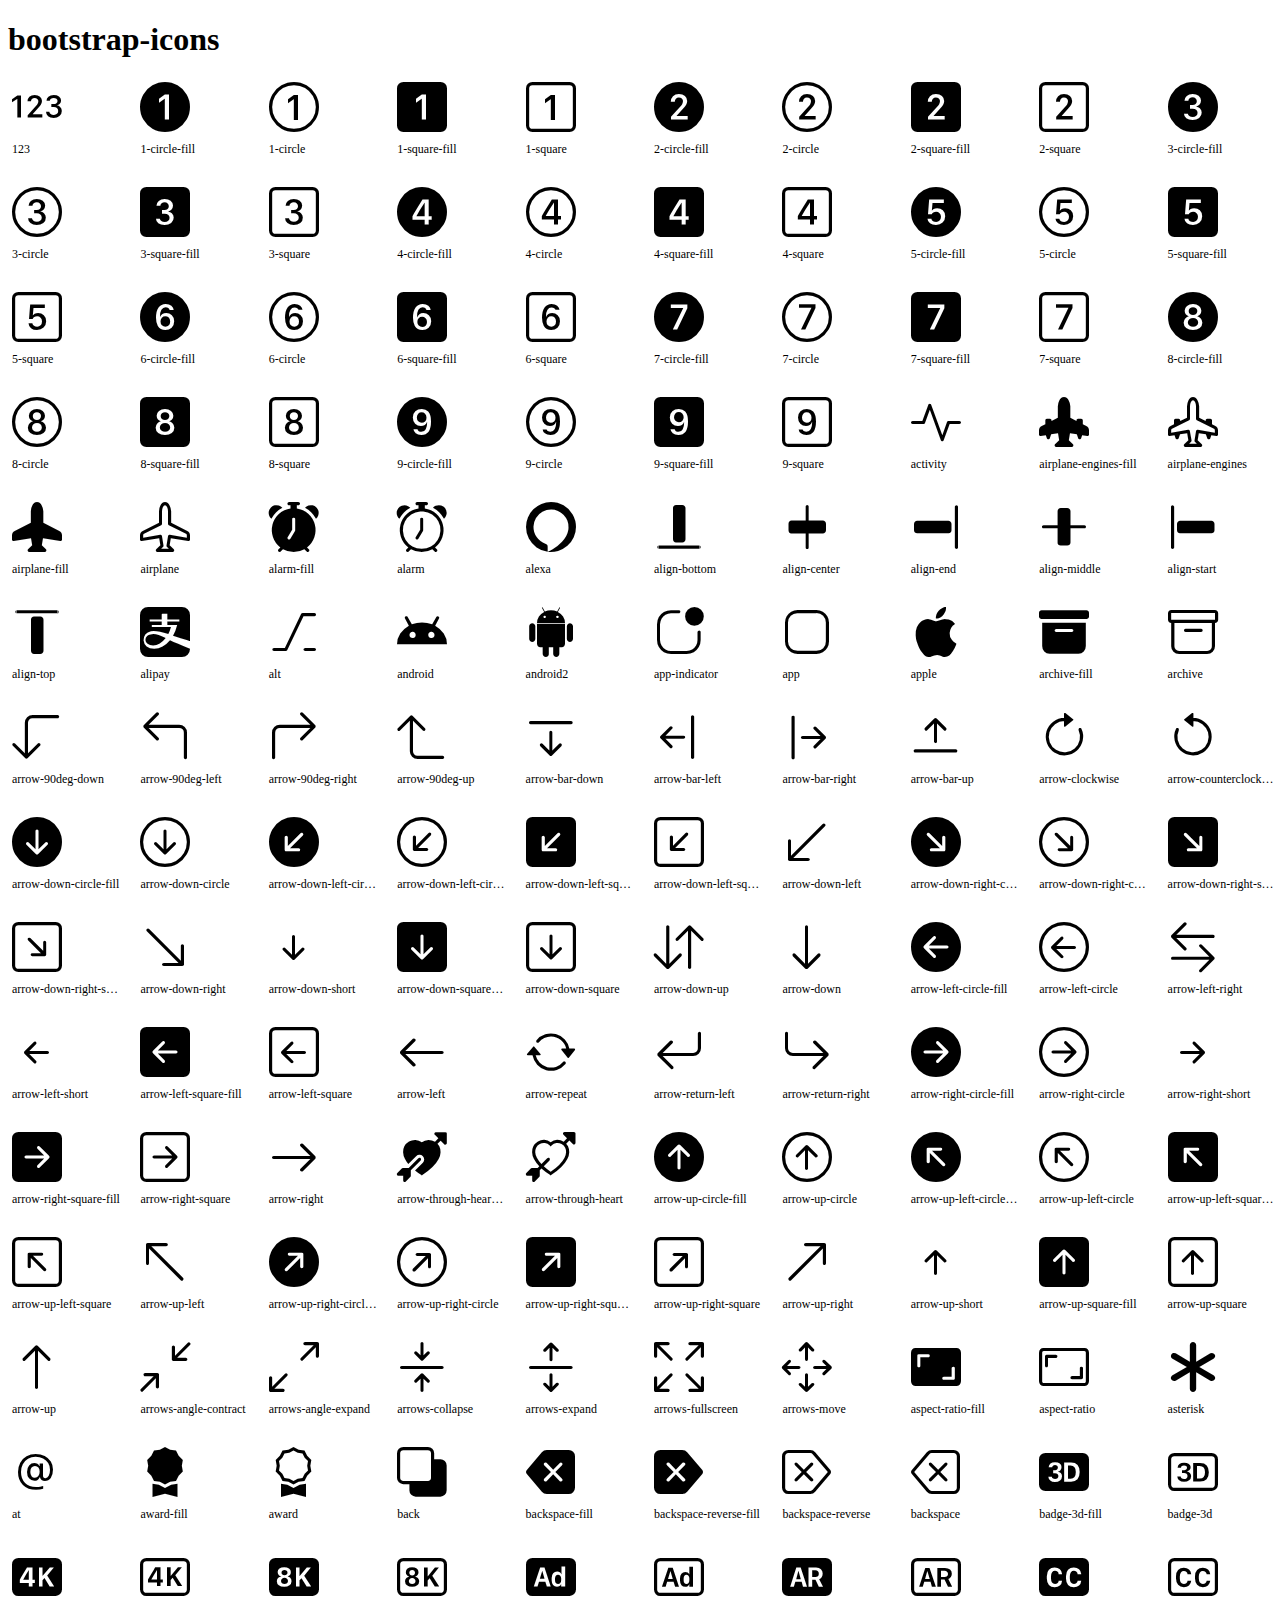
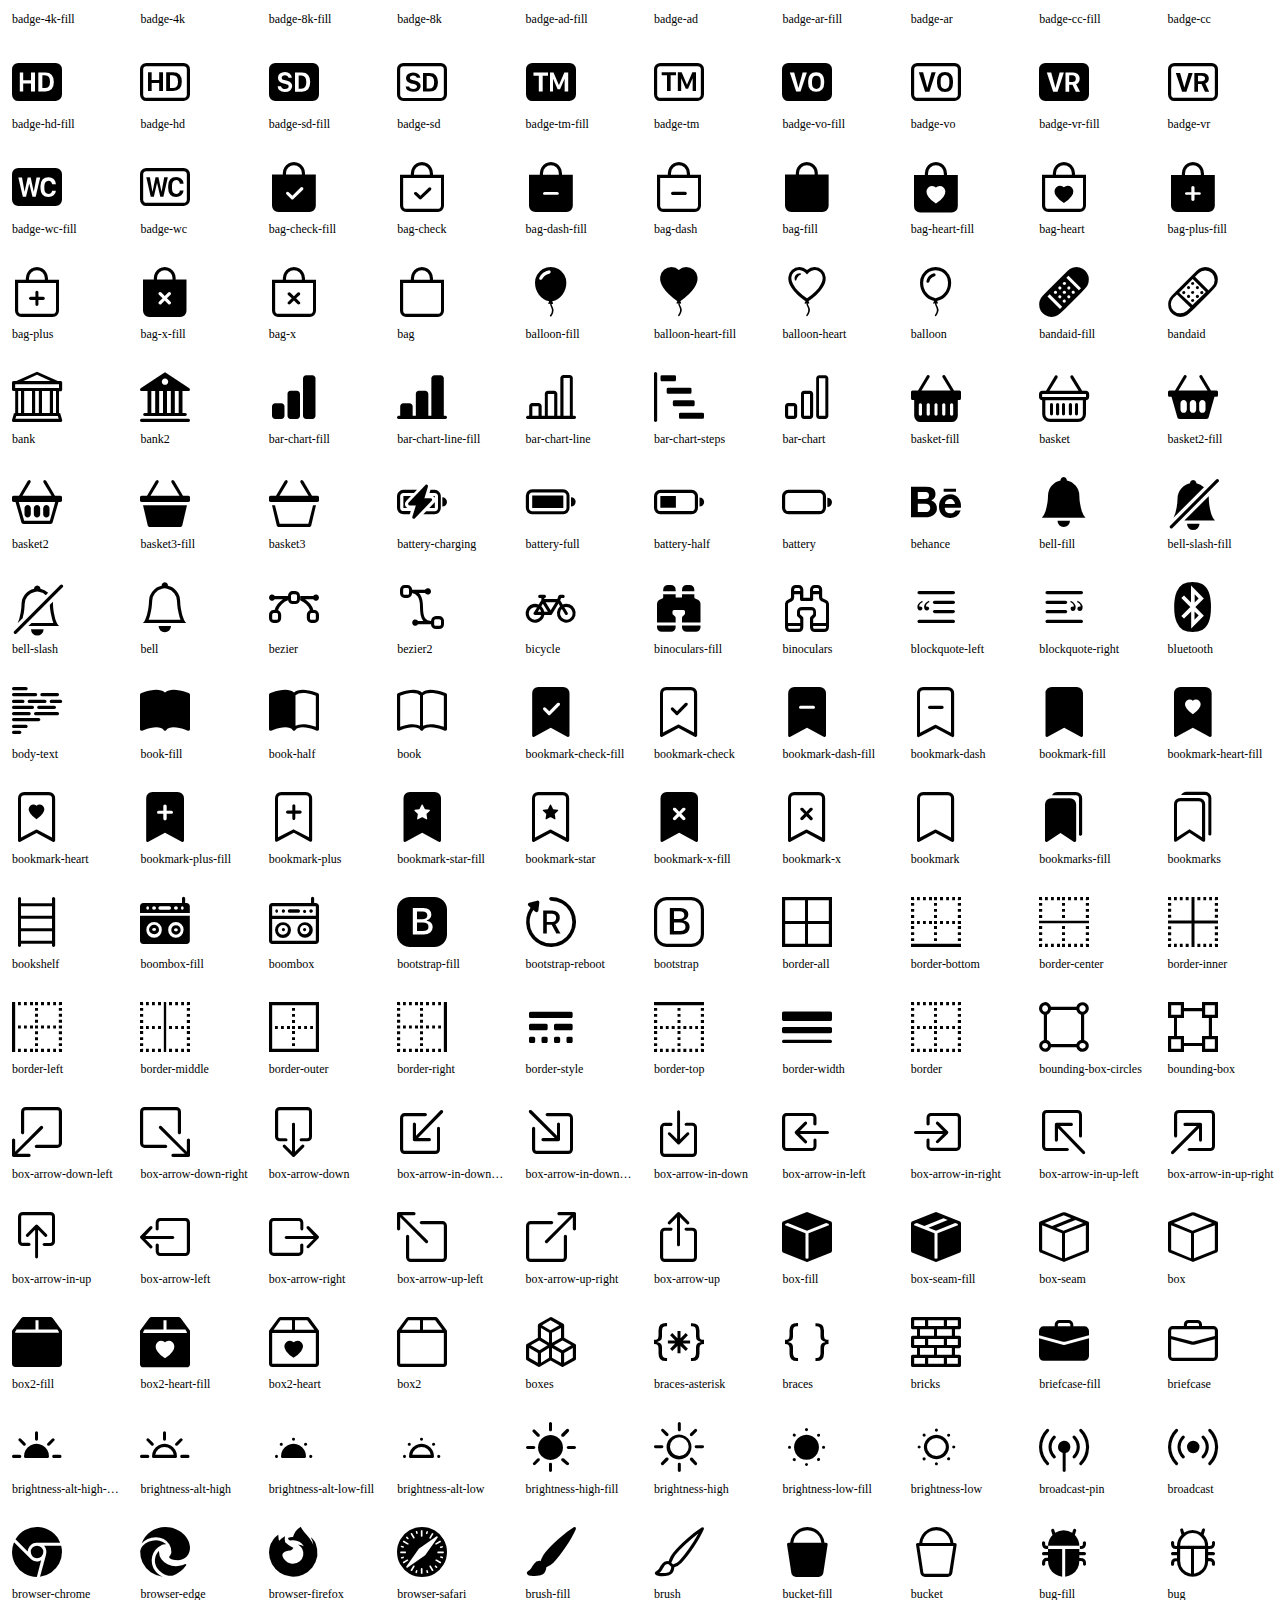
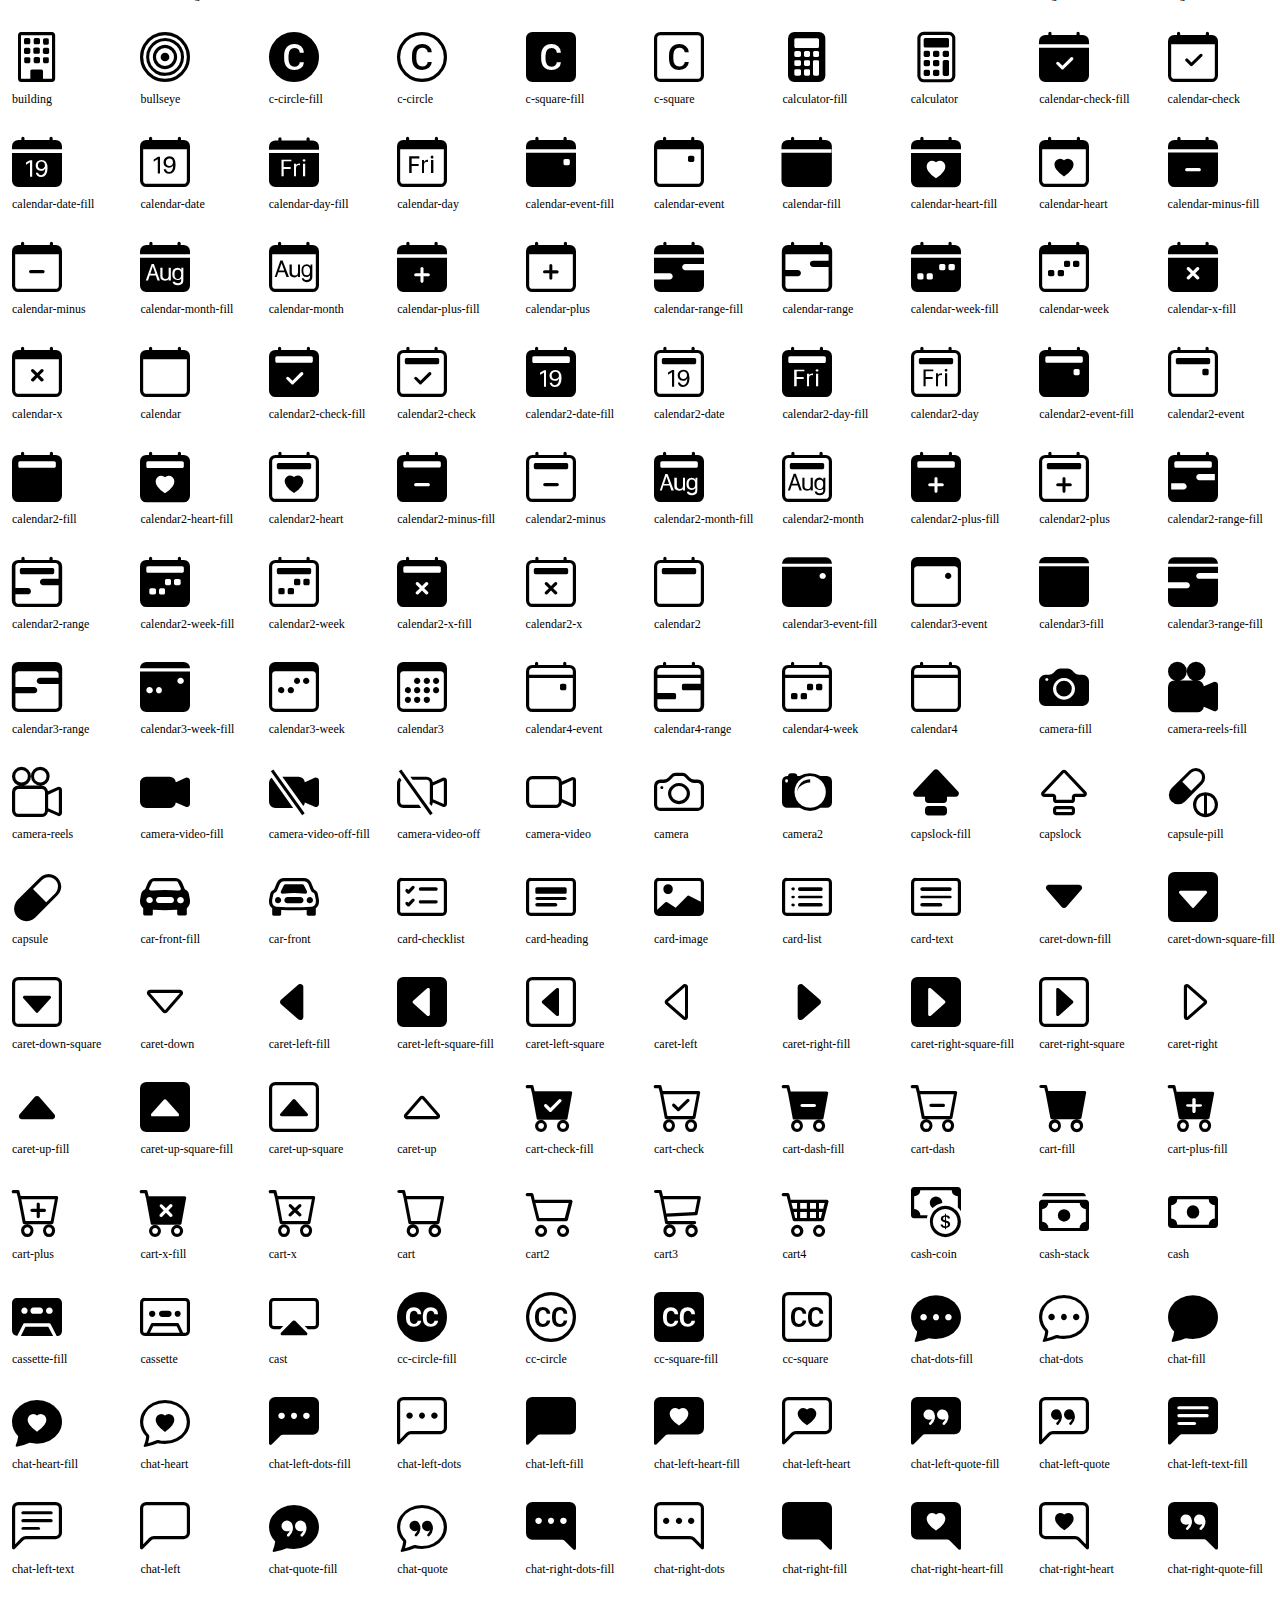
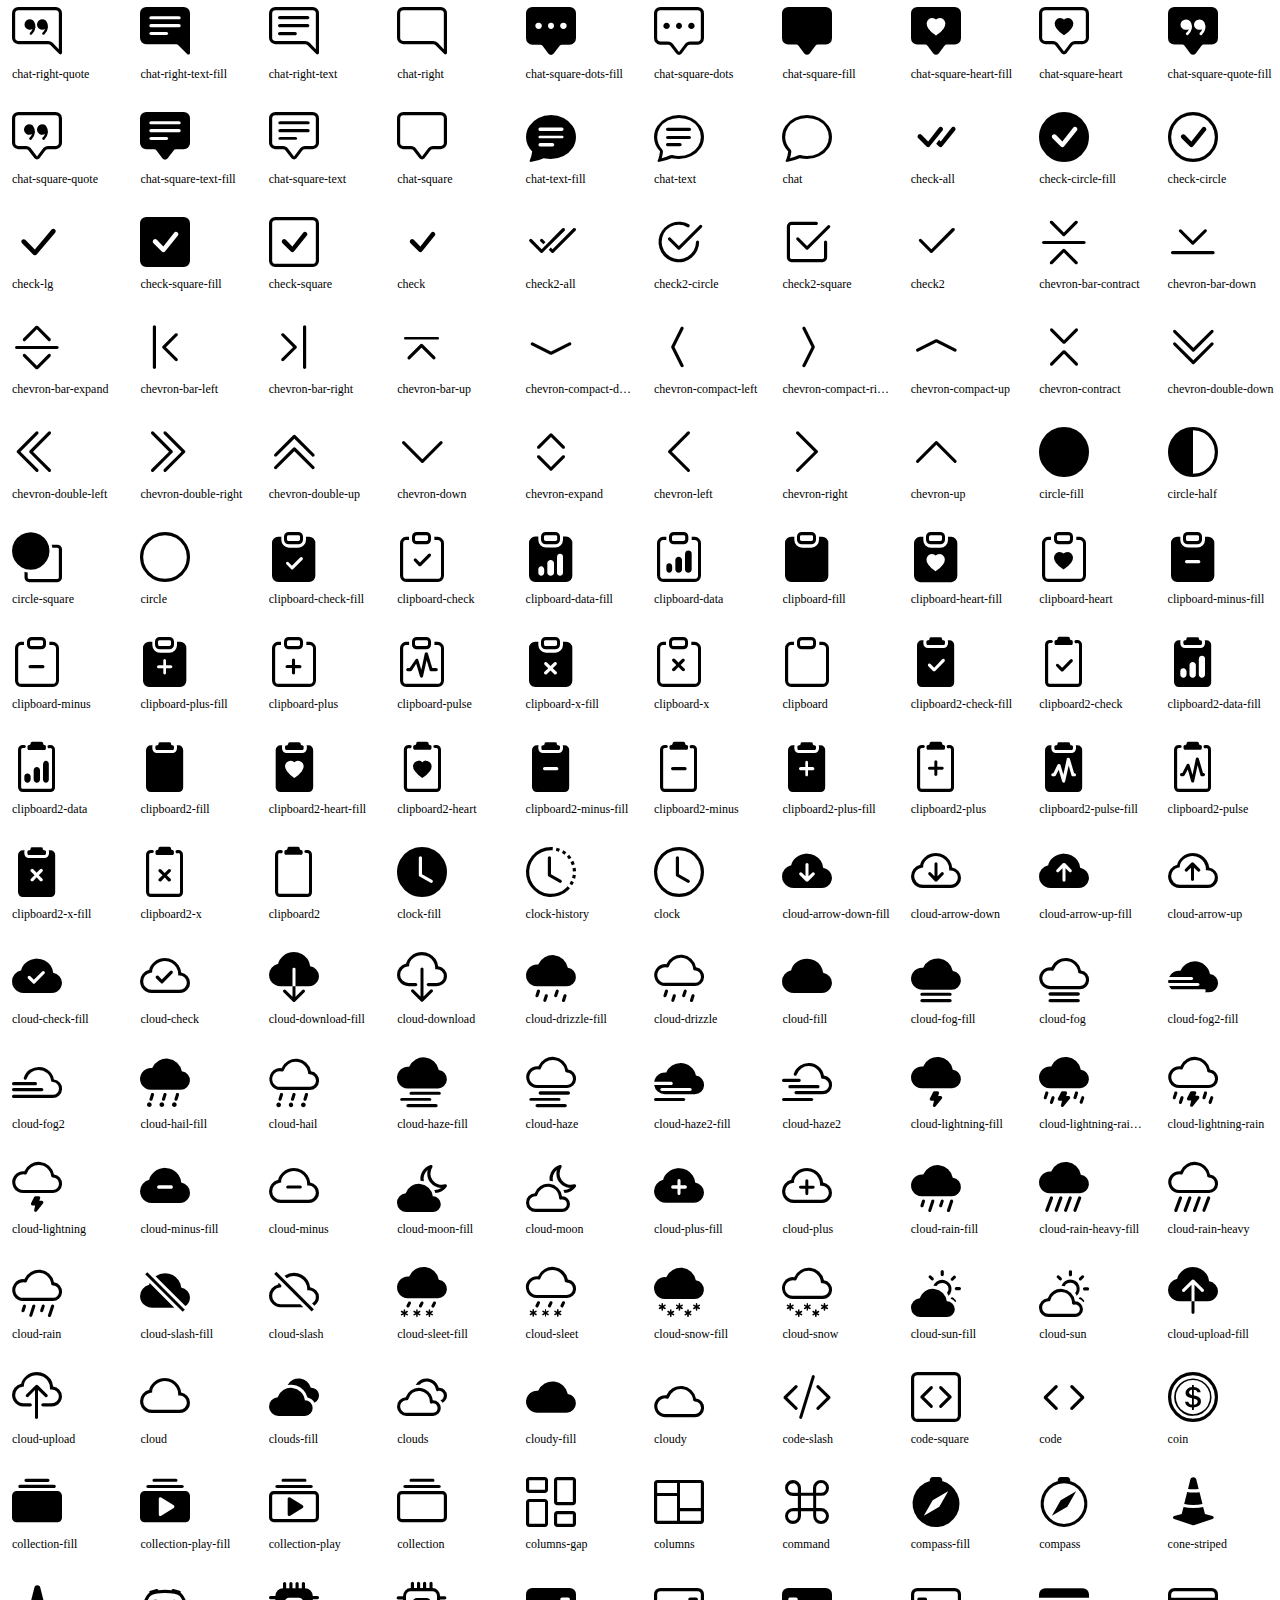
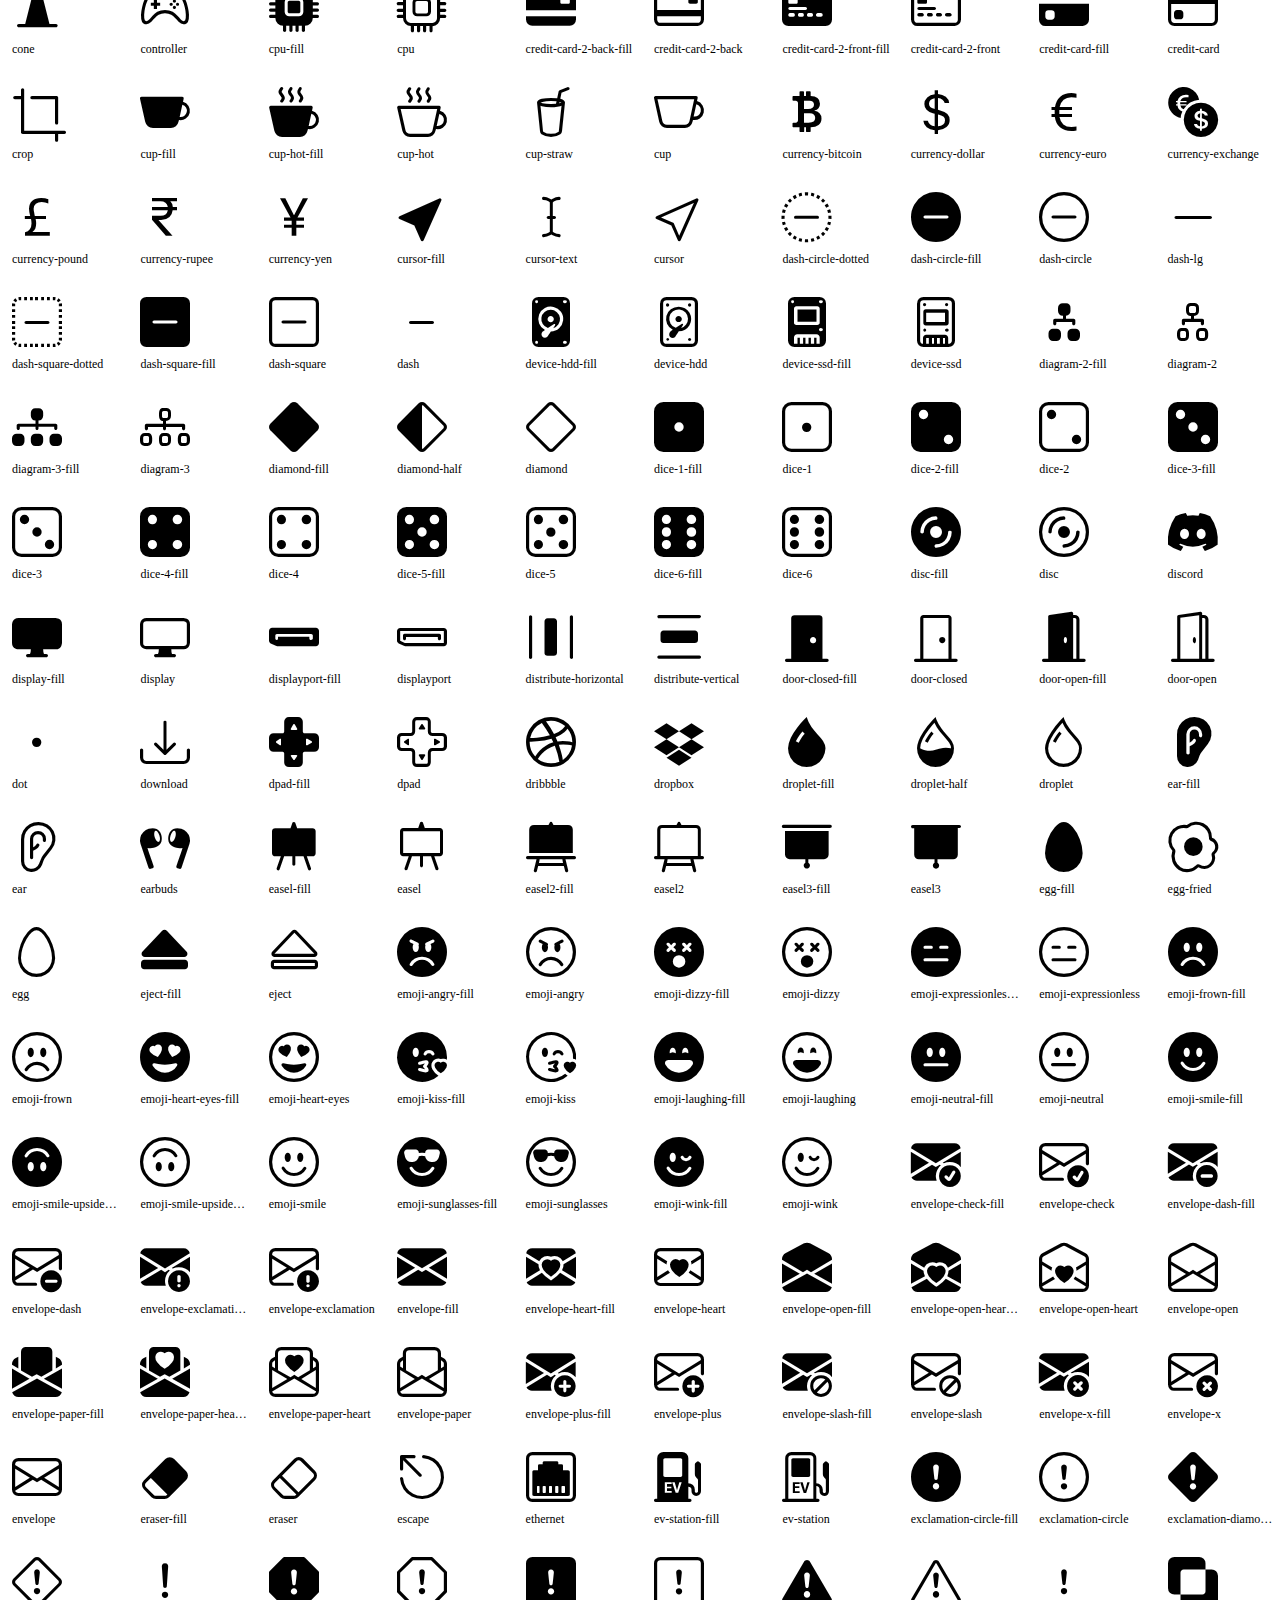
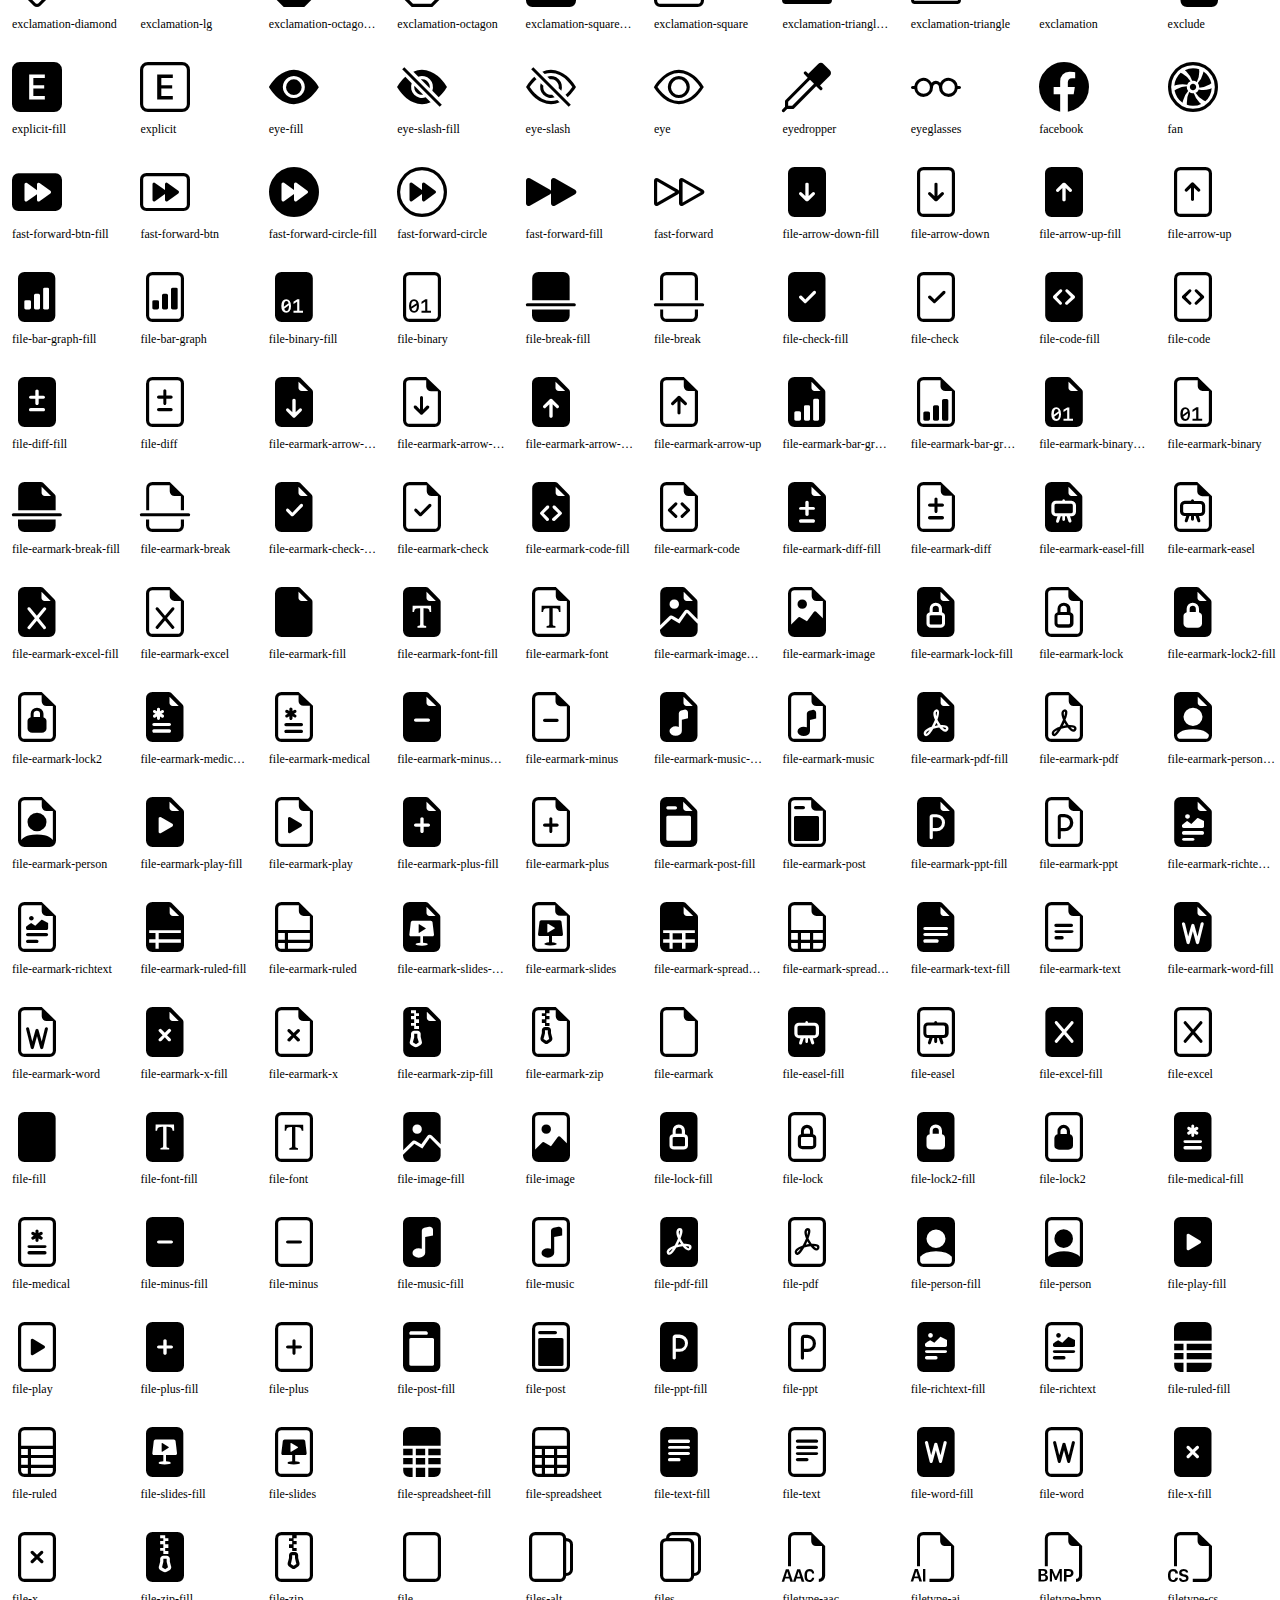
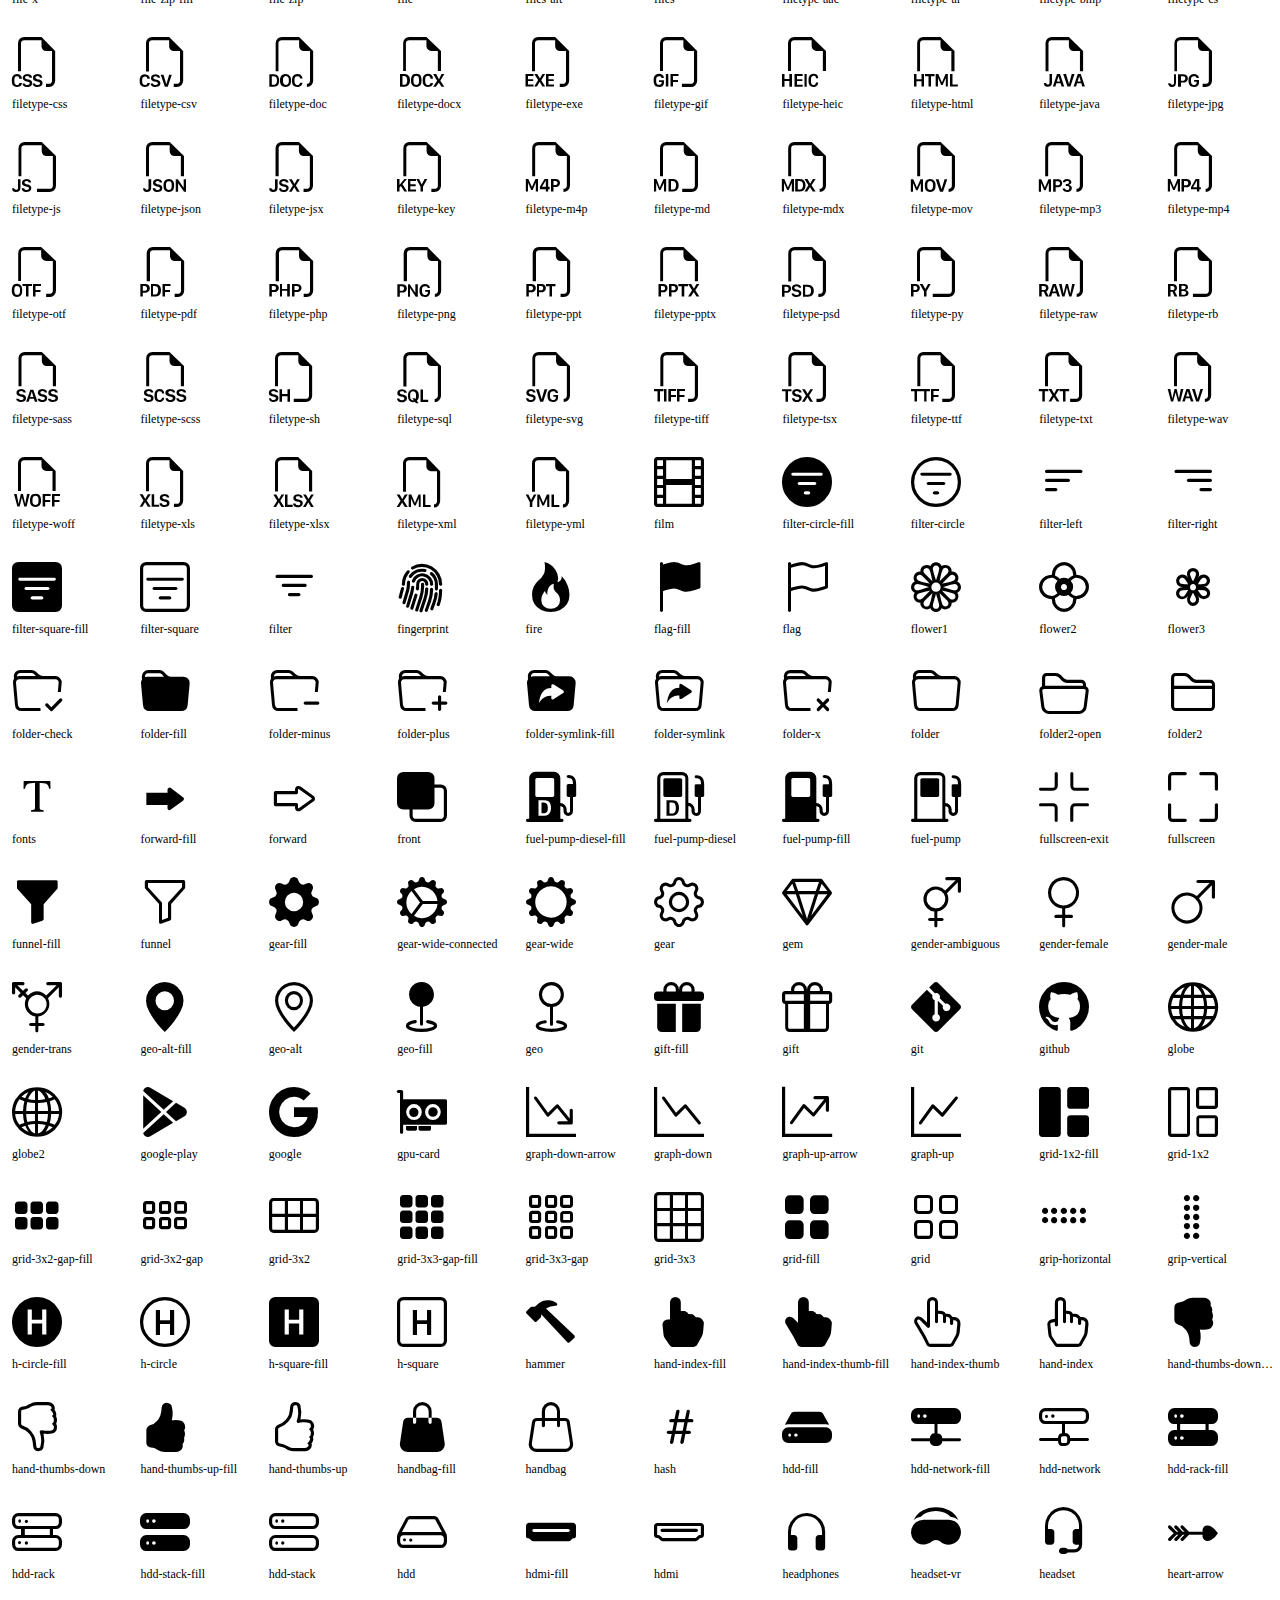
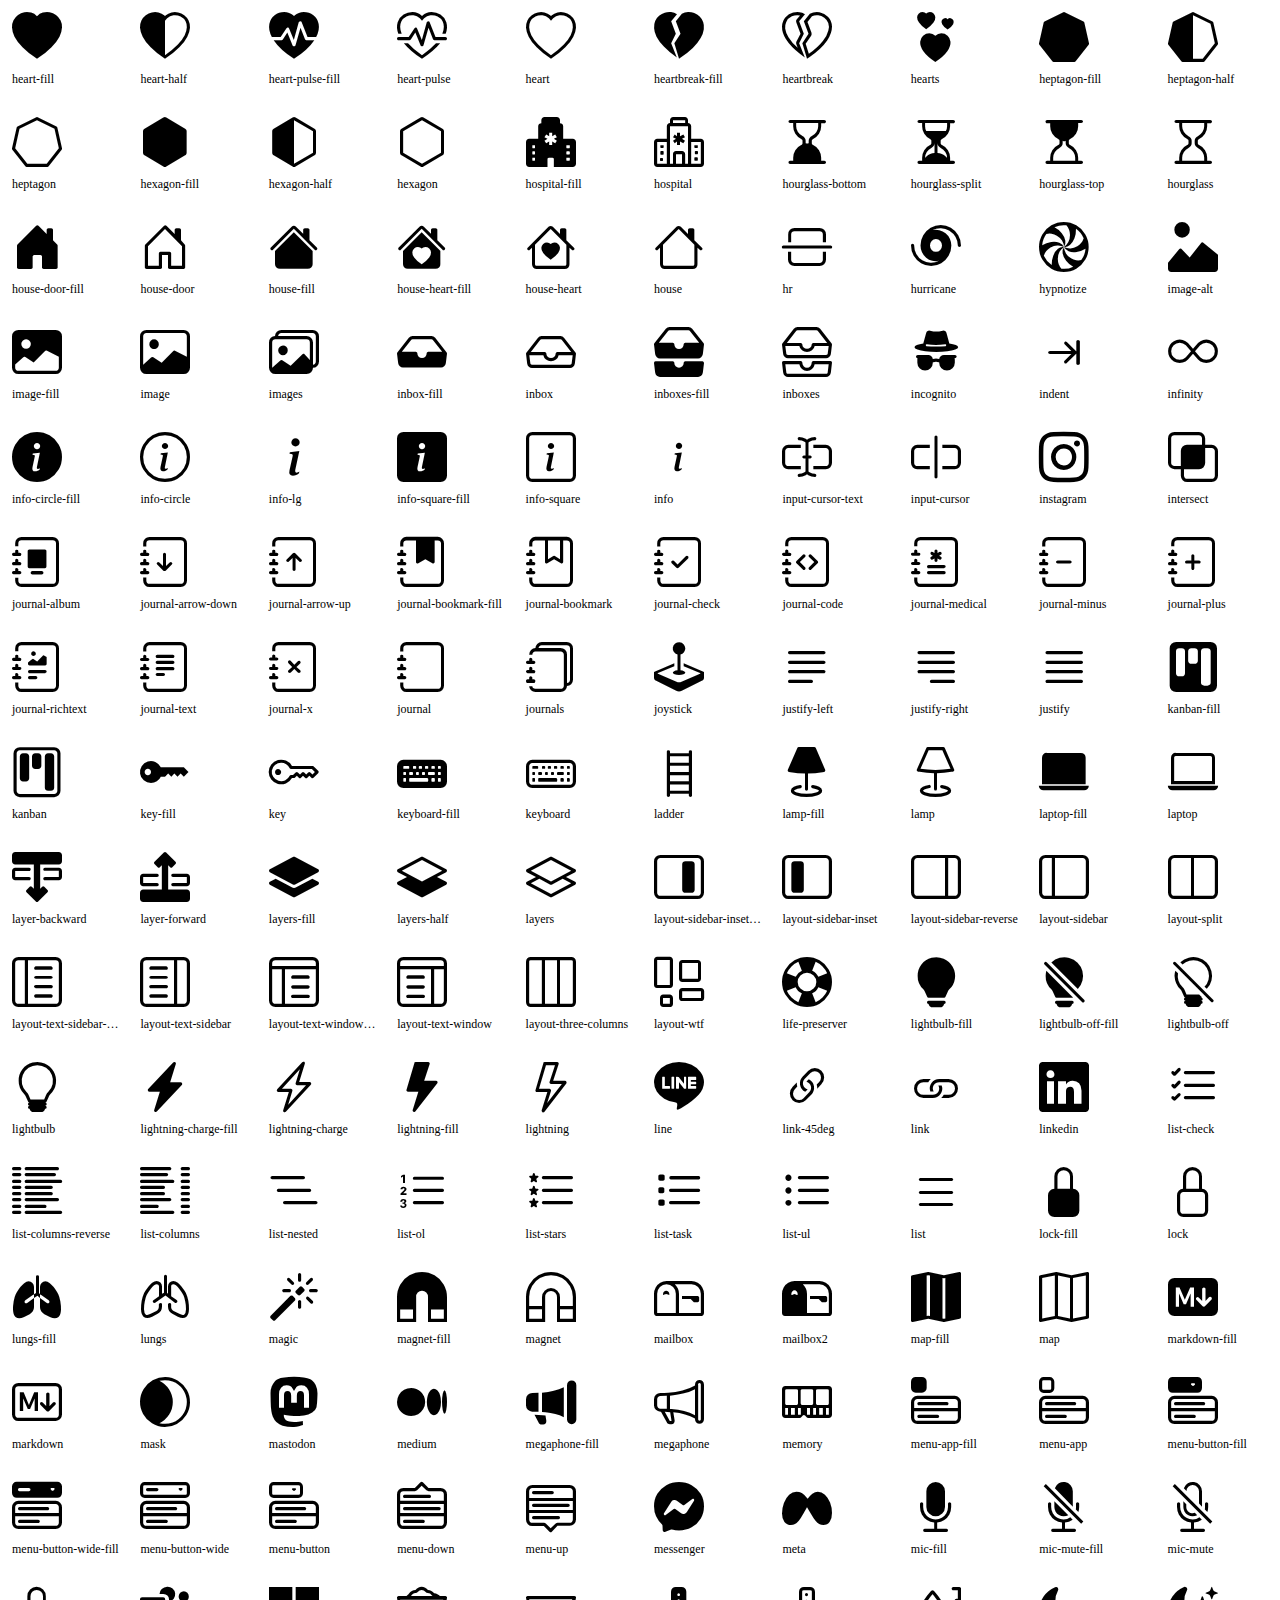
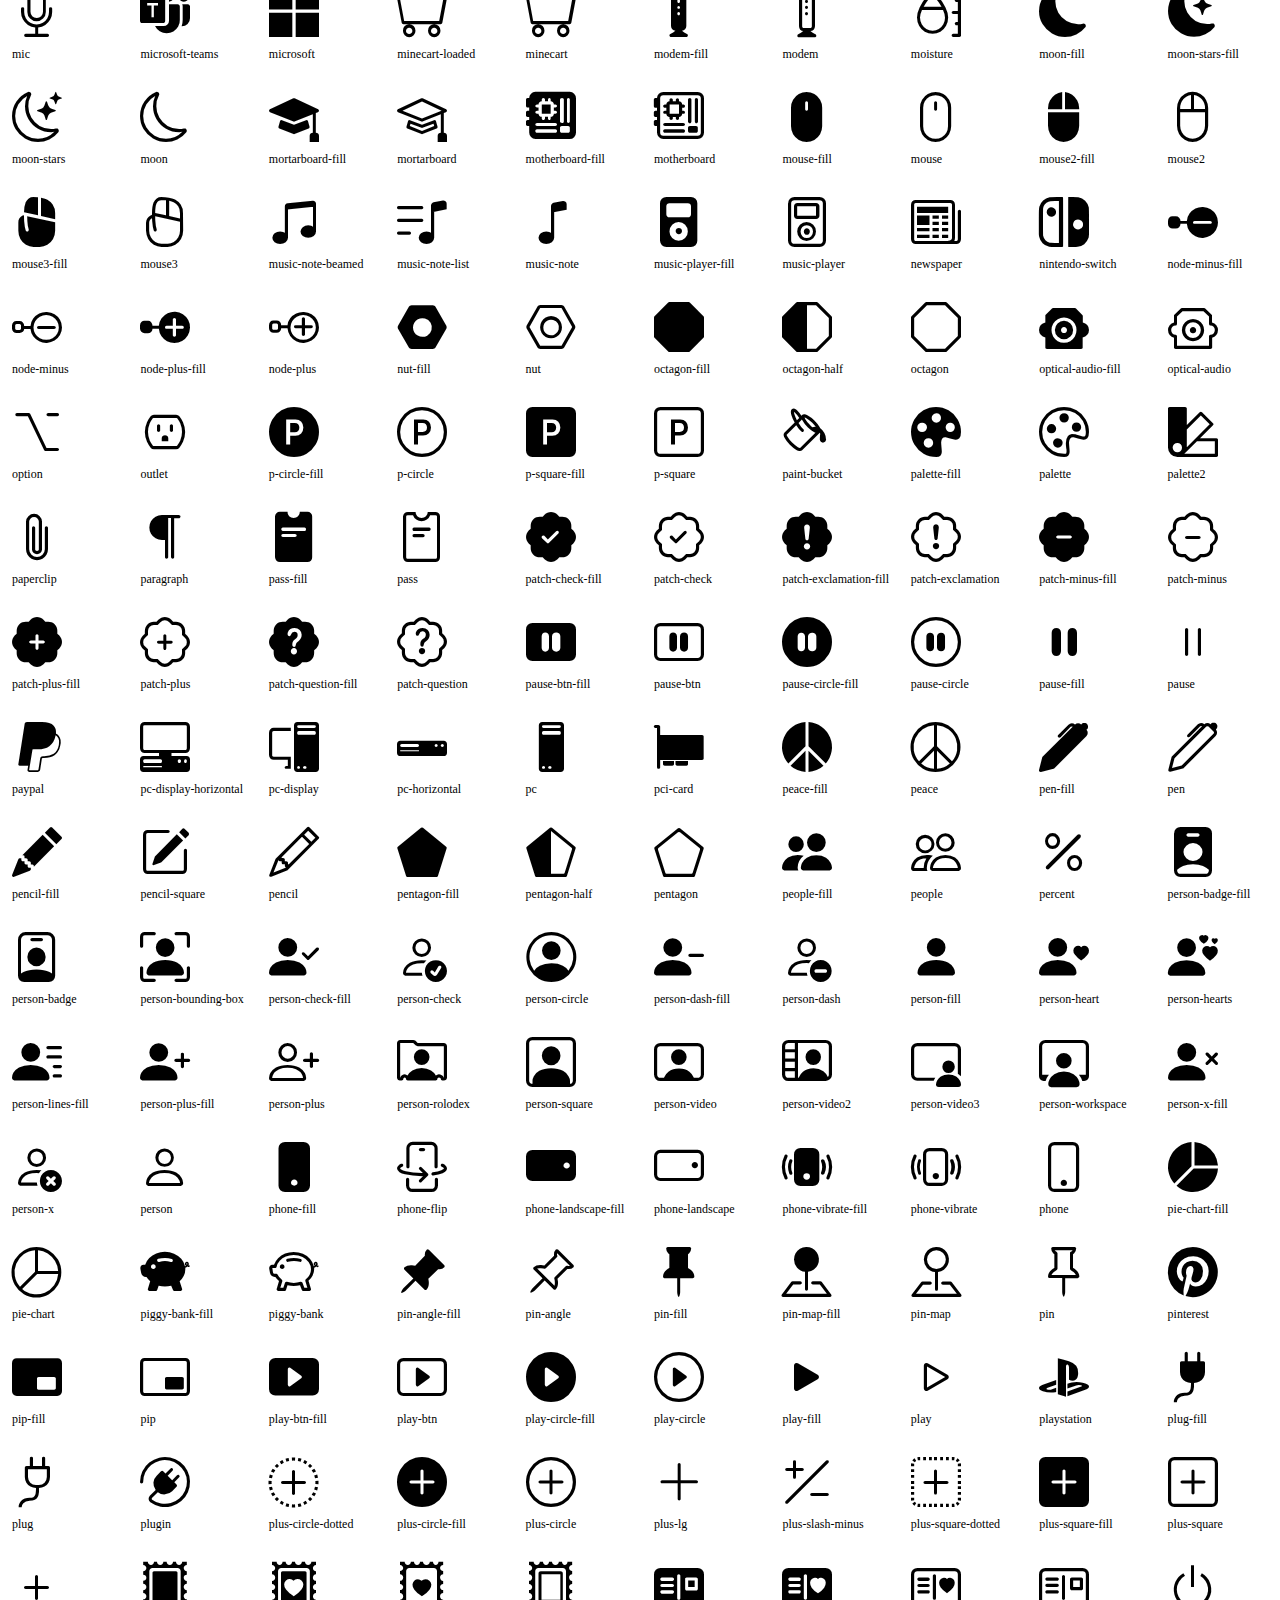
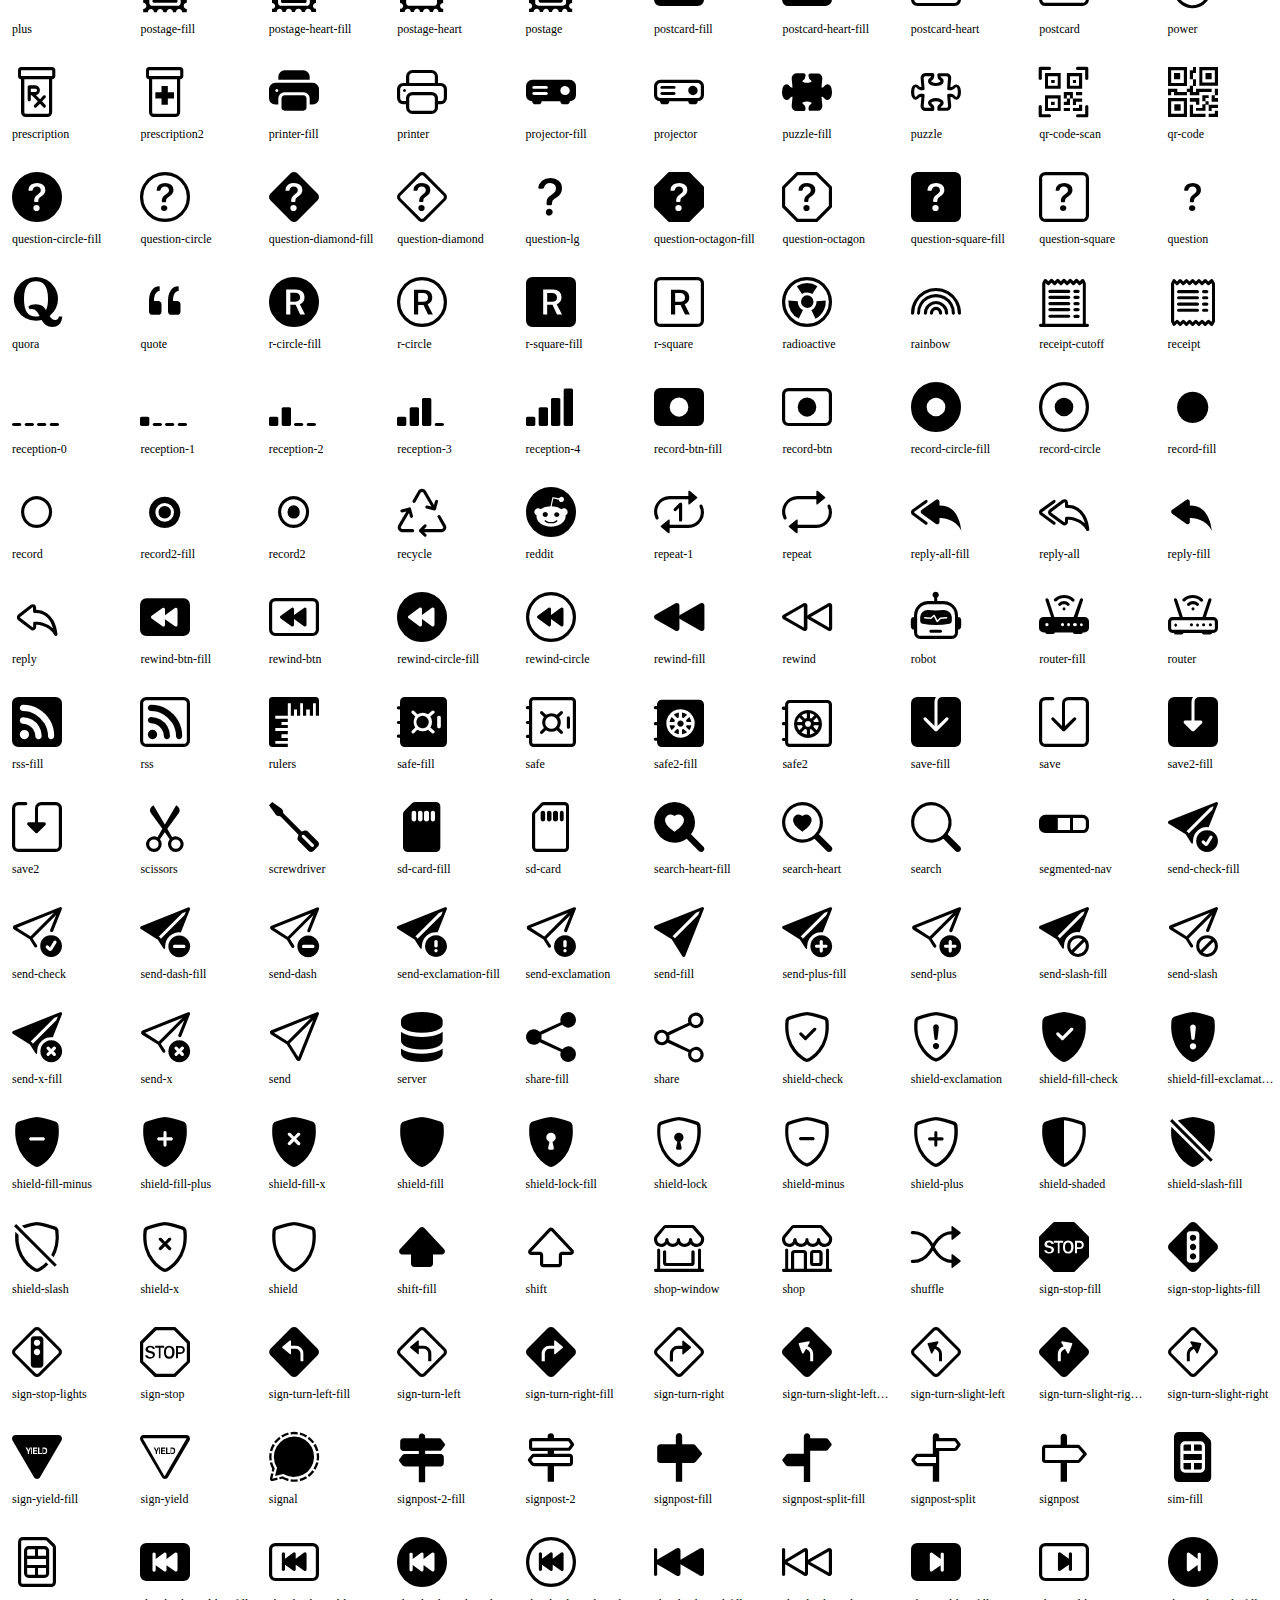
<file: ctp_bootstrap_icons/static/src/examples.html>
<!doctype html>
<html lang="en">
<head>
  <meta charset="utf-8">
  <title>bootstrap-icons</title>

  <style>
    .icons {
      display: grid;
      max-width: 100%;
      grid-template-columns: repeat(auto-fit, minmax(100px, 1fr) );
      gap: 1.25rem;
    }
    .icon {
      background-color: var(--bs-light);
      border-radius: .25rem;
    }
    .bi {
      margin: .25rem;
      font-size: 50px;
    }
    .label {
      font-family: var(--bs-font-monospace);
    }
    .label {
      display: inline-block;
      width: 100%;
      overflow: hidden;
      padding: .25rem;
      font-size: 12px;
      text-overflow: ellipsis;
      white-space: nowrap;
    }
  </style>

    <link rel="stylesheet" href="./css/bootstrap-icons.min.css">
</head>
<body class="text-center">

  <h1>bootstrap-icons</h1>

  <div class="icons">
    <div class="icon">
      <i class="bi bi-123"></i>
      <div class="label">123</div>
    </div>
    <div class="icon">
      <i class="bi bi-1-circle-fill"></i>
      <div class="label">1-circle-fill</div>
    </div>
    <div class="icon">
      <i class="bi bi-1-circle"></i>
      <div class="label">1-circle</div>
    </div>
    <div class="icon">
      <i class="bi bi-1-square-fill"></i>
      <div class="label">1-square-fill</div>
    </div>
    <div class="icon">
      <i class="bi bi-1-square"></i>
      <div class="label">1-square</div>
    </div>
    <div class="icon">
      <i class="bi bi-2-circle-fill"></i>
      <div class="label">2-circle-fill</div>
    </div>
    <div class="icon">
      <i class="bi bi-2-circle"></i>
      <div class="label">2-circle</div>
    </div>
    <div class="icon">
      <i class="bi bi-2-square-fill"></i>
      <div class="label">2-square-fill</div>
    </div>
    <div class="icon">
      <i class="bi bi-2-square"></i>
      <div class="label">2-square</div>
    </div>
    <div class="icon">
      <i class="bi bi-3-circle-fill"></i>
      <div class="label">3-circle-fill</div>
    </div>
    <div class="icon">
      <i class="bi bi-3-circle"></i>
      <div class="label">3-circle</div>
    </div>
    <div class="icon">
      <i class="bi bi-3-square-fill"></i>
      <div class="label">3-square-fill</div>
    </div>
    <div class="icon">
      <i class="bi bi-3-square"></i>
      <div class="label">3-square</div>
    </div>
    <div class="icon">
      <i class="bi bi-4-circle-fill"></i>
      <div class="label">4-circle-fill</div>
    </div>
    <div class="icon">
      <i class="bi bi-4-circle"></i>
      <div class="label">4-circle</div>
    </div>
    <div class="icon">
      <i class="bi bi-4-square-fill"></i>
      <div class="label">4-square-fill</div>
    </div>
    <div class="icon">
      <i class="bi bi-4-square"></i>
      <div class="label">4-square</div>
    </div>
    <div class="icon">
      <i class="bi bi-5-circle-fill"></i>
      <div class="label">5-circle-fill</div>
    </div>
    <div class="icon">
      <i class="bi bi-5-circle"></i>
      <div class="label">5-circle</div>
    </div>
    <div class="icon">
      <i class="bi bi-5-square-fill"></i>
      <div class="label">5-square-fill</div>
    </div>
    <div class="icon">
      <i class="bi bi-5-square"></i>
      <div class="label">5-square</div>
    </div>
    <div class="icon">
      <i class="bi bi-6-circle-fill"></i>
      <div class="label">6-circle-fill</div>
    </div>
    <div class="icon">
      <i class="bi bi-6-circle"></i>
      <div class="label">6-circle</div>
    </div>
    <div class="icon">
      <i class="bi bi-6-square-fill"></i>
      <div class="label">6-square-fill</div>
    </div>
    <div class="icon">
      <i class="bi bi-6-square"></i>
      <div class="label">6-square</div>
    </div>
    <div class="icon">
      <i class="bi bi-7-circle-fill"></i>
      <div class="label">7-circle-fill</div>
    </div>
    <div class="icon">
      <i class="bi bi-7-circle"></i>
      <div class="label">7-circle</div>
    </div>
    <div class="icon">
      <i class="bi bi-7-square-fill"></i>
      <div class="label">7-square-fill</div>
    </div>
    <div class="icon">
      <i class="bi bi-7-square"></i>
      <div class="label">7-square</div>
    </div>
    <div class="icon">
      <i class="bi bi-8-circle-fill"></i>
      <div class="label">8-circle-fill</div>
    </div>
    <div class="icon">
      <i class="bi bi-8-circle"></i>
      <div class="label">8-circle</div>
    </div>
    <div class="icon">
      <i class="bi bi-8-square-fill"></i>
      <div class="label">8-square-fill</div>
    </div>
    <div class="icon">
      <i class="bi bi-8-square"></i>
      <div class="label">8-square</div>
    </div>
    <div class="icon">
      <i class="bi bi-9-circle-fill"></i>
      <div class="label">9-circle-fill</div>
    </div>
    <div class="icon">
      <i class="bi bi-9-circle"></i>
      <div class="label">9-circle</div>
    </div>
    <div class="icon">
      <i class="bi bi-9-square-fill"></i>
      <div class="label">9-square-fill</div>
    </div>
    <div class="icon">
      <i class="bi bi-9-square"></i>
      <div class="label">9-square</div>
    </div>
    <div class="icon">
      <i class="bi bi-activity"></i>
      <div class="label">activity</div>
    </div>
    <div class="icon">
      <i class="bi bi-airplane-engines-fill"></i>
      <div class="label">airplane-engines-fill</div>
    </div>
    <div class="icon">
      <i class="bi bi-airplane-engines"></i>
      <div class="label">airplane-engines</div>
    </div>
    <div class="icon">
      <i class="bi bi-airplane-fill"></i>
      <div class="label">airplane-fill</div>
    </div>
    <div class="icon">
      <i class="bi bi-airplane"></i>
      <div class="label">airplane</div>
    </div>
    <div class="icon">
      <i class="bi bi-alarm-fill"></i>
      <div class="label">alarm-fill</div>
    </div>
    <div class="icon">
      <i class="bi bi-alarm"></i>
      <div class="label">alarm</div>
    </div>
    <div class="icon">
      <i class="bi bi-alexa"></i>
      <div class="label">alexa</div>
    </div>
    <div class="icon">
      <i class="bi bi-align-bottom"></i>
      <div class="label">align-bottom</div>
    </div>
    <div class="icon">
      <i class="bi bi-align-center"></i>
      <div class="label">align-center</div>
    </div>
    <div class="icon">
      <i class="bi bi-align-end"></i>
      <div class="label">align-end</div>
    </div>
    <div class="icon">
      <i class="bi bi-align-middle"></i>
      <div class="label">align-middle</div>
    </div>
    <div class="icon">
      <i class="bi bi-align-start"></i>
      <div class="label">align-start</div>
    </div>
    <div class="icon">
      <i class="bi bi-align-top"></i>
      <div class="label">align-top</div>
    </div>
    <div class="icon">
      <i class="bi bi-alipay"></i>
      <div class="label">alipay</div>
    </div>
    <div class="icon">
      <i class="bi bi-alt"></i>
      <div class="label">alt</div>
    </div>
    <div class="icon">
      <i class="bi bi-android"></i>
      <div class="label">android</div>
    </div>
    <div class="icon">
      <i class="bi bi-android2"></i>
      <div class="label">android2</div>
    </div>
    <div class="icon">
      <i class="bi bi-app-indicator"></i>
      <div class="label">app-indicator</div>
    </div>
    <div class="icon">
      <i class="bi bi-app"></i>
      <div class="label">app</div>
    </div>
    <div class="icon">
      <i class="bi bi-apple"></i>
      <div class="label">apple</div>
    </div>
    <div class="icon">
      <i class="bi bi-archive-fill"></i>
      <div class="label">archive-fill</div>
    </div>
    <div class="icon">
      <i class="bi bi-archive"></i>
      <div class="label">archive</div>
    </div>
    <div class="icon">
      <i class="bi bi-arrow-90deg-down"></i>
      <div class="label">arrow-90deg-down</div>
    </div>
    <div class="icon">
      <i class="bi bi-arrow-90deg-left"></i>
      <div class="label">arrow-90deg-left</div>
    </div>
    <div class="icon">
      <i class="bi bi-arrow-90deg-right"></i>
      <div class="label">arrow-90deg-right</div>
    </div>
    <div class="icon">
      <i class="bi bi-arrow-90deg-up"></i>
      <div class="label">arrow-90deg-up</div>
    </div>
    <div class="icon">
      <i class="bi bi-arrow-bar-down"></i>
      <div class="label">arrow-bar-down</div>
    </div>
    <div class="icon">
      <i class="bi bi-arrow-bar-left"></i>
      <div class="label">arrow-bar-left</div>
    </div>
    <div class="icon">
      <i class="bi bi-arrow-bar-right"></i>
      <div class="label">arrow-bar-right</div>
    </div>
    <div class="icon">
      <i class="bi bi-arrow-bar-up"></i>
      <div class="label">arrow-bar-up</div>
    </div>
    <div class="icon">
      <i class="bi bi-arrow-clockwise"></i>
      <div class="label">arrow-clockwise</div>
    </div>
    <div class="icon">
      <i class="bi bi-arrow-counterclockwise"></i>
      <div class="label">arrow-counterclockwise</div>
    </div>
    <div class="icon">
      <i class="bi bi-arrow-down-circle-fill"></i>
      <div class="label">arrow-down-circle-fill</div>
    </div>
    <div class="icon">
      <i class="bi bi-arrow-down-circle"></i>
      <div class="label">arrow-down-circle</div>
    </div>
    <div class="icon">
      <i class="bi bi-arrow-down-left-circle-fill"></i>
      <div class="label">arrow-down-left-circle-fill</div>
    </div>
    <div class="icon">
      <i class="bi bi-arrow-down-left-circle"></i>
      <div class="label">arrow-down-left-circle</div>
    </div>
    <div class="icon">
      <i class="bi bi-arrow-down-left-square-fill"></i>
      <div class="label">arrow-down-left-square-fill</div>
    </div>
    <div class="icon">
      <i class="bi bi-arrow-down-left-square"></i>
      <div class="label">arrow-down-left-square</div>
    </div>
    <div class="icon">
      <i class="bi bi-arrow-down-left"></i>
      <div class="label">arrow-down-left</div>
    </div>
    <div class="icon">
      <i class="bi bi-arrow-down-right-circle-fill"></i>
      <div class="label">arrow-down-right-circle-fill</div>
    </div>
    <div class="icon">
      <i class="bi bi-arrow-down-right-circle"></i>
      <div class="label">arrow-down-right-circle</div>
    </div>
    <div class="icon">
      <i class="bi bi-arrow-down-right-square-fill"></i>
      <div class="label">arrow-down-right-square-fill</div>
    </div>
    <div class="icon">
      <i class="bi bi-arrow-down-right-square"></i>
      <div class="label">arrow-down-right-square</div>
    </div>
    <div class="icon">
      <i class="bi bi-arrow-down-right"></i>
      <div class="label">arrow-down-right</div>
    </div>
    <div class="icon">
      <i class="bi bi-arrow-down-short"></i>
      <div class="label">arrow-down-short</div>
    </div>
    <div class="icon">
      <i class="bi bi-arrow-down-square-fill"></i>
      <div class="label">arrow-down-square-fill</div>
    </div>
    <div class="icon">
      <i class="bi bi-arrow-down-square"></i>
      <div class="label">arrow-down-square</div>
    </div>
    <div class="icon">
      <i class="bi bi-arrow-down-up"></i>
      <div class="label">arrow-down-up</div>
    </div>
    <div class="icon">
      <i class="bi bi-arrow-down"></i>
      <div class="label">arrow-down</div>
    </div>
    <div class="icon">
      <i class="bi bi-arrow-left-circle-fill"></i>
      <div class="label">arrow-left-circle-fill</div>
    </div>
    <div class="icon">
      <i class="bi bi-arrow-left-circle"></i>
      <div class="label">arrow-left-circle</div>
    </div>
    <div class="icon">
      <i class="bi bi-arrow-left-right"></i>
      <div class="label">arrow-left-right</div>
    </div>
    <div class="icon">
      <i class="bi bi-arrow-left-short"></i>
      <div class="label">arrow-left-short</div>
    </div>
    <div class="icon">
      <i class="bi bi-arrow-left-square-fill"></i>
      <div class="label">arrow-left-square-fill</div>
    </div>
    <div class="icon">
      <i class="bi bi-arrow-left-square"></i>
      <div class="label">arrow-left-square</div>
    </div>
    <div class="icon">
      <i class="bi bi-arrow-left"></i>
      <div class="label">arrow-left</div>
    </div>
    <div class="icon">
      <i class="bi bi-arrow-repeat"></i>
      <div class="label">arrow-repeat</div>
    </div>
    <div class="icon">
      <i class="bi bi-arrow-return-left"></i>
      <div class="label">arrow-return-left</div>
    </div>
    <div class="icon">
      <i class="bi bi-arrow-return-right"></i>
      <div class="label">arrow-return-right</div>
    </div>
    <div class="icon">
      <i class="bi bi-arrow-right-circle-fill"></i>
      <div class="label">arrow-right-circle-fill</div>
    </div>
    <div class="icon">
      <i class="bi bi-arrow-right-circle"></i>
      <div class="label">arrow-right-circle</div>
    </div>
    <div class="icon">
      <i class="bi bi-arrow-right-short"></i>
      <div class="label">arrow-right-short</div>
    </div>
    <div class="icon">
      <i class="bi bi-arrow-right-square-fill"></i>
      <div class="label">arrow-right-square-fill</div>
    </div>
    <div class="icon">
      <i class="bi bi-arrow-right-square"></i>
      <div class="label">arrow-right-square</div>
    </div>
    <div class="icon">
      <i class="bi bi-arrow-right"></i>
      <div class="label">arrow-right</div>
    </div>
    <div class="icon">
      <i class="bi bi-arrow-through-heart-fill"></i>
      <div class="label">arrow-through-heart-fill</div>
    </div>
    <div class="icon">
      <i class="bi bi-arrow-through-heart"></i>
      <div class="label">arrow-through-heart</div>
    </div>
    <div class="icon">
      <i class="bi bi-arrow-up-circle-fill"></i>
      <div class="label">arrow-up-circle-fill</div>
    </div>
    <div class="icon">
      <i class="bi bi-arrow-up-circle"></i>
      <div class="label">arrow-up-circle</div>
    </div>
    <div class="icon">
      <i class="bi bi-arrow-up-left-circle-fill"></i>
      <div class="label">arrow-up-left-circle-fill</div>
    </div>
    <div class="icon">
      <i class="bi bi-arrow-up-left-circle"></i>
      <div class="label">arrow-up-left-circle</div>
    </div>
    <div class="icon">
      <i class="bi bi-arrow-up-left-square-fill"></i>
      <div class="label">arrow-up-left-square-fill</div>
    </div>
    <div class="icon">
      <i class="bi bi-arrow-up-left-square"></i>
      <div class="label">arrow-up-left-square</div>
    </div>
    <div class="icon">
      <i class="bi bi-arrow-up-left"></i>
      <div class="label">arrow-up-left</div>
    </div>
    <div class="icon">
      <i class="bi bi-arrow-up-right-circle-fill"></i>
      <div class="label">arrow-up-right-circle-fill</div>
    </div>
    <div class="icon">
      <i class="bi bi-arrow-up-right-circle"></i>
      <div class="label">arrow-up-right-circle</div>
    </div>
    <div class="icon">
      <i class="bi bi-arrow-up-right-square-fill"></i>
      <div class="label">arrow-up-right-square-fill</div>
    </div>
    <div class="icon">
      <i class="bi bi-arrow-up-right-square"></i>
      <div class="label">arrow-up-right-square</div>
    </div>
    <div class="icon">
      <i class="bi bi-arrow-up-right"></i>
      <div class="label">arrow-up-right</div>
    </div>
    <div class="icon">
      <i class="bi bi-arrow-up-short"></i>
      <div class="label">arrow-up-short</div>
    </div>
    <div class="icon">
      <i class="bi bi-arrow-up-square-fill"></i>
      <div class="label">arrow-up-square-fill</div>
    </div>
    <div class="icon">
      <i class="bi bi-arrow-up-square"></i>
      <div class="label">arrow-up-square</div>
    </div>
    <div class="icon">
      <i class="bi bi-arrow-up"></i>
      <div class="label">arrow-up</div>
    </div>
    <div class="icon">
      <i class="bi bi-arrows-angle-contract"></i>
      <div class="label">arrows-angle-contract</div>
    </div>
    <div class="icon">
      <i class="bi bi-arrows-angle-expand"></i>
      <div class="label">arrows-angle-expand</div>
    </div>
    <div class="icon">
      <i class="bi bi-arrows-collapse"></i>
      <div class="label">arrows-collapse</div>
    </div>
    <div class="icon">
      <i class="bi bi-arrows-expand"></i>
      <div class="label">arrows-expand</div>
    </div>
    <div class="icon">
      <i class="bi bi-arrows-fullscreen"></i>
      <div class="label">arrows-fullscreen</div>
    </div>
    <div class="icon">
      <i class="bi bi-arrows-move"></i>
      <div class="label">arrows-move</div>
    </div>
    <div class="icon">
      <i class="bi bi-aspect-ratio-fill"></i>
      <div class="label">aspect-ratio-fill</div>
    </div>
    <div class="icon">
      <i class="bi bi-aspect-ratio"></i>
      <div class="label">aspect-ratio</div>
    </div>
    <div class="icon">
      <i class="bi bi-asterisk"></i>
      <div class="label">asterisk</div>
    </div>
    <div class="icon">
      <i class="bi bi-at"></i>
      <div class="label">at</div>
    </div>
    <div class="icon">
      <i class="bi bi-award-fill"></i>
      <div class="label">award-fill</div>
    </div>
    <div class="icon">
      <i class="bi bi-award"></i>
      <div class="label">award</div>
    </div>
    <div class="icon">
      <i class="bi bi-back"></i>
      <div class="label">back</div>
    </div>
    <div class="icon">
      <i class="bi bi-backspace-fill"></i>
      <div class="label">backspace-fill</div>
    </div>
    <div class="icon">
      <i class="bi bi-backspace-reverse-fill"></i>
      <div class="label">backspace-reverse-fill</div>
    </div>
    <div class="icon">
      <i class="bi bi-backspace-reverse"></i>
      <div class="label">backspace-reverse</div>
    </div>
    <div class="icon">
      <i class="bi bi-backspace"></i>
      <div class="label">backspace</div>
    </div>
    <div class="icon">
      <i class="bi bi-badge-3d-fill"></i>
      <div class="label">badge-3d-fill</div>
    </div>
    <div class="icon">
      <i class="bi bi-badge-3d"></i>
      <div class="label">badge-3d</div>
    </div>
    <div class="icon">
      <i class="bi bi-badge-4k-fill"></i>
      <div class="label">badge-4k-fill</div>
    </div>
    <div class="icon">
      <i class="bi bi-badge-4k"></i>
      <div class="label">badge-4k</div>
    </div>
    <div class="icon">
      <i class="bi bi-badge-8k-fill"></i>
      <div class="label">badge-8k-fill</div>
    </div>
    <div class="icon">
      <i class="bi bi-badge-8k"></i>
      <div class="label">badge-8k</div>
    </div>
    <div class="icon">
      <i class="bi bi-badge-ad-fill"></i>
      <div class="label">badge-ad-fill</div>
    </div>
    <div class="icon">
      <i class="bi bi-badge-ad"></i>
      <div class="label">badge-ad</div>
    </div>
    <div class="icon">
      <i class="bi bi-badge-ar-fill"></i>
      <div class="label">badge-ar-fill</div>
    </div>
    <div class="icon">
      <i class="bi bi-badge-ar"></i>
      <div class="label">badge-ar</div>
    </div>
    <div class="icon">
      <i class="bi bi-badge-cc-fill"></i>
      <div class="label">badge-cc-fill</div>
    </div>
    <div class="icon">
      <i class="bi bi-badge-cc"></i>
      <div class="label">badge-cc</div>
    </div>
    <div class="icon">
      <i class="bi bi-badge-hd-fill"></i>
      <div class="label">badge-hd-fill</div>
    </div>
    <div class="icon">
      <i class="bi bi-badge-hd"></i>
      <div class="label">badge-hd</div>
    </div>
    <div class="icon">
      <i class="bi bi-badge-sd-fill"></i>
      <div class="label">badge-sd-fill</div>
    </div>
    <div class="icon">
      <i class="bi bi-badge-sd"></i>
      <div class="label">badge-sd</div>
    </div>
    <div class="icon">
      <i class="bi bi-badge-tm-fill"></i>
      <div class="label">badge-tm-fill</div>
    </div>
    <div class="icon">
      <i class="bi bi-badge-tm"></i>
      <div class="label">badge-tm</div>
    </div>
    <div class="icon">
      <i class="bi bi-badge-vo-fill"></i>
      <div class="label">badge-vo-fill</div>
    </div>
    <div class="icon">
      <i class="bi bi-badge-vo"></i>
      <div class="label">badge-vo</div>
    </div>
    <div class="icon">
      <i class="bi bi-badge-vr-fill"></i>
      <div class="label">badge-vr-fill</div>
    </div>
    <div class="icon">
      <i class="bi bi-badge-vr"></i>
      <div class="label">badge-vr</div>
    </div>
    <div class="icon">
      <i class="bi bi-badge-wc-fill"></i>
      <div class="label">badge-wc-fill</div>
    </div>
    <div class="icon">
      <i class="bi bi-badge-wc"></i>
      <div class="label">badge-wc</div>
    </div>
    <div class="icon">
      <i class="bi bi-bag-check-fill"></i>
      <div class="label">bag-check-fill</div>
    </div>
    <div class="icon">
      <i class="bi bi-bag-check"></i>
      <div class="label">bag-check</div>
    </div>
    <div class="icon">
      <i class="bi bi-bag-dash-fill"></i>
      <div class="label">bag-dash-fill</div>
    </div>
    <div class="icon">
      <i class="bi bi-bag-dash"></i>
      <div class="label">bag-dash</div>
    </div>
    <div class="icon">
      <i class="bi bi-bag-fill"></i>
      <div class="label">bag-fill</div>
    </div>
    <div class="icon">
      <i class="bi bi-bag-heart-fill"></i>
      <div class="label">bag-heart-fill</div>
    </div>
    <div class="icon">
      <i class="bi bi-bag-heart"></i>
      <div class="label">bag-heart</div>
    </div>
    <div class="icon">
      <i class="bi bi-bag-plus-fill"></i>
      <div class="label">bag-plus-fill</div>
    </div>
    <div class="icon">
      <i class="bi bi-bag-plus"></i>
      <div class="label">bag-plus</div>
    </div>
    <div class="icon">
      <i class="bi bi-bag-x-fill"></i>
      <div class="label">bag-x-fill</div>
    </div>
    <div class="icon">
      <i class="bi bi-bag-x"></i>
      <div class="label">bag-x</div>
    </div>
    <div class="icon">
      <i class="bi bi-bag"></i>
      <div class="label">bag</div>
    </div>
    <div class="icon">
      <i class="bi bi-balloon-fill"></i>
      <div class="label">balloon-fill</div>
    </div>
    <div class="icon">
      <i class="bi bi-balloon-heart-fill"></i>
      <div class="label">balloon-heart-fill</div>
    </div>
    <div class="icon">
      <i class="bi bi-balloon-heart"></i>
      <div class="label">balloon-heart</div>
    </div>
    <div class="icon">
      <i class="bi bi-balloon"></i>
      <div class="label">balloon</div>
    </div>
    <div class="icon">
      <i class="bi bi-bandaid-fill"></i>
      <div class="label">bandaid-fill</div>
    </div>
    <div class="icon">
      <i class="bi bi-bandaid"></i>
      <div class="label">bandaid</div>
    </div>
    <div class="icon">
      <i class="bi bi-bank"></i>
      <div class="label">bank</div>
    </div>
    <div class="icon">
      <i class="bi bi-bank2"></i>
      <div class="label">bank2</div>
    </div>
    <div class="icon">
      <i class="bi bi-bar-chart-fill"></i>
      <div class="label">bar-chart-fill</div>
    </div>
    <div class="icon">
      <i class="bi bi-bar-chart-line-fill"></i>
      <div class="label">bar-chart-line-fill</div>
    </div>
    <div class="icon">
      <i class="bi bi-bar-chart-line"></i>
      <div class="label">bar-chart-line</div>
    </div>
    <div class="icon">
      <i class="bi bi-bar-chart-steps"></i>
      <div class="label">bar-chart-steps</div>
    </div>
    <div class="icon">
      <i class="bi bi-bar-chart"></i>
      <div class="label">bar-chart</div>
    </div>
    <div class="icon">
      <i class="bi bi-basket-fill"></i>
      <div class="label">basket-fill</div>
    </div>
    <div class="icon">
      <i class="bi bi-basket"></i>
      <div class="label">basket</div>
    </div>
    <div class="icon">
      <i class="bi bi-basket2-fill"></i>
      <div class="label">basket2-fill</div>
    </div>
    <div class="icon">
      <i class="bi bi-basket2"></i>
      <div class="label">basket2</div>
    </div>
    <div class="icon">
      <i class="bi bi-basket3-fill"></i>
      <div class="label">basket3-fill</div>
    </div>
    <div class="icon">
      <i class="bi bi-basket3"></i>
      <div class="label">basket3</div>
    </div>
    <div class="icon">
      <i class="bi bi-battery-charging"></i>
      <div class="label">battery-charging</div>
    </div>
    <div class="icon">
      <i class="bi bi-battery-full"></i>
      <div class="label">battery-full</div>
    </div>
    <div class="icon">
      <i class="bi bi-battery-half"></i>
      <div class="label">battery-half</div>
    </div>
    <div class="icon">
      <i class="bi bi-battery"></i>
      <div class="label">battery</div>
    </div>
    <div class="icon">
      <i class="bi bi-behance"></i>
      <div class="label">behance</div>
    </div>
    <div class="icon">
      <i class="bi bi-bell-fill"></i>
      <div class="label">bell-fill</div>
    </div>
    <div class="icon">
      <i class="bi bi-bell-slash-fill"></i>
      <div class="label">bell-slash-fill</div>
    </div>
    <div class="icon">
      <i class="bi bi-bell-slash"></i>
      <div class="label">bell-slash</div>
    </div>
    <div class="icon">
      <i class="bi bi-bell"></i>
      <div class="label">bell</div>
    </div>
    <div class="icon">
      <i class="bi bi-bezier"></i>
      <div class="label">bezier</div>
    </div>
    <div class="icon">
      <i class="bi bi-bezier2"></i>
      <div class="label">bezier2</div>
    </div>
    <div class="icon">
      <i class="bi bi-bicycle"></i>
      <div class="label">bicycle</div>
    </div>
    <div class="icon">
      <i class="bi bi-binoculars-fill"></i>
      <div class="label">binoculars-fill</div>
    </div>
    <div class="icon">
      <i class="bi bi-binoculars"></i>
      <div class="label">binoculars</div>
    </div>
    <div class="icon">
      <i class="bi bi-blockquote-left"></i>
      <div class="label">blockquote-left</div>
    </div>
    <div class="icon">
      <i class="bi bi-blockquote-right"></i>
      <div class="label">blockquote-right</div>
    </div>
    <div class="icon">
      <i class="bi bi-bluetooth"></i>
      <div class="label">bluetooth</div>
    </div>
    <div class="icon">
      <i class="bi bi-body-text"></i>
      <div class="label">body-text</div>
    </div>
    <div class="icon">
      <i class="bi bi-book-fill"></i>
      <div class="label">book-fill</div>
    </div>
    <div class="icon">
      <i class="bi bi-book-half"></i>
      <div class="label">book-half</div>
    </div>
    <div class="icon">
      <i class="bi bi-book"></i>
      <div class="label">book</div>
    </div>
    <div class="icon">
      <i class="bi bi-bookmark-check-fill"></i>
      <div class="label">bookmark-check-fill</div>
    </div>
    <div class="icon">
      <i class="bi bi-bookmark-check"></i>
      <div class="label">bookmark-check</div>
    </div>
    <div class="icon">
      <i class="bi bi-bookmark-dash-fill"></i>
      <div class="label">bookmark-dash-fill</div>
    </div>
    <div class="icon">
      <i class="bi bi-bookmark-dash"></i>
      <div class="label">bookmark-dash</div>
    </div>
    <div class="icon">
      <i class="bi bi-bookmark-fill"></i>
      <div class="label">bookmark-fill</div>
    </div>
    <div class="icon">
      <i class="bi bi-bookmark-heart-fill"></i>
      <div class="label">bookmark-heart-fill</div>
    </div>
    <div class="icon">
      <i class="bi bi-bookmark-heart"></i>
      <div class="label">bookmark-heart</div>
    </div>
    <div class="icon">
      <i class="bi bi-bookmark-plus-fill"></i>
      <div class="label">bookmark-plus-fill</div>
    </div>
    <div class="icon">
      <i class="bi bi-bookmark-plus"></i>
      <div class="label">bookmark-plus</div>
    </div>
    <div class="icon">
      <i class="bi bi-bookmark-star-fill"></i>
      <div class="label">bookmark-star-fill</div>
    </div>
    <div class="icon">
      <i class="bi bi-bookmark-star"></i>
      <div class="label">bookmark-star</div>
    </div>
    <div class="icon">
      <i class="bi bi-bookmark-x-fill"></i>
      <div class="label">bookmark-x-fill</div>
    </div>
    <div class="icon">
      <i class="bi bi-bookmark-x"></i>
      <div class="label">bookmark-x</div>
    </div>
    <div class="icon">
      <i class="bi bi-bookmark"></i>
      <div class="label">bookmark</div>
    </div>
    <div class="icon">
      <i class="bi bi-bookmarks-fill"></i>
      <div class="label">bookmarks-fill</div>
    </div>
    <div class="icon">
      <i class="bi bi-bookmarks"></i>
      <div class="label">bookmarks</div>
    </div>
    <div class="icon">
      <i class="bi bi-bookshelf"></i>
      <div class="label">bookshelf</div>
    </div>
    <div class="icon">
      <i class="bi bi-boombox-fill"></i>
      <div class="label">boombox-fill</div>
    </div>
    <div class="icon">
      <i class="bi bi-boombox"></i>
      <div class="label">boombox</div>
    </div>
    <div class="icon">
      <i class="bi bi-bootstrap-fill"></i>
      <div class="label">bootstrap-fill</div>
    </div>
    <div class="icon">
      <i class="bi bi-bootstrap-reboot"></i>
      <div class="label">bootstrap-reboot</div>
    </div>
    <div class="icon">
      <i class="bi bi-bootstrap"></i>
      <div class="label">bootstrap</div>
    </div>
    <div class="icon">
      <i class="bi bi-border-all"></i>
      <div class="label">border-all</div>
    </div>
    <div class="icon">
      <i class="bi bi-border-bottom"></i>
      <div class="label">border-bottom</div>
    </div>
    <div class="icon">
      <i class="bi bi-border-center"></i>
      <div class="label">border-center</div>
    </div>
    <div class="icon">
      <i class="bi bi-border-inner"></i>
      <div class="label">border-inner</div>
    </div>
    <div class="icon">
      <i class="bi bi-border-left"></i>
      <div class="label">border-left</div>
    </div>
    <div class="icon">
      <i class="bi bi-border-middle"></i>
      <div class="label">border-middle</div>
    </div>
    <div class="icon">
      <i class="bi bi-border-outer"></i>
      <div class="label">border-outer</div>
    </div>
    <div class="icon">
      <i class="bi bi-border-right"></i>
      <div class="label">border-right</div>
    </div>
    <div class="icon">
      <i class="bi bi-border-style"></i>
      <div class="label">border-style</div>
    </div>
    <div class="icon">
      <i class="bi bi-border-top"></i>
      <div class="label">border-top</div>
    </div>
    <div class="icon">
      <i class="bi bi-border-width"></i>
      <div class="label">border-width</div>
    </div>
    <div class="icon">
      <i class="bi bi-border"></i>
      <div class="label">border</div>
    </div>
    <div class="icon">
      <i class="bi bi-bounding-box-circles"></i>
      <div class="label">bounding-box-circles</div>
    </div>
    <div class="icon">
      <i class="bi bi-bounding-box"></i>
      <div class="label">bounding-box</div>
    </div>
    <div class="icon">
      <i class="bi bi-box-arrow-down-left"></i>
      <div class="label">box-arrow-down-left</div>
    </div>
    <div class="icon">
      <i class="bi bi-box-arrow-down-right"></i>
      <div class="label">box-arrow-down-right</div>
    </div>
    <div class="icon">
      <i class="bi bi-box-arrow-down"></i>
      <div class="label">box-arrow-down</div>
    </div>
    <div class="icon">
      <i class="bi bi-box-arrow-in-down-left"></i>
      <div class="label">box-arrow-in-down-left</div>
    </div>
    <div class="icon">
      <i class="bi bi-box-arrow-in-down-right"></i>
      <div class="label">box-arrow-in-down-right</div>
    </div>
    <div class="icon">
      <i class="bi bi-box-arrow-in-down"></i>
      <div class="label">box-arrow-in-down</div>
    </div>
    <div class="icon">
      <i class="bi bi-box-arrow-in-left"></i>
      <div class="label">box-arrow-in-left</div>
    </div>
    <div class="icon">
      <i class="bi bi-box-arrow-in-right"></i>
      <div class="label">box-arrow-in-right</div>
    </div>
    <div class="icon">
      <i class="bi bi-box-arrow-in-up-left"></i>
      <div class="label">box-arrow-in-up-left</div>
    </div>
    <div class="icon">
      <i class="bi bi-box-arrow-in-up-right"></i>
      <div class="label">box-arrow-in-up-right</div>
    </div>
    <div class="icon">
      <i class="bi bi-box-arrow-in-up"></i>
      <div class="label">box-arrow-in-up</div>
    </div>
    <div class="icon">
      <i class="bi bi-box-arrow-left"></i>
      <div class="label">box-arrow-left</div>
    </div>
    <div class="icon">
      <i class="bi bi-box-arrow-right"></i>
      <div class="label">box-arrow-right</div>
    </div>
    <div class="icon">
      <i class="bi bi-box-arrow-up-left"></i>
      <div class="label">box-arrow-up-left</div>
    </div>
    <div class="icon">
      <i class="bi bi-box-arrow-up-right"></i>
      <div class="label">box-arrow-up-right</div>
    </div>
    <div class="icon">
      <i class="bi bi-box-arrow-up"></i>
      <div class="label">box-arrow-up</div>
    </div>
    <div class="icon">
      <i class="bi bi-box-fill"></i>
      <div class="label">box-fill</div>
    </div>
    <div class="icon">
      <i class="bi bi-box-seam-fill"></i>
      <div class="label">box-seam-fill</div>
    </div>
    <div class="icon">
      <i class="bi bi-box-seam"></i>
      <div class="label">box-seam</div>
    </div>
    <div class="icon">
      <i class="bi bi-box"></i>
      <div class="label">box</div>
    </div>
    <div class="icon">
      <i class="bi bi-box2-fill"></i>
      <div class="label">box2-fill</div>
    </div>
    <div class="icon">
      <i class="bi bi-box2-heart-fill"></i>
      <div class="label">box2-heart-fill</div>
    </div>
    <div class="icon">
      <i class="bi bi-box2-heart"></i>
      <div class="label">box2-heart</div>
    </div>
    <div class="icon">
      <i class="bi bi-box2"></i>
      <div class="label">box2</div>
    </div>
    <div class="icon">
      <i class="bi bi-boxes"></i>
      <div class="label">boxes</div>
    </div>
    <div class="icon">
      <i class="bi bi-braces-asterisk"></i>
      <div class="label">braces-asterisk</div>
    </div>
    <div class="icon">
      <i class="bi bi-braces"></i>
      <div class="label">braces</div>
    </div>
    <div class="icon">
      <i class="bi bi-bricks"></i>
      <div class="label">bricks</div>
    </div>
    <div class="icon">
      <i class="bi bi-briefcase-fill"></i>
      <div class="label">briefcase-fill</div>
    </div>
    <div class="icon">
      <i class="bi bi-briefcase"></i>
      <div class="label">briefcase</div>
    </div>
    <div class="icon">
      <i class="bi bi-brightness-alt-high-fill"></i>
      <div class="label">brightness-alt-high-fill</div>
    </div>
    <div class="icon">
      <i class="bi bi-brightness-alt-high"></i>
      <div class="label">brightness-alt-high</div>
    </div>
    <div class="icon">
      <i class="bi bi-brightness-alt-low-fill"></i>
      <div class="label">brightness-alt-low-fill</div>
    </div>
    <div class="icon">
      <i class="bi bi-brightness-alt-low"></i>
      <div class="label">brightness-alt-low</div>
    </div>
    <div class="icon">
      <i class="bi bi-brightness-high-fill"></i>
      <div class="label">brightness-high-fill</div>
    </div>
    <div class="icon">
      <i class="bi bi-brightness-high"></i>
      <div class="label">brightness-high</div>
    </div>
    <div class="icon">
      <i class="bi bi-brightness-low-fill"></i>
      <div class="label">brightness-low-fill</div>
    </div>
    <div class="icon">
      <i class="bi bi-brightness-low"></i>
      <div class="label">brightness-low</div>
    </div>
    <div class="icon">
      <i class="bi bi-broadcast-pin"></i>
      <div class="label">broadcast-pin</div>
    </div>
    <div class="icon">
      <i class="bi bi-broadcast"></i>
      <div class="label">broadcast</div>
    </div>
    <div class="icon">
      <i class="bi bi-browser-chrome"></i>
      <div class="label">browser-chrome</div>
    </div>
    <div class="icon">
      <i class="bi bi-browser-edge"></i>
      <div class="label">browser-edge</div>
    </div>
    <div class="icon">
      <i class="bi bi-browser-firefox"></i>
      <div class="label">browser-firefox</div>
    </div>
    <div class="icon">
      <i class="bi bi-browser-safari"></i>
      <div class="label">browser-safari</div>
    </div>
    <div class="icon">
      <i class="bi bi-brush-fill"></i>
      <div class="label">brush-fill</div>
    </div>
    <div class="icon">
      <i class="bi bi-brush"></i>
      <div class="label">brush</div>
    </div>
    <div class="icon">
      <i class="bi bi-bucket-fill"></i>
      <div class="label">bucket-fill</div>
    </div>
    <div class="icon">
      <i class="bi bi-bucket"></i>
      <div class="label">bucket</div>
    </div>
    <div class="icon">
      <i class="bi bi-bug-fill"></i>
      <div class="label">bug-fill</div>
    </div>
    <div class="icon">
      <i class="bi bi-bug"></i>
      <div class="label">bug</div>
    </div>
    <div class="icon">
      <i class="bi bi-building"></i>
      <div class="label">building</div>
    </div>
    <div class="icon">
      <i class="bi bi-bullseye"></i>
      <div class="label">bullseye</div>
    </div>
    <div class="icon">
      <i class="bi bi-c-circle-fill"></i>
      <div class="label">c-circle-fill</div>
    </div>
    <div class="icon">
      <i class="bi bi-c-circle"></i>
      <div class="label">c-circle</div>
    </div>
    <div class="icon">
      <i class="bi bi-c-square-fill"></i>
      <div class="label">c-square-fill</div>
    </div>
    <div class="icon">
      <i class="bi bi-c-square"></i>
      <div class="label">c-square</div>
    </div>
    <div class="icon">
      <i class="bi bi-calculator-fill"></i>
      <div class="label">calculator-fill</div>
    </div>
    <div class="icon">
      <i class="bi bi-calculator"></i>
      <div class="label">calculator</div>
    </div>
    <div class="icon">
      <i class="bi bi-calendar-check-fill"></i>
      <div class="label">calendar-check-fill</div>
    </div>
    <div class="icon">
      <i class="bi bi-calendar-check"></i>
      <div class="label">calendar-check</div>
    </div>
    <div class="icon">
      <i class="bi bi-calendar-date-fill"></i>
      <div class="label">calendar-date-fill</div>
    </div>
    <div class="icon">
      <i class="bi bi-calendar-date"></i>
      <div class="label">calendar-date</div>
    </div>
    <div class="icon">
      <i class="bi bi-calendar-day-fill"></i>
      <div class="label">calendar-day-fill</div>
    </div>
    <div class="icon">
      <i class="bi bi-calendar-day"></i>
      <div class="label">calendar-day</div>
    </div>
    <div class="icon">
      <i class="bi bi-calendar-event-fill"></i>
      <div class="label">calendar-event-fill</div>
    </div>
    <div class="icon">
      <i class="bi bi-calendar-event"></i>
      <div class="label">calendar-event</div>
    </div>
    <div class="icon">
      <i class="bi bi-calendar-fill"></i>
      <div class="label">calendar-fill</div>
    </div>
    <div class="icon">
      <i class="bi bi-calendar-heart-fill"></i>
      <div class="label">calendar-heart-fill</div>
    </div>
    <div class="icon">
      <i class="bi bi-calendar-heart"></i>
      <div class="label">calendar-heart</div>
    </div>
    <div class="icon">
      <i class="bi bi-calendar-minus-fill"></i>
      <div class="label">calendar-minus-fill</div>
    </div>
    <div class="icon">
      <i class="bi bi-calendar-minus"></i>
      <div class="label">calendar-minus</div>
    </div>
    <div class="icon">
      <i class="bi bi-calendar-month-fill"></i>
      <div class="label">calendar-month-fill</div>
    </div>
    <div class="icon">
      <i class="bi bi-calendar-month"></i>
      <div class="label">calendar-month</div>
    </div>
    <div class="icon">
      <i class="bi bi-calendar-plus-fill"></i>
      <div class="label">calendar-plus-fill</div>
    </div>
    <div class="icon">
      <i class="bi bi-calendar-plus"></i>
      <div class="label">calendar-plus</div>
    </div>
    <div class="icon">
      <i class="bi bi-calendar-range-fill"></i>
      <div class="label">calendar-range-fill</div>
    </div>
    <div class="icon">
      <i class="bi bi-calendar-range"></i>
      <div class="label">calendar-range</div>
    </div>
    <div class="icon">
      <i class="bi bi-calendar-week-fill"></i>
      <div class="label">calendar-week-fill</div>
    </div>
    <div class="icon">
      <i class="bi bi-calendar-week"></i>
      <div class="label">calendar-week</div>
    </div>
    <div class="icon">
      <i class="bi bi-calendar-x-fill"></i>
      <div class="label">calendar-x-fill</div>
    </div>
    <div class="icon">
      <i class="bi bi-calendar-x"></i>
      <div class="label">calendar-x</div>
    </div>
    <div class="icon">
      <i class="bi bi-calendar"></i>
      <div class="label">calendar</div>
    </div>
    <div class="icon">
      <i class="bi bi-calendar2-check-fill"></i>
      <div class="label">calendar2-check-fill</div>
    </div>
    <div class="icon">
      <i class="bi bi-calendar2-check"></i>
      <div class="label">calendar2-check</div>
    </div>
    <div class="icon">
      <i class="bi bi-calendar2-date-fill"></i>
      <div class="label">calendar2-date-fill</div>
    </div>
    <div class="icon">
      <i class="bi bi-calendar2-date"></i>
      <div class="label">calendar2-date</div>
    </div>
    <div class="icon">
      <i class="bi bi-calendar2-day-fill"></i>
      <div class="label">calendar2-day-fill</div>
    </div>
    <div class="icon">
      <i class="bi bi-calendar2-day"></i>
      <div class="label">calendar2-day</div>
    </div>
    <div class="icon">
      <i class="bi bi-calendar2-event-fill"></i>
      <div class="label">calendar2-event-fill</div>
    </div>
    <div class="icon">
      <i class="bi bi-calendar2-event"></i>
      <div class="label">calendar2-event</div>
    </div>
    <div class="icon">
      <i class="bi bi-calendar2-fill"></i>
      <div class="label">calendar2-fill</div>
    </div>
    <div class="icon">
      <i class="bi bi-calendar2-heart-fill"></i>
      <div class="label">calendar2-heart-fill</div>
    </div>
    <div class="icon">
      <i class="bi bi-calendar2-heart"></i>
      <div class="label">calendar2-heart</div>
    </div>
    <div class="icon">
      <i class="bi bi-calendar2-minus-fill"></i>
      <div class="label">calendar2-minus-fill</div>
    </div>
    <div class="icon">
      <i class="bi bi-calendar2-minus"></i>
      <div class="label">calendar2-minus</div>
    </div>
    <div class="icon">
      <i class="bi bi-calendar2-month-fill"></i>
      <div class="label">calendar2-month-fill</div>
    </div>
    <div class="icon">
      <i class="bi bi-calendar2-month"></i>
      <div class="label">calendar2-month</div>
    </div>
    <div class="icon">
      <i class="bi bi-calendar2-plus-fill"></i>
      <div class="label">calendar2-plus-fill</div>
    </div>
    <div class="icon">
      <i class="bi bi-calendar2-plus"></i>
      <div class="label">calendar2-plus</div>
    </div>
    <div class="icon">
      <i class="bi bi-calendar2-range-fill"></i>
      <div class="label">calendar2-range-fill</div>
    </div>
    <div class="icon">
      <i class="bi bi-calendar2-range"></i>
      <div class="label">calendar2-range</div>
    </div>
    <div class="icon">
      <i class="bi bi-calendar2-week-fill"></i>
      <div class="label">calendar2-week-fill</div>
    </div>
    <div class="icon">
      <i class="bi bi-calendar2-week"></i>
      <div class="label">calendar2-week</div>
    </div>
    <div class="icon">
      <i class="bi bi-calendar2-x-fill"></i>
      <div class="label">calendar2-x-fill</div>
    </div>
    <div class="icon">
      <i class="bi bi-calendar2-x"></i>
      <div class="label">calendar2-x</div>
    </div>
    <div class="icon">
      <i class="bi bi-calendar2"></i>
      <div class="label">calendar2</div>
    </div>
    <div class="icon">
      <i class="bi bi-calendar3-event-fill"></i>
      <div class="label">calendar3-event-fill</div>
    </div>
    <div class="icon">
      <i class="bi bi-calendar3-event"></i>
      <div class="label">calendar3-event</div>
    </div>
    <div class="icon">
      <i class="bi bi-calendar3-fill"></i>
      <div class="label">calendar3-fill</div>
    </div>
    <div class="icon">
      <i class="bi bi-calendar3-range-fill"></i>
      <div class="label">calendar3-range-fill</div>
    </div>
    <div class="icon">
      <i class="bi bi-calendar3-range"></i>
      <div class="label">calendar3-range</div>
    </div>
    <div class="icon">
      <i class="bi bi-calendar3-week-fill"></i>
      <div class="label">calendar3-week-fill</div>
    </div>
    <div class="icon">
      <i class="bi bi-calendar3-week"></i>
      <div class="label">calendar3-week</div>
    </div>
    <div class="icon">
      <i class="bi bi-calendar3"></i>
      <div class="label">calendar3</div>
    </div>
    <div class="icon">
      <i class="bi bi-calendar4-event"></i>
      <div class="label">calendar4-event</div>
    </div>
    <div class="icon">
      <i class="bi bi-calendar4-range"></i>
      <div class="label">calendar4-range</div>
    </div>
    <div class="icon">
      <i class="bi bi-calendar4-week"></i>
      <div class="label">calendar4-week</div>
    </div>
    <div class="icon">
      <i class="bi bi-calendar4"></i>
      <div class="label">calendar4</div>
    </div>
    <div class="icon">
      <i class="bi bi-camera-fill"></i>
      <div class="label">camera-fill</div>
    </div>
    <div class="icon">
      <i class="bi bi-camera-reels-fill"></i>
      <div class="label">camera-reels-fill</div>
    </div>
    <div class="icon">
      <i class="bi bi-camera-reels"></i>
      <div class="label">camera-reels</div>
    </div>
    <div class="icon">
      <i class="bi bi-camera-video-fill"></i>
      <div class="label">camera-video-fill</div>
    </div>
    <div class="icon">
      <i class="bi bi-camera-video-off-fill"></i>
      <div class="label">camera-video-off-fill</div>
    </div>
    <div class="icon">
      <i class="bi bi-camera-video-off"></i>
      <div class="label">camera-video-off</div>
    </div>
    <div class="icon">
      <i class="bi bi-camera-video"></i>
      <div class="label">camera-video</div>
    </div>
    <div class="icon">
      <i class="bi bi-camera"></i>
      <div class="label">camera</div>
    </div>
    <div class="icon">
      <i class="bi bi-camera2"></i>
      <div class="label">camera2</div>
    </div>
    <div class="icon">
      <i class="bi bi-capslock-fill"></i>
      <div class="label">capslock-fill</div>
    </div>
    <div class="icon">
      <i class="bi bi-capslock"></i>
      <div class="label">capslock</div>
    </div>
    <div class="icon">
      <i class="bi bi-capsule-pill"></i>
      <div class="label">capsule-pill</div>
    </div>
    <div class="icon">
      <i class="bi bi-capsule"></i>
      <div class="label">capsule</div>
    </div>
    <div class="icon">
      <i class="bi bi-car-front-fill"></i>
      <div class="label">car-front-fill</div>
    </div>
    <div class="icon">
      <i class="bi bi-car-front"></i>
      <div class="label">car-front</div>
    </div>
    <div class="icon">
      <i class="bi bi-card-checklist"></i>
      <div class="label">card-checklist</div>
    </div>
    <div class="icon">
      <i class="bi bi-card-heading"></i>
      <div class="label">card-heading</div>
    </div>
    <div class="icon">
      <i class="bi bi-card-image"></i>
      <div class="label">card-image</div>
    </div>
    <div class="icon">
      <i class="bi bi-card-list"></i>
      <div class="label">card-list</div>
    </div>
    <div class="icon">
      <i class="bi bi-card-text"></i>
      <div class="label">card-text</div>
    </div>
    <div class="icon">
      <i class="bi bi-caret-down-fill"></i>
      <div class="label">caret-down-fill</div>
    </div>
    <div class="icon">
      <i class="bi bi-caret-down-square-fill"></i>
      <div class="label">caret-down-square-fill</div>
    </div>
    <div class="icon">
      <i class="bi bi-caret-down-square"></i>
      <div class="label">caret-down-square</div>
    </div>
    <div class="icon">
      <i class="bi bi-caret-down"></i>
      <div class="label">caret-down</div>
    </div>
    <div class="icon">
      <i class="bi bi-caret-left-fill"></i>
      <div class="label">caret-left-fill</div>
    </div>
    <div class="icon">
      <i class="bi bi-caret-left-square-fill"></i>
      <div class="label">caret-left-square-fill</div>
    </div>
    <div class="icon">
      <i class="bi bi-caret-left-square"></i>
      <div class="label">caret-left-square</div>
    </div>
    <div class="icon">
      <i class="bi bi-caret-left"></i>
      <div class="label">caret-left</div>
    </div>
    <div class="icon">
      <i class="bi bi-caret-right-fill"></i>
      <div class="label">caret-right-fill</div>
    </div>
    <div class="icon">
      <i class="bi bi-caret-right-square-fill"></i>
      <div class="label">caret-right-square-fill</div>
    </div>
    <div class="icon">
      <i class="bi bi-caret-right-square"></i>
      <div class="label">caret-right-square</div>
    </div>
    <div class="icon">
      <i class="bi bi-caret-right"></i>
      <div class="label">caret-right</div>
    </div>
    <div class="icon">
      <i class="bi bi-caret-up-fill"></i>
      <div class="label">caret-up-fill</div>
    </div>
    <div class="icon">
      <i class="bi bi-caret-up-square-fill"></i>
      <div class="label">caret-up-square-fill</div>
    </div>
    <div class="icon">
      <i class="bi bi-caret-up-square"></i>
      <div class="label">caret-up-square</div>
    </div>
    <div class="icon">
      <i class="bi bi-caret-up"></i>
      <div class="label">caret-up</div>
    </div>
    <div class="icon">
      <i class="bi bi-cart-check-fill"></i>
      <div class="label">cart-check-fill</div>
    </div>
    <div class="icon">
      <i class="bi bi-cart-check"></i>
      <div class="label">cart-check</div>
    </div>
    <div class="icon">
      <i class="bi bi-cart-dash-fill"></i>
      <div class="label">cart-dash-fill</div>
    </div>
    <div class="icon">
      <i class="bi bi-cart-dash"></i>
      <div class="label">cart-dash</div>
    </div>
    <div class="icon">
      <i class="bi bi-cart-fill"></i>
      <div class="label">cart-fill</div>
    </div>
    <div class="icon">
      <i class="bi bi-cart-plus-fill"></i>
      <div class="label">cart-plus-fill</div>
    </div>
    <div class="icon">
      <i class="bi bi-cart-plus"></i>
      <div class="label">cart-plus</div>
    </div>
    <div class="icon">
      <i class="bi bi-cart-x-fill"></i>
      <div class="label">cart-x-fill</div>
    </div>
    <div class="icon">
      <i class="bi bi-cart-x"></i>
      <div class="label">cart-x</div>
    </div>
    <div class="icon">
      <i class="bi bi-cart"></i>
      <div class="label">cart</div>
    </div>
    <div class="icon">
      <i class="bi bi-cart2"></i>
      <div class="label">cart2</div>
    </div>
    <div class="icon">
      <i class="bi bi-cart3"></i>
      <div class="label">cart3</div>
    </div>
    <div class="icon">
      <i class="bi bi-cart4"></i>
      <div class="label">cart4</div>
    </div>
    <div class="icon">
      <i class="bi bi-cash-coin"></i>
      <div class="label">cash-coin</div>
    </div>
    <div class="icon">
      <i class="bi bi-cash-stack"></i>
      <div class="label">cash-stack</div>
    </div>
    <div class="icon">
      <i class="bi bi-cash"></i>
      <div class="label">cash</div>
    </div>
    <div class="icon">
      <i class="bi bi-cassette-fill"></i>
      <div class="label">cassette-fill</div>
    </div>
    <div class="icon">
      <i class="bi bi-cassette"></i>
      <div class="label">cassette</div>
    </div>
    <div class="icon">
      <i class="bi bi-cast"></i>
      <div class="label">cast</div>
    </div>
    <div class="icon">
      <i class="bi bi-cc-circle-fill"></i>
      <div class="label">cc-circle-fill</div>
    </div>
    <div class="icon">
      <i class="bi bi-cc-circle"></i>
      <div class="label">cc-circle</div>
    </div>
    <div class="icon">
      <i class="bi bi-cc-square-fill"></i>
      <div class="label">cc-square-fill</div>
    </div>
    <div class="icon">
      <i class="bi bi-cc-square"></i>
      <div class="label">cc-square</div>
    </div>
    <div class="icon">
      <i class="bi bi-chat-dots-fill"></i>
      <div class="label">chat-dots-fill</div>
    </div>
    <div class="icon">
      <i class="bi bi-chat-dots"></i>
      <div class="label">chat-dots</div>
    </div>
    <div class="icon">
      <i class="bi bi-chat-fill"></i>
      <div class="label">chat-fill</div>
    </div>
    <div class="icon">
      <i class="bi bi-chat-heart-fill"></i>
      <div class="label">chat-heart-fill</div>
    </div>
    <div class="icon">
      <i class="bi bi-chat-heart"></i>
      <div class="label">chat-heart</div>
    </div>
    <div class="icon">
      <i class="bi bi-chat-left-dots-fill"></i>
      <div class="label">chat-left-dots-fill</div>
    </div>
    <div class="icon">
      <i class="bi bi-chat-left-dots"></i>
      <div class="label">chat-left-dots</div>
    </div>
    <div class="icon">
      <i class="bi bi-chat-left-fill"></i>
      <div class="label">chat-left-fill</div>
    </div>
    <div class="icon">
      <i class="bi bi-chat-left-heart-fill"></i>
      <div class="label">chat-left-heart-fill</div>
    </div>
    <div class="icon">
      <i class="bi bi-chat-left-heart"></i>
      <div class="label">chat-left-heart</div>
    </div>
    <div class="icon">
      <i class="bi bi-chat-left-quote-fill"></i>
      <div class="label">chat-left-quote-fill</div>
    </div>
    <div class="icon">
      <i class="bi bi-chat-left-quote"></i>
      <div class="label">chat-left-quote</div>
    </div>
    <div class="icon">
      <i class="bi bi-chat-left-text-fill"></i>
      <div class="label">chat-left-text-fill</div>
    </div>
    <div class="icon">
      <i class="bi bi-chat-left-text"></i>
      <div class="label">chat-left-text</div>
    </div>
    <div class="icon">
      <i class="bi bi-chat-left"></i>
      <div class="label">chat-left</div>
    </div>
    <div class="icon">
      <i class="bi bi-chat-quote-fill"></i>
      <div class="label">chat-quote-fill</div>
    </div>
    <div class="icon">
      <i class="bi bi-chat-quote"></i>
      <div class="label">chat-quote</div>
    </div>
    <div class="icon">
      <i class="bi bi-chat-right-dots-fill"></i>
      <div class="label">chat-right-dots-fill</div>
    </div>
    <div class="icon">
      <i class="bi bi-chat-right-dots"></i>
      <div class="label">chat-right-dots</div>
    </div>
    <div class="icon">
      <i class="bi bi-chat-right-fill"></i>
      <div class="label">chat-right-fill</div>
    </div>
    <div class="icon">
      <i class="bi bi-chat-right-heart-fill"></i>
      <div class="label">chat-right-heart-fill</div>
    </div>
    <div class="icon">
      <i class="bi bi-chat-right-heart"></i>
      <div class="label">chat-right-heart</div>
    </div>
    <div class="icon">
      <i class="bi bi-chat-right-quote-fill"></i>
      <div class="label">chat-right-quote-fill</div>
    </div>
    <div class="icon">
      <i class="bi bi-chat-right-quote"></i>
      <div class="label">chat-right-quote</div>
    </div>
    <div class="icon">
      <i class="bi bi-chat-right-text-fill"></i>
      <div class="label">chat-right-text-fill</div>
    </div>
    <div class="icon">
      <i class="bi bi-chat-right-text"></i>
      <div class="label">chat-right-text</div>
    </div>
    <div class="icon">
      <i class="bi bi-chat-right"></i>
      <div class="label">chat-right</div>
    </div>
    <div class="icon">
      <i class="bi bi-chat-square-dots-fill"></i>
      <div class="label">chat-square-dots-fill</div>
    </div>
    <div class="icon">
      <i class="bi bi-chat-square-dots"></i>
      <div class="label">chat-square-dots</div>
    </div>
    <div class="icon">
      <i class="bi bi-chat-square-fill"></i>
      <div class="label">chat-square-fill</div>
    </div>
    <div class="icon">
      <i class="bi bi-chat-square-heart-fill"></i>
      <div class="label">chat-square-heart-fill</div>
    </div>
    <div class="icon">
      <i class="bi bi-chat-square-heart"></i>
      <div class="label">chat-square-heart</div>
    </div>
    <div class="icon">
      <i class="bi bi-chat-square-quote-fill"></i>
      <div class="label">chat-square-quote-fill</div>
    </div>
    <div class="icon">
      <i class="bi bi-chat-square-quote"></i>
      <div class="label">chat-square-quote</div>
    </div>
    <div class="icon">
      <i class="bi bi-chat-square-text-fill"></i>
      <div class="label">chat-square-text-fill</div>
    </div>
    <div class="icon">
      <i class="bi bi-chat-square-text"></i>
      <div class="label">chat-square-text</div>
    </div>
    <div class="icon">
      <i class="bi bi-chat-square"></i>
      <div class="label">chat-square</div>
    </div>
    <div class="icon">
      <i class="bi bi-chat-text-fill"></i>
      <div class="label">chat-text-fill</div>
    </div>
    <div class="icon">
      <i class="bi bi-chat-text"></i>
      <div class="label">chat-text</div>
    </div>
    <div class="icon">
      <i class="bi bi-chat"></i>
      <div class="label">chat</div>
    </div>
    <div class="icon">
      <i class="bi bi-check-all"></i>
      <div class="label">check-all</div>
    </div>
    <div class="icon">
      <i class="bi bi-check-circle-fill"></i>
      <div class="label">check-circle-fill</div>
    </div>
    <div class="icon">
      <i class="bi bi-check-circle"></i>
      <div class="label">check-circle</div>
    </div>
    <div class="icon">
      <i class="bi bi-check-lg"></i>
      <div class="label">check-lg</div>
    </div>
    <div class="icon">
      <i class="bi bi-check-square-fill"></i>
      <div class="label">check-square-fill</div>
    </div>
    <div class="icon">
      <i class="bi bi-check-square"></i>
      <div class="label">check-square</div>
    </div>
    <div class="icon">
      <i class="bi bi-check"></i>
      <div class="label">check</div>
    </div>
    <div class="icon">
      <i class="bi bi-check2-all"></i>
      <div class="label">check2-all</div>
    </div>
    <div class="icon">
      <i class="bi bi-check2-circle"></i>
      <div class="label">check2-circle</div>
    </div>
    <div class="icon">
      <i class="bi bi-check2-square"></i>
      <div class="label">check2-square</div>
    </div>
    <div class="icon">
      <i class="bi bi-check2"></i>
      <div class="label">check2</div>
    </div>
    <div class="icon">
      <i class="bi bi-chevron-bar-contract"></i>
      <div class="label">chevron-bar-contract</div>
    </div>
    <div class="icon">
      <i class="bi bi-chevron-bar-down"></i>
      <div class="label">chevron-bar-down</div>
    </div>
    <div class="icon">
      <i class="bi bi-chevron-bar-expand"></i>
      <div class="label">chevron-bar-expand</div>
    </div>
    <div class="icon">
      <i class="bi bi-chevron-bar-left"></i>
      <div class="label">chevron-bar-left</div>
    </div>
    <div class="icon">
      <i class="bi bi-chevron-bar-right"></i>
      <div class="label">chevron-bar-right</div>
    </div>
    <div class="icon">
      <i class="bi bi-chevron-bar-up"></i>
      <div class="label">chevron-bar-up</div>
    </div>
    <div class="icon">
      <i class="bi bi-chevron-compact-down"></i>
      <div class="label">chevron-compact-down</div>
    </div>
    <div class="icon">
      <i class="bi bi-chevron-compact-left"></i>
      <div class="label">chevron-compact-left</div>
    </div>
    <div class="icon">
      <i class="bi bi-chevron-compact-right"></i>
      <div class="label">chevron-compact-right</div>
    </div>
    <div class="icon">
      <i class="bi bi-chevron-compact-up"></i>
      <div class="label">chevron-compact-up</div>
    </div>
    <div class="icon">
      <i class="bi bi-chevron-contract"></i>
      <div class="label">chevron-contract</div>
    </div>
    <div class="icon">
      <i class="bi bi-chevron-double-down"></i>
      <div class="label">chevron-double-down</div>
    </div>
    <div class="icon">
      <i class="bi bi-chevron-double-left"></i>
      <div class="label">chevron-double-left</div>
    </div>
    <div class="icon">
      <i class="bi bi-chevron-double-right"></i>
      <div class="label">chevron-double-right</div>
    </div>
    <div class="icon">
      <i class="bi bi-chevron-double-up"></i>
      <div class="label">chevron-double-up</div>
    </div>
    <div class="icon">
      <i class="bi bi-chevron-down"></i>
      <div class="label">chevron-down</div>
    </div>
    <div class="icon">
      <i class="bi bi-chevron-expand"></i>
      <div class="label">chevron-expand</div>
    </div>
    <div class="icon">
      <i class="bi bi-chevron-left"></i>
      <div class="label">chevron-left</div>
    </div>
    <div class="icon">
      <i class="bi bi-chevron-right"></i>
      <div class="label">chevron-right</div>
    </div>
    <div class="icon">
      <i class="bi bi-chevron-up"></i>
      <div class="label">chevron-up</div>
    </div>
    <div class="icon">
      <i class="bi bi-circle-fill"></i>
      <div class="label">circle-fill</div>
    </div>
    <div class="icon">
      <i class="bi bi-circle-half"></i>
      <div class="label">circle-half</div>
    </div>
    <div class="icon">
      <i class="bi bi-circle-square"></i>
      <div class="label">circle-square</div>
    </div>
    <div class="icon">
      <i class="bi bi-circle"></i>
      <div class="label">circle</div>
    </div>
    <div class="icon">
      <i class="bi bi-clipboard-check-fill"></i>
      <div class="label">clipboard-check-fill</div>
    </div>
    <div class="icon">
      <i class="bi bi-clipboard-check"></i>
      <div class="label">clipboard-check</div>
    </div>
    <div class="icon">
      <i class="bi bi-clipboard-data-fill"></i>
      <div class="label">clipboard-data-fill</div>
    </div>
    <div class="icon">
      <i class="bi bi-clipboard-data"></i>
      <div class="label">clipboard-data</div>
    </div>
    <div class="icon">
      <i class="bi bi-clipboard-fill"></i>
      <div class="label">clipboard-fill</div>
    </div>
    <div class="icon">
      <i class="bi bi-clipboard-heart-fill"></i>
      <div class="label">clipboard-heart-fill</div>
    </div>
    <div class="icon">
      <i class="bi bi-clipboard-heart"></i>
      <div class="label">clipboard-heart</div>
    </div>
    <div class="icon">
      <i class="bi bi-clipboard-minus-fill"></i>
      <div class="label">clipboard-minus-fill</div>
    </div>
    <div class="icon">
      <i class="bi bi-clipboard-minus"></i>
      <div class="label">clipboard-minus</div>
    </div>
    <div class="icon">
      <i class="bi bi-clipboard-plus-fill"></i>
      <div class="label">clipboard-plus-fill</div>
    </div>
    <div class="icon">
      <i class="bi bi-clipboard-plus"></i>
      <div class="label">clipboard-plus</div>
    </div>
    <div class="icon">
      <i class="bi bi-clipboard-pulse"></i>
      <div class="label">clipboard-pulse</div>
    </div>
    <div class="icon">
      <i class="bi bi-clipboard-x-fill"></i>
      <div class="label">clipboard-x-fill</div>
    </div>
    <div class="icon">
      <i class="bi bi-clipboard-x"></i>
      <div class="label">clipboard-x</div>
    </div>
    <div class="icon">
      <i class="bi bi-clipboard"></i>
      <div class="label">clipboard</div>
    </div>
    <div class="icon">
      <i class="bi bi-clipboard2-check-fill"></i>
      <div class="label">clipboard2-check-fill</div>
    </div>
    <div class="icon">
      <i class="bi bi-clipboard2-check"></i>
      <div class="label">clipboard2-check</div>
    </div>
    <div class="icon">
      <i class="bi bi-clipboard2-data-fill"></i>
      <div class="label">clipboard2-data-fill</div>
    </div>
    <div class="icon">
      <i class="bi bi-clipboard2-data"></i>
      <div class="label">clipboard2-data</div>
    </div>
    <div class="icon">
      <i class="bi bi-clipboard2-fill"></i>
      <div class="label">clipboard2-fill</div>
    </div>
    <div class="icon">
      <i class="bi bi-clipboard2-heart-fill"></i>
      <div class="label">clipboard2-heart-fill</div>
    </div>
    <div class="icon">
      <i class="bi bi-clipboard2-heart"></i>
      <div class="label">clipboard2-heart</div>
    </div>
    <div class="icon">
      <i class="bi bi-clipboard2-minus-fill"></i>
      <div class="label">clipboard2-minus-fill</div>
    </div>
    <div class="icon">
      <i class="bi bi-clipboard2-minus"></i>
      <div class="label">clipboard2-minus</div>
    </div>
    <div class="icon">
      <i class="bi bi-clipboard2-plus-fill"></i>
      <div class="label">clipboard2-plus-fill</div>
    </div>
    <div class="icon">
      <i class="bi bi-clipboard2-plus"></i>
      <div class="label">clipboard2-plus</div>
    </div>
    <div class="icon">
      <i class="bi bi-clipboard2-pulse-fill"></i>
      <div class="label">clipboard2-pulse-fill</div>
    </div>
    <div class="icon">
      <i class="bi bi-clipboard2-pulse"></i>
      <div class="label">clipboard2-pulse</div>
    </div>
    <div class="icon">
      <i class="bi bi-clipboard2-x-fill"></i>
      <div class="label">clipboard2-x-fill</div>
    </div>
    <div class="icon">
      <i class="bi bi-clipboard2-x"></i>
      <div class="label">clipboard2-x</div>
    </div>
    <div class="icon">
      <i class="bi bi-clipboard2"></i>
      <div class="label">clipboard2</div>
    </div>
    <div class="icon">
      <i class="bi bi-clock-fill"></i>
      <div class="label">clock-fill</div>
    </div>
    <div class="icon">
      <i class="bi bi-clock-history"></i>
      <div class="label">clock-history</div>
    </div>
    <div class="icon">
      <i class="bi bi-clock"></i>
      <div class="label">clock</div>
    </div>
    <div class="icon">
      <i class="bi bi-cloud-arrow-down-fill"></i>
      <div class="label">cloud-arrow-down-fill</div>
    </div>
    <div class="icon">
      <i class="bi bi-cloud-arrow-down"></i>
      <div class="label">cloud-arrow-down</div>
    </div>
    <div class="icon">
      <i class="bi bi-cloud-arrow-up-fill"></i>
      <div class="label">cloud-arrow-up-fill</div>
    </div>
    <div class="icon">
      <i class="bi bi-cloud-arrow-up"></i>
      <div class="label">cloud-arrow-up</div>
    </div>
    <div class="icon">
      <i class="bi bi-cloud-check-fill"></i>
      <div class="label">cloud-check-fill</div>
    </div>
    <div class="icon">
      <i class="bi bi-cloud-check"></i>
      <div class="label">cloud-check</div>
    </div>
    <div class="icon">
      <i class="bi bi-cloud-download-fill"></i>
      <div class="label">cloud-download-fill</div>
    </div>
    <div class="icon">
      <i class="bi bi-cloud-download"></i>
      <div class="label">cloud-download</div>
    </div>
    <div class="icon">
      <i class="bi bi-cloud-drizzle-fill"></i>
      <div class="label">cloud-drizzle-fill</div>
    </div>
    <div class="icon">
      <i class="bi bi-cloud-drizzle"></i>
      <div class="label">cloud-drizzle</div>
    </div>
    <div class="icon">
      <i class="bi bi-cloud-fill"></i>
      <div class="label">cloud-fill</div>
    </div>
    <div class="icon">
      <i class="bi bi-cloud-fog-fill"></i>
      <div class="label">cloud-fog-fill</div>
    </div>
    <div class="icon">
      <i class="bi bi-cloud-fog"></i>
      <div class="label">cloud-fog</div>
    </div>
    <div class="icon">
      <i class="bi bi-cloud-fog2-fill"></i>
      <div class="label">cloud-fog2-fill</div>
    </div>
    <div class="icon">
      <i class="bi bi-cloud-fog2"></i>
      <div class="label">cloud-fog2</div>
    </div>
    <div class="icon">
      <i class="bi bi-cloud-hail-fill"></i>
      <div class="label">cloud-hail-fill</div>
    </div>
    <div class="icon">
      <i class="bi bi-cloud-hail"></i>
      <div class="label">cloud-hail</div>
    </div>
    <div class="icon">
      <i class="bi bi-cloud-haze-fill"></i>
      <div class="label">cloud-haze-fill</div>
    </div>
    <div class="icon">
      <i class="bi bi-cloud-haze"></i>
      <div class="label">cloud-haze</div>
    </div>
    <div class="icon">
      <i class="bi bi-cloud-haze2-fill"></i>
      <div class="label">cloud-haze2-fill</div>
    </div>
    <div class="icon">
      <i class="bi bi-cloud-haze2"></i>
      <div class="label">cloud-haze2</div>
    </div>
    <div class="icon">
      <i class="bi bi-cloud-lightning-fill"></i>
      <div class="label">cloud-lightning-fill</div>
    </div>
    <div class="icon">
      <i class="bi bi-cloud-lightning-rain-fill"></i>
      <div class="label">cloud-lightning-rain-fill</div>
    </div>
    <div class="icon">
      <i class="bi bi-cloud-lightning-rain"></i>
      <div class="label">cloud-lightning-rain</div>
    </div>
    <div class="icon">
      <i class="bi bi-cloud-lightning"></i>
      <div class="label">cloud-lightning</div>
    </div>
    <div class="icon">
      <i class="bi bi-cloud-minus-fill"></i>
      <div class="label">cloud-minus-fill</div>
    </div>
    <div class="icon">
      <i class="bi bi-cloud-minus"></i>
      <div class="label">cloud-minus</div>
    </div>
    <div class="icon">
      <i class="bi bi-cloud-moon-fill"></i>
      <div class="label">cloud-moon-fill</div>
    </div>
    <div class="icon">
      <i class="bi bi-cloud-moon"></i>
      <div class="label">cloud-moon</div>
    </div>
    <div class="icon">
      <i class="bi bi-cloud-plus-fill"></i>
      <div class="label">cloud-plus-fill</div>
    </div>
    <div class="icon">
      <i class="bi bi-cloud-plus"></i>
      <div class="label">cloud-plus</div>
    </div>
    <div class="icon">
      <i class="bi bi-cloud-rain-fill"></i>
      <div class="label">cloud-rain-fill</div>
    </div>
    <div class="icon">
      <i class="bi bi-cloud-rain-heavy-fill"></i>
      <div class="label">cloud-rain-heavy-fill</div>
    </div>
    <div class="icon">
      <i class="bi bi-cloud-rain-heavy"></i>
      <div class="label">cloud-rain-heavy</div>
    </div>
    <div class="icon">
      <i class="bi bi-cloud-rain"></i>
      <div class="label">cloud-rain</div>
    </div>
    <div class="icon">
      <i class="bi bi-cloud-slash-fill"></i>
      <div class="label">cloud-slash-fill</div>
    </div>
    <div class="icon">
      <i class="bi bi-cloud-slash"></i>
      <div class="label">cloud-slash</div>
    </div>
    <div class="icon">
      <i class="bi bi-cloud-sleet-fill"></i>
      <div class="label">cloud-sleet-fill</div>
    </div>
    <div class="icon">
      <i class="bi bi-cloud-sleet"></i>
      <div class="label">cloud-sleet</div>
    </div>
    <div class="icon">
      <i class="bi bi-cloud-snow-fill"></i>
      <div class="label">cloud-snow-fill</div>
    </div>
    <div class="icon">
      <i class="bi bi-cloud-snow"></i>
      <div class="label">cloud-snow</div>
    </div>
    <div class="icon">
      <i class="bi bi-cloud-sun-fill"></i>
      <div class="label">cloud-sun-fill</div>
    </div>
    <div class="icon">
      <i class="bi bi-cloud-sun"></i>
      <div class="label">cloud-sun</div>
    </div>
    <div class="icon">
      <i class="bi bi-cloud-upload-fill"></i>
      <div class="label">cloud-upload-fill</div>
    </div>
    <div class="icon">
      <i class="bi bi-cloud-upload"></i>
      <div class="label">cloud-upload</div>
    </div>
    <div class="icon">
      <i class="bi bi-cloud"></i>
      <div class="label">cloud</div>
    </div>
    <div class="icon">
      <i class="bi bi-clouds-fill"></i>
      <div class="label">clouds-fill</div>
    </div>
    <div class="icon">
      <i class="bi bi-clouds"></i>
      <div class="label">clouds</div>
    </div>
    <div class="icon">
      <i class="bi bi-cloudy-fill"></i>
      <div class="label">cloudy-fill</div>
    </div>
    <div class="icon">
      <i class="bi bi-cloudy"></i>
      <div class="label">cloudy</div>
    </div>
    <div class="icon">
      <i class="bi bi-code-slash"></i>
      <div class="label">code-slash</div>
    </div>
    <div class="icon">
      <i class="bi bi-code-square"></i>
      <div class="label">code-square</div>
    </div>
    <div class="icon">
      <i class="bi bi-code"></i>
      <div class="label">code</div>
    </div>
    <div class="icon">
      <i class="bi bi-coin"></i>
      <div class="label">coin</div>
    </div>
    <div class="icon">
      <i class="bi bi-collection-fill"></i>
      <div class="label">collection-fill</div>
    </div>
    <div class="icon">
      <i class="bi bi-collection-play-fill"></i>
      <div class="label">collection-play-fill</div>
    </div>
    <div class="icon">
      <i class="bi bi-collection-play"></i>
      <div class="label">collection-play</div>
    </div>
    <div class="icon">
      <i class="bi bi-collection"></i>
      <div class="label">collection</div>
    </div>
    <div class="icon">
      <i class="bi bi-columns-gap"></i>
      <div class="label">columns-gap</div>
    </div>
    <div class="icon">
      <i class="bi bi-columns"></i>
      <div class="label">columns</div>
    </div>
    <div class="icon">
      <i class="bi bi-command"></i>
      <div class="label">command</div>
    </div>
    <div class="icon">
      <i class="bi bi-compass-fill"></i>
      <div class="label">compass-fill</div>
    </div>
    <div class="icon">
      <i class="bi bi-compass"></i>
      <div class="label">compass</div>
    </div>
    <div class="icon">
      <i class="bi bi-cone-striped"></i>
      <div class="label">cone-striped</div>
    </div>
    <div class="icon">
      <i class="bi bi-cone"></i>
      <div class="label">cone</div>
    </div>
    <div class="icon">
      <i class="bi bi-controller"></i>
      <div class="label">controller</div>
    </div>
    <div class="icon">
      <i class="bi bi-cpu-fill"></i>
      <div class="label">cpu-fill</div>
    </div>
    <div class="icon">
      <i class="bi bi-cpu"></i>
      <div class="label">cpu</div>
    </div>
    <div class="icon">
      <i class="bi bi-credit-card-2-back-fill"></i>
      <div class="label">credit-card-2-back-fill</div>
    </div>
    <div class="icon">
      <i class="bi bi-credit-card-2-back"></i>
      <div class="label">credit-card-2-back</div>
    </div>
    <div class="icon">
      <i class="bi bi-credit-card-2-front-fill"></i>
      <div class="label">credit-card-2-front-fill</div>
    </div>
    <div class="icon">
      <i class="bi bi-credit-card-2-front"></i>
      <div class="label">credit-card-2-front</div>
    </div>
    <div class="icon">
      <i class="bi bi-credit-card-fill"></i>
      <div class="label">credit-card-fill</div>
    </div>
    <div class="icon">
      <i class="bi bi-credit-card"></i>
      <div class="label">credit-card</div>
    </div>
    <div class="icon">
      <i class="bi bi-crop"></i>
      <div class="label">crop</div>
    </div>
    <div class="icon">
      <i class="bi bi-cup-fill"></i>
      <div class="label">cup-fill</div>
    </div>
    <div class="icon">
      <i class="bi bi-cup-hot-fill"></i>
      <div class="label">cup-hot-fill</div>
    </div>
    <div class="icon">
      <i class="bi bi-cup-hot"></i>
      <div class="label">cup-hot</div>
    </div>
    <div class="icon">
      <i class="bi bi-cup-straw"></i>
      <div class="label">cup-straw</div>
    </div>
    <div class="icon">
      <i class="bi bi-cup"></i>
      <div class="label">cup</div>
    </div>
    <div class="icon">
      <i class="bi bi-currency-bitcoin"></i>
      <div class="label">currency-bitcoin</div>
    </div>
    <div class="icon">
      <i class="bi bi-currency-dollar"></i>
      <div class="label">currency-dollar</div>
    </div>
    <div class="icon">
      <i class="bi bi-currency-euro"></i>
      <div class="label">currency-euro</div>
    </div>
    <div class="icon">
      <i class="bi bi-currency-exchange"></i>
      <div class="label">currency-exchange</div>
    </div>
    <div class="icon">
      <i class="bi bi-currency-pound"></i>
      <div class="label">currency-pound</div>
    </div>
    <div class="icon">
      <i class="bi bi-currency-rupee"></i>
      <div class="label">currency-rupee</div>
    </div>
    <div class="icon">
      <i class="bi bi-currency-yen"></i>
      <div class="label">currency-yen</div>
    </div>
    <div class="icon">
      <i class="bi bi-cursor-fill"></i>
      <div class="label">cursor-fill</div>
    </div>
    <div class="icon">
      <i class="bi bi-cursor-text"></i>
      <div class="label">cursor-text</div>
    </div>
    <div class="icon">
      <i class="bi bi-cursor"></i>
      <div class="label">cursor</div>
    </div>
    <div class="icon">
      <i class="bi bi-dash-circle-dotted"></i>
      <div class="label">dash-circle-dotted</div>
    </div>
    <div class="icon">
      <i class="bi bi-dash-circle-fill"></i>
      <div class="label">dash-circle-fill</div>
    </div>
    <div class="icon">
      <i class="bi bi-dash-circle"></i>
      <div class="label">dash-circle</div>
    </div>
    <div class="icon">
      <i class="bi bi-dash-lg"></i>
      <div class="label">dash-lg</div>
    </div>
    <div class="icon">
      <i class="bi bi-dash-square-dotted"></i>
      <div class="label">dash-square-dotted</div>
    </div>
    <div class="icon">
      <i class="bi bi-dash-square-fill"></i>
      <div class="label">dash-square-fill</div>
    </div>
    <div class="icon">
      <i class="bi bi-dash-square"></i>
      <div class="label">dash-square</div>
    </div>
    <div class="icon">
      <i class="bi bi-dash"></i>
      <div class="label">dash</div>
    </div>
    <div class="icon">
      <i class="bi bi-device-hdd-fill"></i>
      <div class="label">device-hdd-fill</div>
    </div>
    <div class="icon">
      <i class="bi bi-device-hdd"></i>
      <div class="label">device-hdd</div>
    </div>
    <div class="icon">
      <i class="bi bi-device-ssd-fill"></i>
      <div class="label">device-ssd-fill</div>
    </div>
    <div class="icon">
      <i class="bi bi-device-ssd"></i>
      <div class="label">device-ssd</div>
    </div>
    <div class="icon">
      <i class="bi bi-diagram-2-fill"></i>
      <div class="label">diagram-2-fill</div>
    </div>
    <div class="icon">
      <i class="bi bi-diagram-2"></i>
      <div class="label">diagram-2</div>
    </div>
    <div class="icon">
      <i class="bi bi-diagram-3-fill"></i>
      <div class="label">diagram-3-fill</div>
    </div>
    <div class="icon">
      <i class="bi bi-diagram-3"></i>
      <div class="label">diagram-3</div>
    </div>
    <div class="icon">
      <i class="bi bi-diamond-fill"></i>
      <div class="label">diamond-fill</div>
    </div>
    <div class="icon">
      <i class="bi bi-diamond-half"></i>
      <div class="label">diamond-half</div>
    </div>
    <div class="icon">
      <i class="bi bi-diamond"></i>
      <div class="label">diamond</div>
    </div>
    <div class="icon">
      <i class="bi bi-dice-1-fill"></i>
      <div class="label">dice-1-fill</div>
    </div>
    <div class="icon">
      <i class="bi bi-dice-1"></i>
      <div class="label">dice-1</div>
    </div>
    <div class="icon">
      <i class="bi bi-dice-2-fill"></i>
      <div class="label">dice-2-fill</div>
    </div>
    <div class="icon">
      <i class="bi bi-dice-2"></i>
      <div class="label">dice-2</div>
    </div>
    <div class="icon">
      <i class="bi bi-dice-3-fill"></i>
      <div class="label">dice-3-fill</div>
    </div>
    <div class="icon">
      <i class="bi bi-dice-3"></i>
      <div class="label">dice-3</div>
    </div>
    <div class="icon">
      <i class="bi bi-dice-4-fill"></i>
      <div class="label">dice-4-fill</div>
    </div>
    <div class="icon">
      <i class="bi bi-dice-4"></i>
      <div class="label">dice-4</div>
    </div>
    <div class="icon">
      <i class="bi bi-dice-5-fill"></i>
      <div class="label">dice-5-fill</div>
    </div>
    <div class="icon">
      <i class="bi bi-dice-5"></i>
      <div class="label">dice-5</div>
    </div>
    <div class="icon">
      <i class="bi bi-dice-6-fill"></i>
      <div class="label">dice-6-fill</div>
    </div>
    <div class="icon">
      <i class="bi bi-dice-6"></i>
      <div class="label">dice-6</div>
    </div>
    <div class="icon">
      <i class="bi bi-disc-fill"></i>
      <div class="label">disc-fill</div>
    </div>
    <div class="icon">
      <i class="bi bi-disc"></i>
      <div class="label">disc</div>
    </div>
    <div class="icon">
      <i class="bi bi-discord"></i>
      <div class="label">discord</div>
    </div>
    <div class="icon">
      <i class="bi bi-display-fill"></i>
      <div class="label">display-fill</div>
    </div>
    <div class="icon">
      <i class="bi bi-display"></i>
      <div class="label">display</div>
    </div>
    <div class="icon">
      <i class="bi bi-displayport-fill"></i>
      <div class="label">displayport-fill</div>
    </div>
    <div class="icon">
      <i class="bi bi-displayport"></i>
      <div class="label">displayport</div>
    </div>
    <div class="icon">
      <i class="bi bi-distribute-horizontal"></i>
      <div class="label">distribute-horizontal</div>
    </div>
    <div class="icon">
      <i class="bi bi-distribute-vertical"></i>
      <div class="label">distribute-vertical</div>
    </div>
    <div class="icon">
      <i class="bi bi-door-closed-fill"></i>
      <div class="label">door-closed-fill</div>
    </div>
    <div class="icon">
      <i class="bi bi-door-closed"></i>
      <div class="label">door-closed</div>
    </div>
    <div class="icon">
      <i class="bi bi-door-open-fill"></i>
      <div class="label">door-open-fill</div>
    </div>
    <div class="icon">
      <i class="bi bi-door-open"></i>
      <div class="label">door-open</div>
    </div>
    <div class="icon">
      <i class="bi bi-dot"></i>
      <div class="label">dot</div>
    </div>
    <div class="icon">
      <i class="bi bi-download"></i>
      <div class="label">download</div>
    </div>
    <div class="icon">
      <i class="bi bi-dpad-fill"></i>
      <div class="label">dpad-fill</div>
    </div>
    <div class="icon">
      <i class="bi bi-dpad"></i>
      <div class="label">dpad</div>
    </div>
    <div class="icon">
      <i class="bi bi-dribbble"></i>
      <div class="label">dribbble</div>
    </div>
    <div class="icon">
      <i class="bi bi-dropbox"></i>
      <div class="label">dropbox</div>
    </div>
    <div class="icon">
      <i class="bi bi-droplet-fill"></i>
      <div class="label">droplet-fill</div>
    </div>
    <div class="icon">
      <i class="bi bi-droplet-half"></i>
      <div class="label">droplet-half</div>
    </div>
    <div class="icon">
      <i class="bi bi-droplet"></i>
      <div class="label">droplet</div>
    </div>
    <div class="icon">
      <i class="bi bi-ear-fill"></i>
      <div class="label">ear-fill</div>
    </div>
    <div class="icon">
      <i class="bi bi-ear"></i>
      <div class="label">ear</div>
    </div>
    <div class="icon">
      <i class="bi bi-earbuds"></i>
      <div class="label">earbuds</div>
    </div>
    <div class="icon">
      <i class="bi bi-easel-fill"></i>
      <div class="label">easel-fill</div>
    </div>
    <div class="icon">
      <i class="bi bi-easel"></i>
      <div class="label">easel</div>
    </div>
    <div class="icon">
      <i class="bi bi-easel2-fill"></i>
      <div class="label">easel2-fill</div>
    </div>
    <div class="icon">
      <i class="bi bi-easel2"></i>
      <div class="label">easel2</div>
    </div>
    <div class="icon">
      <i class="bi bi-easel3-fill"></i>
      <div class="label">easel3-fill</div>
    </div>
    <div class="icon">
      <i class="bi bi-easel3"></i>
      <div class="label">easel3</div>
    </div>
    <div class="icon">
      <i class="bi bi-egg-fill"></i>
      <div class="label">egg-fill</div>
    </div>
    <div class="icon">
      <i class="bi bi-egg-fried"></i>
      <div class="label">egg-fried</div>
    </div>
    <div class="icon">
      <i class="bi bi-egg"></i>
      <div class="label">egg</div>
    </div>
    <div class="icon">
      <i class="bi bi-eject-fill"></i>
      <div class="label">eject-fill</div>
    </div>
    <div class="icon">
      <i class="bi bi-eject"></i>
      <div class="label">eject</div>
    </div>
    <div class="icon">
      <i class="bi bi-emoji-angry-fill"></i>
      <div class="label">emoji-angry-fill</div>
    </div>
    <div class="icon">
      <i class="bi bi-emoji-angry"></i>
      <div class="label">emoji-angry</div>
    </div>
    <div class="icon">
      <i class="bi bi-emoji-dizzy-fill"></i>
      <div class="label">emoji-dizzy-fill</div>
    </div>
    <div class="icon">
      <i class="bi bi-emoji-dizzy"></i>
      <div class="label">emoji-dizzy</div>
    </div>
    <div class="icon">
      <i class="bi bi-emoji-expressionless-fill"></i>
      <div class="label">emoji-expressionless-fill</div>
    </div>
    <div class="icon">
      <i class="bi bi-emoji-expressionless"></i>
      <div class="label">emoji-expressionless</div>
    </div>
    <div class="icon">
      <i class="bi bi-emoji-frown-fill"></i>
      <div class="label">emoji-frown-fill</div>
    </div>
    <div class="icon">
      <i class="bi bi-emoji-frown"></i>
      <div class="label">emoji-frown</div>
    </div>
    <div class="icon">
      <i class="bi bi-emoji-heart-eyes-fill"></i>
      <div class="label">emoji-heart-eyes-fill</div>
    </div>
    <div class="icon">
      <i class="bi bi-emoji-heart-eyes"></i>
      <div class="label">emoji-heart-eyes</div>
    </div>
    <div class="icon">
      <i class="bi bi-emoji-kiss-fill"></i>
      <div class="label">emoji-kiss-fill</div>
    </div>
    <div class="icon">
      <i class="bi bi-emoji-kiss"></i>
      <div class="label">emoji-kiss</div>
    </div>
    <div class="icon">
      <i class="bi bi-emoji-laughing-fill"></i>
      <div class="label">emoji-laughing-fill</div>
    </div>
    <div class="icon">
      <i class="bi bi-emoji-laughing"></i>
      <div class="label">emoji-laughing</div>
    </div>
    <div class="icon">
      <i class="bi bi-emoji-neutral-fill"></i>
      <div class="label">emoji-neutral-fill</div>
    </div>
    <div class="icon">
      <i class="bi bi-emoji-neutral"></i>
      <div class="label">emoji-neutral</div>
    </div>
    <div class="icon">
      <i class="bi bi-emoji-smile-fill"></i>
      <div class="label">emoji-smile-fill</div>
    </div>
    <div class="icon">
      <i class="bi bi-emoji-smile-upside-down-fill"></i>
      <div class="label">emoji-smile-upside-down-fill</div>
    </div>
    <div class="icon">
      <i class="bi bi-emoji-smile-upside-down"></i>
      <div class="label">emoji-smile-upside-down</div>
    </div>
    <div class="icon">
      <i class="bi bi-emoji-smile"></i>
      <div class="label">emoji-smile</div>
    </div>
    <div class="icon">
      <i class="bi bi-emoji-sunglasses-fill"></i>
      <div class="label">emoji-sunglasses-fill</div>
    </div>
    <div class="icon">
      <i class="bi bi-emoji-sunglasses"></i>
      <div class="label">emoji-sunglasses</div>
    </div>
    <div class="icon">
      <i class="bi bi-emoji-wink-fill"></i>
      <div class="label">emoji-wink-fill</div>
    </div>
    <div class="icon">
      <i class="bi bi-emoji-wink"></i>
      <div class="label">emoji-wink</div>
    </div>
    <div class="icon">
      <i class="bi bi-envelope-check-fill"></i>
      <div class="label">envelope-check-fill</div>
    </div>
    <div class="icon">
      <i class="bi bi-envelope-check"></i>
      <div class="label">envelope-check</div>
    </div>
    <div class="icon">
      <i class="bi bi-envelope-dash-fill"></i>
      <div class="label">envelope-dash-fill</div>
    </div>
    <div class="icon">
      <i class="bi bi-envelope-dash"></i>
      <div class="label">envelope-dash</div>
    </div>
    <div class="icon">
      <i class="bi bi-envelope-exclamation-fill"></i>
      <div class="label">envelope-exclamation-fill</div>
    </div>
    <div class="icon">
      <i class="bi bi-envelope-exclamation"></i>
      <div class="label">envelope-exclamation</div>
    </div>
    <div class="icon">
      <i class="bi bi-envelope-fill"></i>
      <div class="label">envelope-fill</div>
    </div>
    <div class="icon">
      <i class="bi bi-envelope-heart-fill"></i>
      <div class="label">envelope-heart-fill</div>
    </div>
    <div class="icon">
      <i class="bi bi-envelope-heart"></i>
      <div class="label">envelope-heart</div>
    </div>
    <div class="icon">
      <i class="bi bi-envelope-open-fill"></i>
      <div class="label">envelope-open-fill</div>
    </div>
    <div class="icon">
      <i class="bi bi-envelope-open-heart-fill"></i>
      <div class="label">envelope-open-heart-fill</div>
    </div>
    <div class="icon">
      <i class="bi bi-envelope-open-heart"></i>
      <div class="label">envelope-open-heart</div>
    </div>
    <div class="icon">
      <i class="bi bi-envelope-open"></i>
      <div class="label">envelope-open</div>
    </div>
    <div class="icon">
      <i class="bi bi-envelope-paper-fill"></i>
      <div class="label">envelope-paper-fill</div>
    </div>
    <div class="icon">
      <i class="bi bi-envelope-paper-heart-fill"></i>
      <div class="label">envelope-paper-heart-fill</div>
    </div>
    <div class="icon">
      <i class="bi bi-envelope-paper-heart"></i>
      <div class="label">envelope-paper-heart</div>
    </div>
    <div class="icon">
      <i class="bi bi-envelope-paper"></i>
      <div class="label">envelope-paper</div>
    </div>
    <div class="icon">
      <i class="bi bi-envelope-plus-fill"></i>
      <div class="label">envelope-plus-fill</div>
    </div>
    <div class="icon">
      <i class="bi bi-envelope-plus"></i>
      <div class="label">envelope-plus</div>
    </div>
    <div class="icon">
      <i class="bi bi-envelope-slash-fill"></i>
      <div class="label">envelope-slash-fill</div>
    </div>
    <div class="icon">
      <i class="bi bi-envelope-slash"></i>
      <div class="label">envelope-slash</div>
    </div>
    <div class="icon">
      <i class="bi bi-envelope-x-fill"></i>
      <div class="label">envelope-x-fill</div>
    </div>
    <div class="icon">
      <i class="bi bi-envelope-x"></i>
      <div class="label">envelope-x</div>
    </div>
    <div class="icon">
      <i class="bi bi-envelope"></i>
      <div class="label">envelope</div>
    </div>
    <div class="icon">
      <i class="bi bi-eraser-fill"></i>
      <div class="label">eraser-fill</div>
    </div>
    <div class="icon">
      <i class="bi bi-eraser"></i>
      <div class="label">eraser</div>
    </div>
    <div class="icon">
      <i class="bi bi-escape"></i>
      <div class="label">escape</div>
    </div>
    <div class="icon">
      <i class="bi bi-ethernet"></i>
      <div class="label">ethernet</div>
    </div>
    <div class="icon">
      <i class="bi bi-ev-station-fill"></i>
      <div class="label">ev-station-fill</div>
    </div>
    <div class="icon">
      <i class="bi bi-ev-station"></i>
      <div class="label">ev-station</div>
    </div>
    <div class="icon">
      <i class="bi bi-exclamation-circle-fill"></i>
      <div class="label">exclamation-circle-fill</div>
    </div>
    <div class="icon">
      <i class="bi bi-exclamation-circle"></i>
      <div class="label">exclamation-circle</div>
    </div>
    <div class="icon">
      <i class="bi bi-exclamation-diamond-fill"></i>
      <div class="label">exclamation-diamond-fill</div>
    </div>
    <div class="icon">
      <i class="bi bi-exclamation-diamond"></i>
      <div class="label">exclamation-diamond</div>
    </div>
    <div class="icon">
      <i class="bi bi-exclamation-lg"></i>
      <div class="label">exclamation-lg</div>
    </div>
    <div class="icon">
      <i class="bi bi-exclamation-octagon-fill"></i>
      <div class="label">exclamation-octagon-fill</div>
    </div>
    <div class="icon">
      <i class="bi bi-exclamation-octagon"></i>
      <div class="label">exclamation-octagon</div>
    </div>
    <div class="icon">
      <i class="bi bi-exclamation-square-fill"></i>
      <div class="label">exclamation-square-fill</div>
    </div>
    <div class="icon">
      <i class="bi bi-exclamation-square"></i>
      <div class="label">exclamation-square</div>
    </div>
    <div class="icon">
      <i class="bi bi-exclamation-triangle-fill"></i>
      <div class="label">exclamation-triangle-fill</div>
    </div>
    <div class="icon">
      <i class="bi bi-exclamation-triangle"></i>
      <div class="label">exclamation-triangle</div>
    </div>
    <div class="icon">
      <i class="bi bi-exclamation"></i>
      <div class="label">exclamation</div>
    </div>
    <div class="icon">
      <i class="bi bi-exclude"></i>
      <div class="label">exclude</div>
    </div>
    <div class="icon">
      <i class="bi bi-explicit-fill"></i>
      <div class="label">explicit-fill</div>
    </div>
    <div class="icon">
      <i class="bi bi-explicit"></i>
      <div class="label">explicit</div>
    </div>
    <div class="icon">
      <i class="bi bi-eye-fill"></i>
      <div class="label">eye-fill</div>
    </div>
    <div class="icon">
      <i class="bi bi-eye-slash-fill"></i>
      <div class="label">eye-slash-fill</div>
    </div>
    <div class="icon">
      <i class="bi bi-eye-slash"></i>
      <div class="label">eye-slash</div>
    </div>
    <div class="icon">
      <i class="bi bi-eye"></i>
      <div class="label">eye</div>
    </div>
    <div class="icon">
      <i class="bi bi-eyedropper"></i>
      <div class="label">eyedropper</div>
    </div>
    <div class="icon">
      <i class="bi bi-eyeglasses"></i>
      <div class="label">eyeglasses</div>
    </div>
    <div class="icon">
      <i class="bi bi-facebook"></i>
      <div class="label">facebook</div>
    </div>
    <div class="icon">
      <i class="bi bi-fan"></i>
      <div class="label">fan</div>
    </div>
    <div class="icon">
      <i class="bi bi-fast-forward-btn-fill"></i>
      <div class="label">fast-forward-btn-fill</div>
    </div>
    <div class="icon">
      <i class="bi bi-fast-forward-btn"></i>
      <div class="label">fast-forward-btn</div>
    </div>
    <div class="icon">
      <i class="bi bi-fast-forward-circle-fill"></i>
      <div class="label">fast-forward-circle-fill</div>
    </div>
    <div class="icon">
      <i class="bi bi-fast-forward-circle"></i>
      <div class="label">fast-forward-circle</div>
    </div>
    <div class="icon">
      <i class="bi bi-fast-forward-fill"></i>
      <div class="label">fast-forward-fill</div>
    </div>
    <div class="icon">
      <i class="bi bi-fast-forward"></i>
      <div class="label">fast-forward</div>
    </div>
    <div class="icon">
      <i class="bi bi-file-arrow-down-fill"></i>
      <div class="label">file-arrow-down-fill</div>
    </div>
    <div class="icon">
      <i class="bi bi-file-arrow-down"></i>
      <div class="label">file-arrow-down</div>
    </div>
    <div class="icon">
      <i class="bi bi-file-arrow-up-fill"></i>
      <div class="label">file-arrow-up-fill</div>
    </div>
    <div class="icon">
      <i class="bi bi-file-arrow-up"></i>
      <div class="label">file-arrow-up</div>
    </div>
    <div class="icon">
      <i class="bi bi-file-bar-graph-fill"></i>
      <div class="label">file-bar-graph-fill</div>
    </div>
    <div class="icon">
      <i class="bi bi-file-bar-graph"></i>
      <div class="label">file-bar-graph</div>
    </div>
    <div class="icon">
      <i class="bi bi-file-binary-fill"></i>
      <div class="label">file-binary-fill</div>
    </div>
    <div class="icon">
      <i class="bi bi-file-binary"></i>
      <div class="label">file-binary</div>
    </div>
    <div class="icon">
      <i class="bi bi-file-break-fill"></i>
      <div class="label">file-break-fill</div>
    </div>
    <div class="icon">
      <i class="bi bi-file-break"></i>
      <div class="label">file-break</div>
    </div>
    <div class="icon">
      <i class="bi bi-file-check-fill"></i>
      <div class="label">file-check-fill</div>
    </div>
    <div class="icon">
      <i class="bi bi-file-check"></i>
      <div class="label">file-check</div>
    </div>
    <div class="icon">
      <i class="bi bi-file-code-fill"></i>
      <div class="label">file-code-fill</div>
    </div>
    <div class="icon">
      <i class="bi bi-file-code"></i>
      <div class="label">file-code</div>
    </div>
    <div class="icon">
      <i class="bi bi-file-diff-fill"></i>
      <div class="label">file-diff-fill</div>
    </div>
    <div class="icon">
      <i class="bi bi-file-diff"></i>
      <div class="label">file-diff</div>
    </div>
    <div class="icon">
      <i class="bi bi-file-earmark-arrow-down-fill"></i>
      <div class="label">file-earmark-arrow-down-fill</div>
    </div>
    <div class="icon">
      <i class="bi bi-file-earmark-arrow-down"></i>
      <div class="label">file-earmark-arrow-down</div>
    </div>
    <div class="icon">
      <i class="bi bi-file-earmark-arrow-up-fill"></i>
      <div class="label">file-earmark-arrow-up-fill</div>
    </div>
    <div class="icon">
      <i class="bi bi-file-earmark-arrow-up"></i>
      <div class="label">file-earmark-arrow-up</div>
    </div>
    <div class="icon">
      <i class="bi bi-file-earmark-bar-graph-fill"></i>
      <div class="label">file-earmark-bar-graph-fill</div>
    </div>
    <div class="icon">
      <i class="bi bi-file-earmark-bar-graph"></i>
      <div class="label">file-earmark-bar-graph</div>
    </div>
    <div class="icon">
      <i class="bi bi-file-earmark-binary-fill"></i>
      <div class="label">file-earmark-binary-fill</div>
    </div>
    <div class="icon">
      <i class="bi bi-file-earmark-binary"></i>
      <div class="label">file-earmark-binary</div>
    </div>
    <div class="icon">
      <i class="bi bi-file-earmark-break-fill"></i>
      <div class="label">file-earmark-break-fill</div>
    </div>
    <div class="icon">
      <i class="bi bi-file-earmark-break"></i>
      <div class="label">file-earmark-break</div>
    </div>
    <div class="icon">
      <i class="bi bi-file-earmark-check-fill"></i>
      <div class="label">file-earmark-check-fill</div>
    </div>
    <div class="icon">
      <i class="bi bi-file-earmark-check"></i>
      <div class="label">file-earmark-check</div>
    </div>
    <div class="icon">
      <i class="bi bi-file-earmark-code-fill"></i>
      <div class="label">file-earmark-code-fill</div>
    </div>
    <div class="icon">
      <i class="bi bi-file-earmark-code"></i>
      <div class="label">file-earmark-code</div>
    </div>
    <div class="icon">
      <i class="bi bi-file-earmark-diff-fill"></i>
      <div class="label">file-earmark-diff-fill</div>
    </div>
    <div class="icon">
      <i class="bi bi-file-earmark-diff"></i>
      <div class="label">file-earmark-diff</div>
    </div>
    <div class="icon">
      <i class="bi bi-file-earmark-easel-fill"></i>
      <div class="label">file-earmark-easel-fill</div>
    </div>
    <div class="icon">
      <i class="bi bi-file-earmark-easel"></i>
      <div class="label">file-earmark-easel</div>
    </div>
    <div class="icon">
      <i class="bi bi-file-earmark-excel-fill"></i>
      <div class="label">file-earmark-excel-fill</div>
    </div>
    <div class="icon">
      <i class="bi bi-file-earmark-excel"></i>
      <div class="label">file-earmark-excel</div>
    </div>
    <div class="icon">
      <i class="bi bi-file-earmark-fill"></i>
      <div class="label">file-earmark-fill</div>
    </div>
    <div class="icon">
      <i class="bi bi-file-earmark-font-fill"></i>
      <div class="label">file-earmark-font-fill</div>
    </div>
    <div class="icon">
      <i class="bi bi-file-earmark-font"></i>
      <div class="label">file-earmark-font</div>
    </div>
    <div class="icon">
      <i class="bi bi-file-earmark-image-fill"></i>
      <div class="label">file-earmark-image-fill</div>
    </div>
    <div class="icon">
      <i class="bi bi-file-earmark-image"></i>
      <div class="label">file-earmark-image</div>
    </div>
    <div class="icon">
      <i class="bi bi-file-earmark-lock-fill"></i>
      <div class="label">file-earmark-lock-fill</div>
    </div>
    <div class="icon">
      <i class="bi bi-file-earmark-lock"></i>
      <div class="label">file-earmark-lock</div>
    </div>
    <div class="icon">
      <i class="bi bi-file-earmark-lock2-fill"></i>
      <div class="label">file-earmark-lock2-fill</div>
    </div>
    <div class="icon">
      <i class="bi bi-file-earmark-lock2"></i>
      <div class="label">file-earmark-lock2</div>
    </div>
    <div class="icon">
      <i class="bi bi-file-earmark-medical-fill"></i>
      <div class="label">file-earmark-medical-fill</div>
    </div>
    <div class="icon">
      <i class="bi bi-file-earmark-medical"></i>
      <div class="label">file-earmark-medical</div>
    </div>
    <div class="icon">
      <i class="bi bi-file-earmark-minus-fill"></i>
      <div class="label">file-earmark-minus-fill</div>
    </div>
    <div class="icon">
      <i class="bi bi-file-earmark-minus"></i>
      <div class="label">file-earmark-minus</div>
    </div>
    <div class="icon">
      <i class="bi bi-file-earmark-music-fill"></i>
      <div class="label">file-earmark-music-fill</div>
    </div>
    <div class="icon">
      <i class="bi bi-file-earmark-music"></i>
      <div class="label">file-earmark-music</div>
    </div>
    <div class="icon">
      <i class="bi bi-file-earmark-pdf-fill"></i>
      <div class="label">file-earmark-pdf-fill</div>
    </div>
    <div class="icon">
      <i class="bi bi-file-earmark-pdf"></i>
      <div class="label">file-earmark-pdf</div>
    </div>
    <div class="icon">
      <i class="bi bi-file-earmark-person-fill"></i>
      <div class="label">file-earmark-person-fill</div>
    </div>
    <div class="icon">
      <i class="bi bi-file-earmark-person"></i>
      <div class="label">file-earmark-person</div>
    </div>
    <div class="icon">
      <i class="bi bi-file-earmark-play-fill"></i>
      <div class="label">file-earmark-play-fill</div>
    </div>
    <div class="icon">
      <i class="bi bi-file-earmark-play"></i>
      <div class="label">file-earmark-play</div>
    </div>
    <div class="icon">
      <i class="bi bi-file-earmark-plus-fill"></i>
      <div class="label">file-earmark-plus-fill</div>
    </div>
    <div class="icon">
      <i class="bi bi-file-earmark-plus"></i>
      <div class="label">file-earmark-plus</div>
    </div>
    <div class="icon">
      <i class="bi bi-file-earmark-post-fill"></i>
      <div class="label">file-earmark-post-fill</div>
    </div>
    <div class="icon">
      <i class="bi bi-file-earmark-post"></i>
      <div class="label">file-earmark-post</div>
    </div>
    <div class="icon">
      <i class="bi bi-file-earmark-ppt-fill"></i>
      <div class="label">file-earmark-ppt-fill</div>
    </div>
    <div class="icon">
      <i class="bi bi-file-earmark-ppt"></i>
      <div class="label">file-earmark-ppt</div>
    </div>
    <div class="icon">
      <i class="bi bi-file-earmark-richtext-fill"></i>
      <div class="label">file-earmark-richtext-fill</div>
    </div>
    <div class="icon">
      <i class="bi bi-file-earmark-richtext"></i>
      <div class="label">file-earmark-richtext</div>
    </div>
    <div class="icon">
      <i class="bi bi-file-earmark-ruled-fill"></i>
      <div class="label">file-earmark-ruled-fill</div>
    </div>
    <div class="icon">
      <i class="bi bi-file-earmark-ruled"></i>
      <div class="label">file-earmark-ruled</div>
    </div>
    <div class="icon">
      <i class="bi bi-file-earmark-slides-fill"></i>
      <div class="label">file-earmark-slides-fill</div>
    </div>
    <div class="icon">
      <i class="bi bi-file-earmark-slides"></i>
      <div class="label">file-earmark-slides</div>
    </div>
    <div class="icon">
      <i class="bi bi-file-earmark-spreadsheet-fill"></i>
      <div class="label">file-earmark-spreadsheet-fill</div>
    </div>
    <div class="icon">
      <i class="bi bi-file-earmark-spreadsheet"></i>
      <div class="label">file-earmark-spreadsheet</div>
    </div>
    <div class="icon">
      <i class="bi bi-file-earmark-text-fill"></i>
      <div class="label">file-earmark-text-fill</div>
    </div>
    <div class="icon">
      <i class="bi bi-file-earmark-text"></i>
      <div class="label">file-earmark-text</div>
    </div>
    <div class="icon">
      <i class="bi bi-file-earmark-word-fill"></i>
      <div class="label">file-earmark-word-fill</div>
    </div>
    <div class="icon">
      <i class="bi bi-file-earmark-word"></i>
      <div class="label">file-earmark-word</div>
    </div>
    <div class="icon">
      <i class="bi bi-file-earmark-x-fill"></i>
      <div class="label">file-earmark-x-fill</div>
    </div>
    <div class="icon">
      <i class="bi bi-file-earmark-x"></i>
      <div class="label">file-earmark-x</div>
    </div>
    <div class="icon">
      <i class="bi bi-file-earmark-zip-fill"></i>
      <div class="label">file-earmark-zip-fill</div>
    </div>
    <div class="icon">
      <i class="bi bi-file-earmark-zip"></i>
      <div class="label">file-earmark-zip</div>
    </div>
    <div class="icon">
      <i class="bi bi-file-earmark"></i>
      <div class="label">file-earmark</div>
    </div>
    <div class="icon">
      <i class="bi bi-file-easel-fill"></i>
      <div class="label">file-easel-fill</div>
    </div>
    <div class="icon">
      <i class="bi bi-file-easel"></i>
      <div class="label">file-easel</div>
    </div>
    <div class="icon">
      <i class="bi bi-file-excel-fill"></i>
      <div class="label">file-excel-fill</div>
    </div>
    <div class="icon">
      <i class="bi bi-file-excel"></i>
      <div class="label">file-excel</div>
    </div>
    <div class="icon">
      <i class="bi bi-file-fill"></i>
      <div class="label">file-fill</div>
    </div>
    <div class="icon">
      <i class="bi bi-file-font-fill"></i>
      <div class="label">file-font-fill</div>
    </div>
    <div class="icon">
      <i class="bi bi-file-font"></i>
      <div class="label">file-font</div>
    </div>
    <div class="icon">
      <i class="bi bi-file-image-fill"></i>
      <div class="label">file-image-fill</div>
    </div>
    <div class="icon">
      <i class="bi bi-file-image"></i>
      <div class="label">file-image</div>
    </div>
    <div class="icon">
      <i class="bi bi-file-lock-fill"></i>
      <div class="label">file-lock-fill</div>
    </div>
    <div class="icon">
      <i class="bi bi-file-lock"></i>
      <div class="label">file-lock</div>
    </div>
    <div class="icon">
      <i class="bi bi-file-lock2-fill"></i>
      <div class="label">file-lock2-fill</div>
    </div>
    <div class="icon">
      <i class="bi bi-file-lock2"></i>
      <div class="label">file-lock2</div>
    </div>
    <div class="icon">
      <i class="bi bi-file-medical-fill"></i>
      <div class="label">file-medical-fill</div>
    </div>
    <div class="icon">
      <i class="bi bi-file-medical"></i>
      <div class="label">file-medical</div>
    </div>
    <div class="icon">
      <i class="bi bi-file-minus-fill"></i>
      <div class="label">file-minus-fill</div>
    </div>
    <div class="icon">
      <i class="bi bi-file-minus"></i>
      <div class="label">file-minus</div>
    </div>
    <div class="icon">
      <i class="bi bi-file-music-fill"></i>
      <div class="label">file-music-fill</div>
    </div>
    <div class="icon">
      <i class="bi bi-file-music"></i>
      <div class="label">file-music</div>
    </div>
    <div class="icon">
      <i class="bi bi-file-pdf-fill"></i>
      <div class="label">file-pdf-fill</div>
    </div>
    <div class="icon">
      <i class="bi bi-file-pdf"></i>
      <div class="label">file-pdf</div>
    </div>
    <div class="icon">
      <i class="bi bi-file-person-fill"></i>
      <div class="label">file-person-fill</div>
    </div>
    <div class="icon">
      <i class="bi bi-file-person"></i>
      <div class="label">file-person</div>
    </div>
    <div class="icon">
      <i class="bi bi-file-play-fill"></i>
      <div class="label">file-play-fill</div>
    </div>
    <div class="icon">
      <i class="bi bi-file-play"></i>
      <div class="label">file-play</div>
    </div>
    <div class="icon">
      <i class="bi bi-file-plus-fill"></i>
      <div class="label">file-plus-fill</div>
    </div>
    <div class="icon">
      <i class="bi bi-file-plus"></i>
      <div class="label">file-plus</div>
    </div>
    <div class="icon">
      <i class="bi bi-file-post-fill"></i>
      <div class="label">file-post-fill</div>
    </div>
    <div class="icon">
      <i class="bi bi-file-post"></i>
      <div class="label">file-post</div>
    </div>
    <div class="icon">
      <i class="bi bi-file-ppt-fill"></i>
      <div class="label">file-ppt-fill</div>
    </div>
    <div class="icon">
      <i class="bi bi-file-ppt"></i>
      <div class="label">file-ppt</div>
    </div>
    <div class="icon">
      <i class="bi bi-file-richtext-fill"></i>
      <div class="label">file-richtext-fill</div>
    </div>
    <div class="icon">
      <i class="bi bi-file-richtext"></i>
      <div class="label">file-richtext</div>
    </div>
    <div class="icon">
      <i class="bi bi-file-ruled-fill"></i>
      <div class="label">file-ruled-fill</div>
    </div>
    <div class="icon">
      <i class="bi bi-file-ruled"></i>
      <div class="label">file-ruled</div>
    </div>
    <div class="icon">
      <i class="bi bi-file-slides-fill"></i>
      <div class="label">file-slides-fill</div>
    </div>
    <div class="icon">
      <i class="bi bi-file-slides"></i>
      <div class="label">file-slides</div>
    </div>
    <div class="icon">
      <i class="bi bi-file-spreadsheet-fill"></i>
      <div class="label">file-spreadsheet-fill</div>
    </div>
    <div class="icon">
      <i class="bi bi-file-spreadsheet"></i>
      <div class="label">file-spreadsheet</div>
    </div>
    <div class="icon">
      <i class="bi bi-file-text-fill"></i>
      <div class="label">file-text-fill</div>
    </div>
    <div class="icon">
      <i class="bi bi-file-text"></i>
      <div class="label">file-text</div>
    </div>
    <div class="icon">
      <i class="bi bi-file-word-fill"></i>
      <div class="label">file-word-fill</div>
    </div>
    <div class="icon">
      <i class="bi bi-file-word"></i>
      <div class="label">file-word</div>
    </div>
    <div class="icon">
      <i class="bi bi-file-x-fill"></i>
      <div class="label">file-x-fill</div>
    </div>
    <div class="icon">
      <i class="bi bi-file-x"></i>
      <div class="label">file-x</div>
    </div>
    <div class="icon">
      <i class="bi bi-file-zip-fill"></i>
      <div class="label">file-zip-fill</div>
    </div>
    <div class="icon">
      <i class="bi bi-file-zip"></i>
      <div class="label">file-zip</div>
    </div>
    <div class="icon">
      <i class="bi bi-file"></i>
      <div class="label">file</div>
    </div>
    <div class="icon">
      <i class="bi bi-files-alt"></i>
      <div class="label">files-alt</div>
    </div>
    <div class="icon">
      <i class="bi bi-files"></i>
      <div class="label">files</div>
    </div>
    <div class="icon">
      <i class="bi bi-filetype-aac"></i>
      <div class="label">filetype-aac</div>
    </div>
    <div class="icon">
      <i class="bi bi-filetype-ai"></i>
      <div class="label">filetype-ai</div>
    </div>
    <div class="icon">
      <i class="bi bi-filetype-bmp"></i>
      <div class="label">filetype-bmp</div>
    </div>
    <div class="icon">
      <i class="bi bi-filetype-cs"></i>
      <div class="label">filetype-cs</div>
    </div>
    <div class="icon">
      <i class="bi bi-filetype-css"></i>
      <div class="label">filetype-css</div>
    </div>
    <div class="icon">
      <i class="bi bi-filetype-csv"></i>
      <div class="label">filetype-csv</div>
    </div>
    <div class="icon">
      <i class="bi bi-filetype-doc"></i>
      <div class="label">filetype-doc</div>
    </div>
    <div class="icon">
      <i class="bi bi-filetype-docx"></i>
      <div class="label">filetype-docx</div>
    </div>
    <div class="icon">
      <i class="bi bi-filetype-exe"></i>
      <div class="label">filetype-exe</div>
    </div>
    <div class="icon">
      <i class="bi bi-filetype-gif"></i>
      <div class="label">filetype-gif</div>
    </div>
    <div class="icon">
      <i class="bi bi-filetype-heic"></i>
      <div class="label">filetype-heic</div>
    </div>
    <div class="icon">
      <i class="bi bi-filetype-html"></i>
      <div class="label">filetype-html</div>
    </div>
    <div class="icon">
      <i class="bi bi-filetype-java"></i>
      <div class="label">filetype-java</div>
    </div>
    <div class="icon">
      <i class="bi bi-filetype-jpg"></i>
      <div class="label">filetype-jpg</div>
    </div>
    <div class="icon">
      <i class="bi bi-filetype-js"></i>
      <div class="label">filetype-js</div>
    </div>
    <div class="icon">
      <i class="bi bi-filetype-json"></i>
      <div class="label">filetype-json</div>
    </div>
    <div class="icon">
      <i class="bi bi-filetype-jsx"></i>
      <div class="label">filetype-jsx</div>
    </div>
    <div class="icon">
      <i class="bi bi-filetype-key"></i>
      <div class="label">filetype-key</div>
    </div>
    <div class="icon">
      <i class="bi bi-filetype-m4p"></i>
      <div class="label">filetype-m4p</div>
    </div>
    <div class="icon">
      <i class="bi bi-filetype-md"></i>
      <div class="label">filetype-md</div>
    </div>
    <div class="icon">
      <i class="bi bi-filetype-mdx"></i>
      <div class="label">filetype-mdx</div>
    </div>
    <div class="icon">
      <i class="bi bi-filetype-mov"></i>
      <div class="label">filetype-mov</div>
    </div>
    <div class="icon">
      <i class="bi bi-filetype-mp3"></i>
      <div class="label">filetype-mp3</div>
    </div>
    <div class="icon">
      <i class="bi bi-filetype-mp4"></i>
      <div class="label">filetype-mp4</div>
    </div>
    <div class="icon">
      <i class="bi bi-filetype-otf"></i>
      <div class="label">filetype-otf</div>
    </div>
    <div class="icon">
      <i class="bi bi-filetype-pdf"></i>
      <div class="label">filetype-pdf</div>
    </div>
    <div class="icon">
      <i class="bi bi-filetype-php"></i>
      <div class="label">filetype-php</div>
    </div>
    <div class="icon">
      <i class="bi bi-filetype-png"></i>
      <div class="label">filetype-png</div>
    </div>
    <div class="icon">
      <i class="bi bi-filetype-ppt"></i>
      <div class="label">filetype-ppt</div>
    </div>
    <div class="icon">
      <i class="bi bi-filetype-pptx"></i>
      <div class="label">filetype-pptx</div>
    </div>
    <div class="icon">
      <i class="bi bi-filetype-psd"></i>
      <div class="label">filetype-psd</div>
    </div>
    <div class="icon">
      <i class="bi bi-filetype-py"></i>
      <div class="label">filetype-py</div>
    </div>
    <div class="icon">
      <i class="bi bi-filetype-raw"></i>
      <div class="label">filetype-raw</div>
    </div>
    <div class="icon">
      <i class="bi bi-filetype-rb"></i>
      <div class="label">filetype-rb</div>
    </div>
    <div class="icon">
      <i class="bi bi-filetype-sass"></i>
      <div class="label">filetype-sass</div>
    </div>
    <div class="icon">
      <i class="bi bi-filetype-scss"></i>
      <div class="label">filetype-scss</div>
    </div>
    <div class="icon">
      <i class="bi bi-filetype-sh"></i>
      <div class="label">filetype-sh</div>
    </div>
    <div class="icon">
      <i class="bi bi-filetype-sql"></i>
      <div class="label">filetype-sql</div>
    </div>
    <div class="icon">
      <i class="bi bi-filetype-svg"></i>
      <div class="label">filetype-svg</div>
    </div>
    <div class="icon">
      <i class="bi bi-filetype-tiff"></i>
      <div class="label">filetype-tiff</div>
    </div>
    <div class="icon">
      <i class="bi bi-filetype-tsx"></i>
      <div class="label">filetype-tsx</div>
    </div>
    <div class="icon">
      <i class="bi bi-filetype-ttf"></i>
      <div class="label">filetype-ttf</div>
    </div>
    <div class="icon">
      <i class="bi bi-filetype-txt"></i>
      <div class="label">filetype-txt</div>
    </div>
    <div class="icon">
      <i class="bi bi-filetype-wav"></i>
      <div class="label">filetype-wav</div>
    </div>
    <div class="icon">
      <i class="bi bi-filetype-woff"></i>
      <div class="label">filetype-woff</div>
    </div>
    <div class="icon">
      <i class="bi bi-filetype-xls"></i>
      <div class="label">filetype-xls</div>
    </div>
    <div class="icon">
      <i class="bi bi-filetype-xlsx"></i>
      <div class="label">filetype-xlsx</div>
    </div>
    <div class="icon">
      <i class="bi bi-filetype-xml"></i>
      <div class="label">filetype-xml</div>
    </div>
    <div class="icon">
      <i class="bi bi-filetype-yml"></i>
      <div class="label">filetype-yml</div>
    </div>
    <div class="icon">
      <i class="bi bi-film"></i>
      <div class="label">film</div>
    </div>
    <div class="icon">
      <i class="bi bi-filter-circle-fill"></i>
      <div class="label">filter-circle-fill</div>
    </div>
    <div class="icon">
      <i class="bi bi-filter-circle"></i>
      <div class="label">filter-circle</div>
    </div>
    <div class="icon">
      <i class="bi bi-filter-left"></i>
      <div class="label">filter-left</div>
    </div>
    <div class="icon">
      <i class="bi bi-filter-right"></i>
      <div class="label">filter-right</div>
    </div>
    <div class="icon">
      <i class="bi bi-filter-square-fill"></i>
      <div class="label">filter-square-fill</div>
    </div>
    <div class="icon">
      <i class="bi bi-filter-square"></i>
      <div class="label">filter-square</div>
    </div>
    <div class="icon">
      <i class="bi bi-filter"></i>
      <div class="label">filter</div>
    </div>
    <div class="icon">
      <i class="bi bi-fingerprint"></i>
      <div class="label">fingerprint</div>
    </div>
    <div class="icon">
      <i class="bi bi-fire"></i>
      <div class="label">fire</div>
    </div>
    <div class="icon">
      <i class="bi bi-flag-fill"></i>
      <div class="label">flag-fill</div>
    </div>
    <div class="icon">
      <i class="bi bi-flag"></i>
      <div class="label">flag</div>
    </div>
    <div class="icon">
      <i class="bi bi-flower1"></i>
      <div class="label">flower1</div>
    </div>
    <div class="icon">
      <i class="bi bi-flower2"></i>
      <div class="label">flower2</div>
    </div>
    <div class="icon">
      <i class="bi bi-flower3"></i>
      <div class="label">flower3</div>
    </div>
    <div class="icon">
      <i class="bi bi-folder-check"></i>
      <div class="label">folder-check</div>
    </div>
    <div class="icon">
      <i class="bi bi-folder-fill"></i>
      <div class="label">folder-fill</div>
    </div>
    <div class="icon">
      <i class="bi bi-folder-minus"></i>
      <div class="label">folder-minus</div>
    </div>
    <div class="icon">
      <i class="bi bi-folder-plus"></i>
      <div class="label">folder-plus</div>
    </div>
    <div class="icon">
      <i class="bi bi-folder-symlink-fill"></i>
      <div class="label">folder-symlink-fill</div>
    </div>
    <div class="icon">
      <i class="bi bi-folder-symlink"></i>
      <div class="label">folder-symlink</div>
    </div>
    <div class="icon">
      <i class="bi bi-folder-x"></i>
      <div class="label">folder-x</div>
    </div>
    <div class="icon">
      <i class="bi bi-folder"></i>
      <div class="label">folder</div>
    </div>
    <div class="icon">
      <i class="bi bi-folder2-open"></i>
      <div class="label">folder2-open</div>
    </div>
    <div class="icon">
      <i class="bi bi-folder2"></i>
      <div class="label">folder2</div>
    </div>
    <div class="icon">
      <i class="bi bi-fonts"></i>
      <div class="label">fonts</div>
    </div>
    <div class="icon">
      <i class="bi bi-forward-fill"></i>
      <div class="label">forward-fill</div>
    </div>
    <div class="icon">
      <i class="bi bi-forward"></i>
      <div class="label">forward</div>
    </div>
    <div class="icon">
      <i class="bi bi-front"></i>
      <div class="label">front</div>
    </div>
    <div class="icon">
      <i class="bi bi-fuel-pump-diesel-fill"></i>
      <div class="label">fuel-pump-diesel-fill</div>
    </div>
    <div class="icon">
      <i class="bi bi-fuel-pump-diesel"></i>
      <div class="label">fuel-pump-diesel</div>
    </div>
    <div class="icon">
      <i class="bi bi-fuel-pump-fill"></i>
      <div class="label">fuel-pump-fill</div>
    </div>
    <div class="icon">
      <i class="bi bi-fuel-pump"></i>
      <div class="label">fuel-pump</div>
    </div>
    <div class="icon">
      <i class="bi bi-fullscreen-exit"></i>
      <div class="label">fullscreen-exit</div>
    </div>
    <div class="icon">
      <i class="bi bi-fullscreen"></i>
      <div class="label">fullscreen</div>
    </div>
    <div class="icon">
      <i class="bi bi-funnel-fill"></i>
      <div class="label">funnel-fill</div>
    </div>
    <div class="icon">
      <i class="bi bi-funnel"></i>
      <div class="label">funnel</div>
    </div>
    <div class="icon">
      <i class="bi bi-gear-fill"></i>
      <div class="label">gear-fill</div>
    </div>
    <div class="icon">
      <i class="bi bi-gear-wide-connected"></i>
      <div class="label">gear-wide-connected</div>
    </div>
    <div class="icon">
      <i class="bi bi-gear-wide"></i>
      <div class="label">gear-wide</div>
    </div>
    <div class="icon">
      <i class="bi bi-gear"></i>
      <div class="label">gear</div>
    </div>
    <div class="icon">
      <i class="bi bi-gem"></i>
      <div class="label">gem</div>
    </div>
    <div class="icon">
      <i class="bi bi-gender-ambiguous"></i>
      <div class="label">gender-ambiguous</div>
    </div>
    <div class="icon">
      <i class="bi bi-gender-female"></i>
      <div class="label">gender-female</div>
    </div>
    <div class="icon">
      <i class="bi bi-gender-male"></i>
      <div class="label">gender-male</div>
    </div>
    <div class="icon">
      <i class="bi bi-gender-trans"></i>
      <div class="label">gender-trans</div>
    </div>
    <div class="icon">
      <i class="bi bi-geo-alt-fill"></i>
      <div class="label">geo-alt-fill</div>
    </div>
    <div class="icon">
      <i class="bi bi-geo-alt"></i>
      <div class="label">geo-alt</div>
    </div>
    <div class="icon">
      <i class="bi bi-geo-fill"></i>
      <div class="label">geo-fill</div>
    </div>
    <div class="icon">
      <i class="bi bi-geo"></i>
      <div class="label">geo</div>
    </div>
    <div class="icon">
      <i class="bi bi-gift-fill"></i>
      <div class="label">gift-fill</div>
    </div>
    <div class="icon">
      <i class="bi bi-gift"></i>
      <div class="label">gift</div>
    </div>
    <div class="icon">
      <i class="bi bi-git"></i>
      <div class="label">git</div>
    </div>
    <div class="icon">
      <i class="bi bi-github"></i>
      <div class="label">github</div>
    </div>
    <div class="icon">
      <i class="bi bi-globe"></i>
      <div class="label">globe</div>
    </div>
    <div class="icon">
      <i class="bi bi-globe2"></i>
      <div class="label">globe2</div>
    </div>
    <div class="icon">
      <i class="bi bi-google-play"></i>
      <div class="label">google-play</div>
    </div>
    <div class="icon">
      <i class="bi bi-google"></i>
      <div class="label">google</div>
    </div>
    <div class="icon">
      <i class="bi bi-gpu-card"></i>
      <div class="label">gpu-card</div>
    </div>
    <div class="icon">
      <i class="bi bi-graph-down-arrow"></i>
      <div class="label">graph-down-arrow</div>
    </div>
    <div class="icon">
      <i class="bi bi-graph-down"></i>
      <div class="label">graph-down</div>
    </div>
    <div class="icon">
      <i class="bi bi-graph-up-arrow"></i>
      <div class="label">graph-up-arrow</div>
    </div>
    <div class="icon">
      <i class="bi bi-graph-up"></i>
      <div class="label">graph-up</div>
    </div>
    <div class="icon">
      <i class="bi bi-grid-1x2-fill"></i>
      <div class="label">grid-1x2-fill</div>
    </div>
    <div class="icon">
      <i class="bi bi-grid-1x2"></i>
      <div class="label">grid-1x2</div>
    </div>
    <div class="icon">
      <i class="bi bi-grid-3x2-gap-fill"></i>
      <div class="label">grid-3x2-gap-fill</div>
    </div>
    <div class="icon">
      <i class="bi bi-grid-3x2-gap"></i>
      <div class="label">grid-3x2-gap</div>
    </div>
    <div class="icon">
      <i class="bi bi-grid-3x2"></i>
      <div class="label">grid-3x2</div>
    </div>
    <div class="icon">
      <i class="bi bi-grid-3x3-gap-fill"></i>
      <div class="label">grid-3x3-gap-fill</div>
    </div>
    <div class="icon">
      <i class="bi bi-grid-3x3-gap"></i>
      <div class="label">grid-3x3-gap</div>
    </div>
    <div class="icon">
      <i class="bi bi-grid-3x3"></i>
      <div class="label">grid-3x3</div>
    </div>
    <div class="icon">
      <i class="bi bi-grid-fill"></i>
      <div class="label">grid-fill</div>
    </div>
    <div class="icon">
      <i class="bi bi-grid"></i>
      <div class="label">grid</div>
    </div>
    <div class="icon">
      <i class="bi bi-grip-horizontal"></i>
      <div class="label">grip-horizontal</div>
    </div>
    <div class="icon">
      <i class="bi bi-grip-vertical"></i>
      <div class="label">grip-vertical</div>
    </div>
    <div class="icon">
      <i class="bi bi-h-circle-fill"></i>
      <div class="label">h-circle-fill</div>
    </div>
    <div class="icon">
      <i class="bi bi-h-circle"></i>
      <div class="label">h-circle</div>
    </div>
    <div class="icon">
      <i class="bi bi-h-square-fill"></i>
      <div class="label">h-square-fill</div>
    </div>
    <div class="icon">
      <i class="bi bi-h-square"></i>
      <div class="label">h-square</div>
    </div>
    <div class="icon">
      <i class="bi bi-hammer"></i>
      <div class="label">hammer</div>
    </div>
    <div class="icon">
      <i class="bi bi-hand-index-fill"></i>
      <div class="label">hand-index-fill</div>
    </div>
    <div class="icon">
      <i class="bi bi-hand-index-thumb-fill"></i>
      <div class="label">hand-index-thumb-fill</div>
    </div>
    <div class="icon">
      <i class="bi bi-hand-index-thumb"></i>
      <div class="label">hand-index-thumb</div>
    </div>
    <div class="icon">
      <i class="bi bi-hand-index"></i>
      <div class="label">hand-index</div>
    </div>
    <div class="icon">
      <i class="bi bi-hand-thumbs-down-fill"></i>
      <div class="label">hand-thumbs-down-fill</div>
    </div>
    <div class="icon">
      <i class="bi bi-hand-thumbs-down"></i>
      <div class="label">hand-thumbs-down</div>
    </div>
    <div class="icon">
      <i class="bi bi-hand-thumbs-up-fill"></i>
      <div class="label">hand-thumbs-up-fill</div>
    </div>
    <div class="icon">
      <i class="bi bi-hand-thumbs-up"></i>
      <div class="label">hand-thumbs-up</div>
    </div>
    <div class="icon">
      <i class="bi bi-handbag-fill"></i>
      <div class="label">handbag-fill</div>
    </div>
    <div class="icon">
      <i class="bi bi-handbag"></i>
      <div class="label">handbag</div>
    </div>
    <div class="icon">
      <i class="bi bi-hash"></i>
      <div class="label">hash</div>
    </div>
    <div class="icon">
      <i class="bi bi-hdd-fill"></i>
      <div class="label">hdd-fill</div>
    </div>
    <div class="icon">
      <i class="bi bi-hdd-network-fill"></i>
      <div class="label">hdd-network-fill</div>
    </div>
    <div class="icon">
      <i class="bi bi-hdd-network"></i>
      <div class="label">hdd-network</div>
    </div>
    <div class="icon">
      <i class="bi bi-hdd-rack-fill"></i>
      <div class="label">hdd-rack-fill</div>
    </div>
    <div class="icon">
      <i class="bi bi-hdd-rack"></i>
      <div class="label">hdd-rack</div>
    </div>
    <div class="icon">
      <i class="bi bi-hdd-stack-fill"></i>
      <div class="label">hdd-stack-fill</div>
    </div>
    <div class="icon">
      <i class="bi bi-hdd-stack"></i>
      <div class="label">hdd-stack</div>
    </div>
    <div class="icon">
      <i class="bi bi-hdd"></i>
      <div class="label">hdd</div>
    </div>
    <div class="icon">
      <i class="bi bi-hdmi-fill"></i>
      <div class="label">hdmi-fill</div>
    </div>
    <div class="icon">
      <i class="bi bi-hdmi"></i>
      <div class="label">hdmi</div>
    </div>
    <div class="icon">
      <i class="bi bi-headphones"></i>
      <div class="label">headphones</div>
    </div>
    <div class="icon">
      <i class="bi bi-headset-vr"></i>
      <div class="label">headset-vr</div>
    </div>
    <div class="icon">
      <i class="bi bi-headset"></i>
      <div class="label">headset</div>
    </div>
    <div class="icon">
      <i class="bi bi-heart-arrow"></i>
      <div class="label">heart-arrow</div>
    </div>
    <div class="icon">
      <i class="bi bi-heart-fill"></i>
      <div class="label">heart-fill</div>
    </div>
    <div class="icon">
      <i class="bi bi-heart-half"></i>
      <div class="label">heart-half</div>
    </div>
    <div class="icon">
      <i class="bi bi-heart-pulse-fill"></i>
      <div class="label">heart-pulse-fill</div>
    </div>
    <div class="icon">
      <i class="bi bi-heart-pulse"></i>
      <div class="label">heart-pulse</div>
    </div>
    <div class="icon">
      <i class="bi bi-heart"></i>
      <div class="label">heart</div>
    </div>
    <div class="icon">
      <i class="bi bi-heartbreak-fill"></i>
      <div class="label">heartbreak-fill</div>
    </div>
    <div class="icon">
      <i class="bi bi-heartbreak"></i>
      <div class="label">heartbreak</div>
    </div>
    <div class="icon">
      <i class="bi bi-hearts"></i>
      <div class="label">hearts</div>
    </div>
    <div class="icon">
      <i class="bi bi-heptagon-fill"></i>
      <div class="label">heptagon-fill</div>
    </div>
    <div class="icon">
      <i class="bi bi-heptagon-half"></i>
      <div class="label">heptagon-half</div>
    </div>
    <div class="icon">
      <i class="bi bi-heptagon"></i>
      <div class="label">heptagon</div>
    </div>
    <div class="icon">
      <i class="bi bi-hexagon-fill"></i>
      <div class="label">hexagon-fill</div>
    </div>
    <div class="icon">
      <i class="bi bi-hexagon-half"></i>
      <div class="label">hexagon-half</div>
    </div>
    <div class="icon">
      <i class="bi bi-hexagon"></i>
      <div class="label">hexagon</div>
    </div>
    <div class="icon">
      <i class="bi bi-hospital-fill"></i>
      <div class="label">hospital-fill</div>
    </div>
    <div class="icon">
      <i class="bi bi-hospital"></i>
      <div class="label">hospital</div>
    </div>
    <div class="icon">
      <i class="bi bi-hourglass-bottom"></i>
      <div class="label">hourglass-bottom</div>
    </div>
    <div class="icon">
      <i class="bi bi-hourglass-split"></i>
      <div class="label">hourglass-split</div>
    </div>
    <div class="icon">
      <i class="bi bi-hourglass-top"></i>
      <div class="label">hourglass-top</div>
    </div>
    <div class="icon">
      <i class="bi bi-hourglass"></i>
      <div class="label">hourglass</div>
    </div>
    <div class="icon">
      <i class="bi bi-house-door-fill"></i>
      <div class="label">house-door-fill</div>
    </div>
    <div class="icon">
      <i class="bi bi-house-door"></i>
      <div class="label">house-door</div>
    </div>
    <div class="icon">
      <i class="bi bi-house-fill"></i>
      <div class="label">house-fill</div>
    </div>
    <div class="icon">
      <i class="bi bi-house-heart-fill"></i>
      <div class="label">house-heart-fill</div>
    </div>
    <div class="icon">
      <i class="bi bi-house-heart"></i>
      <div class="label">house-heart</div>
    </div>
    <div class="icon">
      <i class="bi bi-house"></i>
      <div class="label">house</div>
    </div>
    <div class="icon">
      <i class="bi bi-hr"></i>
      <div class="label">hr</div>
    </div>
    <div class="icon">
      <i class="bi bi-hurricane"></i>
      <div class="label">hurricane</div>
    </div>
    <div class="icon">
      <i class="bi bi-hypnotize"></i>
      <div class="label">hypnotize</div>
    </div>
    <div class="icon">
      <i class="bi bi-image-alt"></i>
      <div class="label">image-alt</div>
    </div>
    <div class="icon">
      <i class="bi bi-image-fill"></i>
      <div class="label">image-fill</div>
    </div>
    <div class="icon">
      <i class="bi bi-image"></i>
      <div class="label">image</div>
    </div>
    <div class="icon">
      <i class="bi bi-images"></i>
      <div class="label">images</div>
    </div>
    <div class="icon">
      <i class="bi bi-inbox-fill"></i>
      <div class="label">inbox-fill</div>
    </div>
    <div class="icon">
      <i class="bi bi-inbox"></i>
      <div class="label">inbox</div>
    </div>
    <div class="icon">
      <i class="bi bi-inboxes-fill"></i>
      <div class="label">inboxes-fill</div>
    </div>
    <div class="icon">
      <i class="bi bi-inboxes"></i>
      <div class="label">inboxes</div>
    </div>
    <div class="icon">
      <i class="bi bi-incognito"></i>
      <div class="label">incognito</div>
    </div>
    <div class="icon">
      <i class="bi bi-indent"></i>
      <div class="label">indent</div>
    </div>
    <div class="icon">
      <i class="bi bi-infinity"></i>
      <div class="label">infinity</div>
    </div>
    <div class="icon">
      <i class="bi bi-info-circle-fill"></i>
      <div class="label">info-circle-fill</div>
    </div>
    <div class="icon">
      <i class="bi bi-info-circle"></i>
      <div class="label">info-circle</div>
    </div>
    <div class="icon">
      <i class="bi bi-info-lg"></i>
      <div class="label">info-lg</div>
    </div>
    <div class="icon">
      <i class="bi bi-info-square-fill"></i>
      <div class="label">info-square-fill</div>
    </div>
    <div class="icon">
      <i class="bi bi-info-square"></i>
      <div class="label">info-square</div>
    </div>
    <div class="icon">
      <i class="bi bi-info"></i>
      <div class="label">info</div>
    </div>
    <div class="icon">
      <i class="bi bi-input-cursor-text"></i>
      <div class="label">input-cursor-text</div>
    </div>
    <div class="icon">
      <i class="bi bi-input-cursor"></i>
      <div class="label">input-cursor</div>
    </div>
    <div class="icon">
      <i class="bi bi-instagram"></i>
      <div class="label">instagram</div>
    </div>
    <div class="icon">
      <i class="bi bi-intersect"></i>
      <div class="label">intersect</div>
    </div>
    <div class="icon">
      <i class="bi bi-journal-album"></i>
      <div class="label">journal-album</div>
    </div>
    <div class="icon">
      <i class="bi bi-journal-arrow-down"></i>
      <div class="label">journal-arrow-down</div>
    </div>
    <div class="icon">
      <i class="bi bi-journal-arrow-up"></i>
      <div class="label">journal-arrow-up</div>
    </div>
    <div class="icon">
      <i class="bi bi-journal-bookmark-fill"></i>
      <div class="label">journal-bookmark-fill</div>
    </div>
    <div class="icon">
      <i class="bi bi-journal-bookmark"></i>
      <div class="label">journal-bookmark</div>
    </div>
    <div class="icon">
      <i class="bi bi-journal-check"></i>
      <div class="label">journal-check</div>
    </div>
    <div class="icon">
      <i class="bi bi-journal-code"></i>
      <div class="label">journal-code</div>
    </div>
    <div class="icon">
      <i class="bi bi-journal-medical"></i>
      <div class="label">journal-medical</div>
    </div>
    <div class="icon">
      <i class="bi bi-journal-minus"></i>
      <div class="label">journal-minus</div>
    </div>
    <div class="icon">
      <i class="bi bi-journal-plus"></i>
      <div class="label">journal-plus</div>
    </div>
    <div class="icon">
      <i class="bi bi-journal-richtext"></i>
      <div class="label">journal-richtext</div>
    </div>
    <div class="icon">
      <i class="bi bi-journal-text"></i>
      <div class="label">journal-text</div>
    </div>
    <div class="icon">
      <i class="bi bi-journal-x"></i>
      <div class="label">journal-x</div>
    </div>
    <div class="icon">
      <i class="bi bi-journal"></i>
      <div class="label">journal</div>
    </div>
    <div class="icon">
      <i class="bi bi-journals"></i>
      <div class="label">journals</div>
    </div>
    <div class="icon">
      <i class="bi bi-joystick"></i>
      <div class="label">joystick</div>
    </div>
    <div class="icon">
      <i class="bi bi-justify-left"></i>
      <div class="label">justify-left</div>
    </div>
    <div class="icon">
      <i class="bi bi-justify-right"></i>
      <div class="label">justify-right</div>
    </div>
    <div class="icon">
      <i class="bi bi-justify"></i>
      <div class="label">justify</div>
    </div>
    <div class="icon">
      <i class="bi bi-kanban-fill"></i>
      <div class="label">kanban-fill</div>
    </div>
    <div class="icon">
      <i class="bi bi-kanban"></i>
      <div class="label">kanban</div>
    </div>
    <div class="icon">
      <i class="bi bi-key-fill"></i>
      <div class="label">key-fill</div>
    </div>
    <div class="icon">
      <i class="bi bi-key"></i>
      <div class="label">key</div>
    </div>
    <div class="icon">
      <i class="bi bi-keyboard-fill"></i>
      <div class="label">keyboard-fill</div>
    </div>
    <div class="icon">
      <i class="bi bi-keyboard"></i>
      <div class="label">keyboard</div>
    </div>
    <div class="icon">
      <i class="bi bi-ladder"></i>
      <div class="label">ladder</div>
    </div>
    <div class="icon">
      <i class="bi bi-lamp-fill"></i>
      <div class="label">lamp-fill</div>
    </div>
    <div class="icon">
      <i class="bi bi-lamp"></i>
      <div class="label">lamp</div>
    </div>
    <div class="icon">
      <i class="bi bi-laptop-fill"></i>
      <div class="label">laptop-fill</div>
    </div>
    <div class="icon">
      <i class="bi bi-laptop"></i>
      <div class="label">laptop</div>
    </div>
    <div class="icon">
      <i class="bi bi-layer-backward"></i>
      <div class="label">layer-backward</div>
    </div>
    <div class="icon">
      <i class="bi bi-layer-forward"></i>
      <div class="label">layer-forward</div>
    </div>
    <div class="icon">
      <i class="bi bi-layers-fill"></i>
      <div class="label">layers-fill</div>
    </div>
    <div class="icon">
      <i class="bi bi-layers-half"></i>
      <div class="label">layers-half</div>
    </div>
    <div class="icon">
      <i class="bi bi-layers"></i>
      <div class="label">layers</div>
    </div>
    <div class="icon">
      <i class="bi bi-layout-sidebar-inset-reverse"></i>
      <div class="label">layout-sidebar-inset-reverse</div>
    </div>
    <div class="icon">
      <i class="bi bi-layout-sidebar-inset"></i>
      <div class="label">layout-sidebar-inset</div>
    </div>
    <div class="icon">
      <i class="bi bi-layout-sidebar-reverse"></i>
      <div class="label">layout-sidebar-reverse</div>
    </div>
    <div class="icon">
      <i class="bi bi-layout-sidebar"></i>
      <div class="label">layout-sidebar</div>
    </div>
    <div class="icon">
      <i class="bi bi-layout-split"></i>
      <div class="label">layout-split</div>
    </div>
    <div class="icon">
      <i class="bi bi-layout-text-sidebar-reverse"></i>
      <div class="label">layout-text-sidebar-reverse</div>
    </div>
    <div class="icon">
      <i class="bi bi-layout-text-sidebar"></i>
      <div class="label">layout-text-sidebar</div>
    </div>
    <div class="icon">
      <i class="bi bi-layout-text-window-reverse"></i>
      <div class="label">layout-text-window-reverse</div>
    </div>
    <div class="icon">
      <i class="bi bi-layout-text-window"></i>
      <div class="label">layout-text-window</div>
    </div>
    <div class="icon">
      <i class="bi bi-layout-three-columns"></i>
      <div class="label">layout-three-columns</div>
    </div>
    <div class="icon">
      <i class="bi bi-layout-wtf"></i>
      <div class="label">layout-wtf</div>
    </div>
    <div class="icon">
      <i class="bi bi-life-preserver"></i>
      <div class="label">life-preserver</div>
    </div>
    <div class="icon">
      <i class="bi bi-lightbulb-fill"></i>
      <div class="label">lightbulb-fill</div>
    </div>
    <div class="icon">
      <i class="bi bi-lightbulb-off-fill"></i>
      <div class="label">lightbulb-off-fill</div>
    </div>
    <div class="icon">
      <i class="bi bi-lightbulb-off"></i>
      <div class="label">lightbulb-off</div>
    </div>
    <div class="icon">
      <i class="bi bi-lightbulb"></i>
      <div class="label">lightbulb</div>
    </div>
    <div class="icon">
      <i class="bi bi-lightning-charge-fill"></i>
      <div class="label">lightning-charge-fill</div>
    </div>
    <div class="icon">
      <i class="bi bi-lightning-charge"></i>
      <div class="label">lightning-charge</div>
    </div>
    <div class="icon">
      <i class="bi bi-lightning-fill"></i>
      <div class="label">lightning-fill</div>
    </div>
    <div class="icon">
      <i class="bi bi-lightning"></i>
      <div class="label">lightning</div>
    </div>
    <div class="icon">
      <i class="bi bi-line"></i>
      <div class="label">line</div>
    </div>
    <div class="icon">
      <i class="bi bi-link-45deg"></i>
      <div class="label">link-45deg</div>
    </div>
    <div class="icon">
      <i class="bi bi-link"></i>
      <div class="label">link</div>
    </div>
    <div class="icon">
      <i class="bi bi-linkedin"></i>
      <div class="label">linkedin</div>
    </div>
    <div class="icon">
      <i class="bi bi-list-check"></i>
      <div class="label">list-check</div>
    </div>
    <div class="icon">
      <i class="bi bi-list-columns-reverse"></i>
      <div class="label">list-columns-reverse</div>
    </div>
    <div class="icon">
      <i class="bi bi-list-columns"></i>
      <div class="label">list-columns</div>
    </div>
    <div class="icon">
      <i class="bi bi-list-nested"></i>
      <div class="label">list-nested</div>
    </div>
    <div class="icon">
      <i class="bi bi-list-ol"></i>
      <div class="label">list-ol</div>
    </div>
    <div class="icon">
      <i class="bi bi-list-stars"></i>
      <div class="label">list-stars</div>
    </div>
    <div class="icon">
      <i class="bi bi-list-task"></i>
      <div class="label">list-task</div>
    </div>
    <div class="icon">
      <i class="bi bi-list-ul"></i>
      <div class="label">list-ul</div>
    </div>
    <div class="icon">
      <i class="bi bi-list"></i>
      <div class="label">list</div>
    </div>
    <div class="icon">
      <i class="bi bi-lock-fill"></i>
      <div class="label">lock-fill</div>
    </div>
    <div class="icon">
      <i class="bi bi-lock"></i>
      <div class="label">lock</div>
    </div>
    <div class="icon">
      <i class="bi bi-lungs-fill"></i>
      <div class="label">lungs-fill</div>
    </div>
    <div class="icon">
      <i class="bi bi-lungs"></i>
      <div class="label">lungs</div>
    </div>
    <div class="icon">
      <i class="bi bi-magic"></i>
      <div class="label">magic</div>
    </div>
    <div class="icon">
      <i class="bi bi-magnet-fill"></i>
      <div class="label">magnet-fill</div>
    </div>
    <div class="icon">
      <i class="bi bi-magnet"></i>
      <div class="label">magnet</div>
    </div>
    <div class="icon">
      <i class="bi bi-mailbox"></i>
      <div class="label">mailbox</div>
    </div>
    <div class="icon">
      <i class="bi bi-mailbox2"></i>
      <div class="label">mailbox2</div>
    </div>
    <div class="icon">
      <i class="bi bi-map-fill"></i>
      <div class="label">map-fill</div>
    </div>
    <div class="icon">
      <i class="bi bi-map"></i>
      <div class="label">map</div>
    </div>
    <div class="icon">
      <i class="bi bi-markdown-fill"></i>
      <div class="label">markdown-fill</div>
    </div>
    <div class="icon">
      <i class="bi bi-markdown"></i>
      <div class="label">markdown</div>
    </div>
    <div class="icon">
      <i class="bi bi-mask"></i>
      <div class="label">mask</div>
    </div>
    <div class="icon">
      <i class="bi bi-mastodon"></i>
      <div class="label">mastodon</div>
    </div>
    <div class="icon">
      <i class="bi bi-medium"></i>
      <div class="label">medium</div>
    </div>
    <div class="icon">
      <i class="bi bi-megaphone-fill"></i>
      <div class="label">megaphone-fill</div>
    </div>
    <div class="icon">
      <i class="bi bi-megaphone"></i>
      <div class="label">megaphone</div>
    </div>
    <div class="icon">
      <i class="bi bi-memory"></i>
      <div class="label">memory</div>
    </div>
    <div class="icon">
      <i class="bi bi-menu-app-fill"></i>
      <div class="label">menu-app-fill</div>
    </div>
    <div class="icon">
      <i class="bi bi-menu-app"></i>
      <div class="label">menu-app</div>
    </div>
    <div class="icon">
      <i class="bi bi-menu-button-fill"></i>
      <div class="label">menu-button-fill</div>
    </div>
    <div class="icon">
      <i class="bi bi-menu-button-wide-fill"></i>
      <div class="label">menu-button-wide-fill</div>
    </div>
    <div class="icon">
      <i class="bi bi-menu-button-wide"></i>
      <div class="label">menu-button-wide</div>
    </div>
    <div class="icon">
      <i class="bi bi-menu-button"></i>
      <div class="label">menu-button</div>
    </div>
    <div class="icon">
      <i class="bi bi-menu-down"></i>
      <div class="label">menu-down</div>
    </div>
    <div class="icon">
      <i class="bi bi-menu-up"></i>
      <div class="label">menu-up</div>
    </div>
    <div class="icon">
      <i class="bi bi-messenger"></i>
      <div class="label">messenger</div>
    </div>
    <div class="icon">
      <i class="bi bi-meta"></i>
      <div class="label">meta</div>
    </div>
    <div class="icon">
      <i class="bi bi-mic-fill"></i>
      <div class="label">mic-fill</div>
    </div>
    <div class="icon">
      <i class="bi bi-mic-mute-fill"></i>
      <div class="label">mic-mute-fill</div>
    </div>
    <div class="icon">
      <i class="bi bi-mic-mute"></i>
      <div class="label">mic-mute</div>
    </div>
    <div class="icon">
      <i class="bi bi-mic"></i>
      <div class="label">mic</div>
    </div>
    <div class="icon">
      <i class="bi bi-microsoft-teams"></i>
      <div class="label">microsoft-teams</div>
    </div>
    <div class="icon">
      <i class="bi bi-microsoft"></i>
      <div class="label">microsoft</div>
    </div>
    <div class="icon">
      <i class="bi bi-minecart-loaded"></i>
      <div class="label">minecart-loaded</div>
    </div>
    <div class="icon">
      <i class="bi bi-minecart"></i>
      <div class="label">minecart</div>
    </div>
    <div class="icon">
      <i class="bi bi-modem-fill"></i>
      <div class="label">modem-fill</div>
    </div>
    <div class="icon">
      <i class="bi bi-modem"></i>
      <div class="label">modem</div>
    </div>
    <div class="icon">
      <i class="bi bi-moisture"></i>
      <div class="label">moisture</div>
    </div>
    <div class="icon">
      <i class="bi bi-moon-fill"></i>
      <div class="label">moon-fill</div>
    </div>
    <div class="icon">
      <i class="bi bi-moon-stars-fill"></i>
      <div class="label">moon-stars-fill</div>
    </div>
    <div class="icon">
      <i class="bi bi-moon-stars"></i>
      <div class="label">moon-stars</div>
    </div>
    <div class="icon">
      <i class="bi bi-moon"></i>
      <div class="label">moon</div>
    </div>
    <div class="icon">
      <i class="bi bi-mortarboard-fill"></i>
      <div class="label">mortarboard-fill</div>
    </div>
    <div class="icon">
      <i class="bi bi-mortarboard"></i>
      <div class="label">mortarboard</div>
    </div>
    <div class="icon">
      <i class="bi bi-motherboard-fill"></i>
      <div class="label">motherboard-fill</div>
    </div>
    <div class="icon">
      <i class="bi bi-motherboard"></i>
      <div class="label">motherboard</div>
    </div>
    <div class="icon">
      <i class="bi bi-mouse-fill"></i>
      <div class="label">mouse-fill</div>
    </div>
    <div class="icon">
      <i class="bi bi-mouse"></i>
      <div class="label">mouse</div>
    </div>
    <div class="icon">
      <i class="bi bi-mouse2-fill"></i>
      <div class="label">mouse2-fill</div>
    </div>
    <div class="icon">
      <i class="bi bi-mouse2"></i>
      <div class="label">mouse2</div>
    </div>
    <div class="icon">
      <i class="bi bi-mouse3-fill"></i>
      <div class="label">mouse3-fill</div>
    </div>
    <div class="icon">
      <i class="bi bi-mouse3"></i>
      <div class="label">mouse3</div>
    </div>
    <div class="icon">
      <i class="bi bi-music-note-beamed"></i>
      <div class="label">music-note-beamed</div>
    </div>
    <div class="icon">
      <i class="bi bi-music-note-list"></i>
      <div class="label">music-note-list</div>
    </div>
    <div class="icon">
      <i class="bi bi-music-note"></i>
      <div class="label">music-note</div>
    </div>
    <div class="icon">
      <i class="bi bi-music-player-fill"></i>
      <div class="label">music-player-fill</div>
    </div>
    <div class="icon">
      <i class="bi bi-music-player"></i>
      <div class="label">music-player</div>
    </div>
    <div class="icon">
      <i class="bi bi-newspaper"></i>
      <div class="label">newspaper</div>
    </div>
    <div class="icon">
      <i class="bi bi-nintendo-switch"></i>
      <div class="label">nintendo-switch</div>
    </div>
    <div class="icon">
      <i class="bi bi-node-minus-fill"></i>
      <div class="label">node-minus-fill</div>
    </div>
    <div class="icon">
      <i class="bi bi-node-minus"></i>
      <div class="label">node-minus</div>
    </div>
    <div class="icon">
      <i class="bi bi-node-plus-fill"></i>
      <div class="label">node-plus-fill</div>
    </div>
    <div class="icon">
      <i class="bi bi-node-plus"></i>
      <div class="label">node-plus</div>
    </div>
    <div class="icon">
      <i class="bi bi-nut-fill"></i>
      <div class="label">nut-fill</div>
    </div>
    <div class="icon">
      <i class="bi bi-nut"></i>
      <div class="label">nut</div>
    </div>
    <div class="icon">
      <i class="bi bi-octagon-fill"></i>
      <div class="label">octagon-fill</div>
    </div>
    <div class="icon">
      <i class="bi bi-octagon-half"></i>
      <div class="label">octagon-half</div>
    </div>
    <div class="icon">
      <i class="bi bi-octagon"></i>
      <div class="label">octagon</div>
    </div>
    <div class="icon">
      <i class="bi bi-optical-audio-fill"></i>
      <div class="label">optical-audio-fill</div>
    </div>
    <div class="icon">
      <i class="bi bi-optical-audio"></i>
      <div class="label">optical-audio</div>
    </div>
    <div class="icon">
      <i class="bi bi-option"></i>
      <div class="label">option</div>
    </div>
    <div class="icon">
      <i class="bi bi-outlet"></i>
      <div class="label">outlet</div>
    </div>
    <div class="icon">
      <i class="bi bi-p-circle-fill"></i>
      <div class="label">p-circle-fill</div>
    </div>
    <div class="icon">
      <i class="bi bi-p-circle"></i>
      <div class="label">p-circle</div>
    </div>
    <div class="icon">
      <i class="bi bi-p-square-fill"></i>
      <div class="label">p-square-fill</div>
    </div>
    <div class="icon">
      <i class="bi bi-p-square"></i>
      <div class="label">p-square</div>
    </div>
    <div class="icon">
      <i class="bi bi-paint-bucket"></i>
      <div class="label">paint-bucket</div>
    </div>
    <div class="icon">
      <i class="bi bi-palette-fill"></i>
      <div class="label">palette-fill</div>
    </div>
    <div class="icon">
      <i class="bi bi-palette"></i>
      <div class="label">palette</div>
    </div>
    <div class="icon">
      <i class="bi bi-palette2"></i>
      <div class="label">palette2</div>
    </div>
    <div class="icon">
      <i class="bi bi-paperclip"></i>
      <div class="label">paperclip</div>
    </div>
    <div class="icon">
      <i class="bi bi-paragraph"></i>
      <div class="label">paragraph</div>
    </div>
    <div class="icon">
      <i class="bi bi-pass-fill"></i>
      <div class="label">pass-fill</div>
    </div>
    <div class="icon">
      <i class="bi bi-pass"></i>
      <div class="label">pass</div>
    </div>
    <div class="icon">
      <i class="bi bi-patch-check-fill"></i>
      <div class="label">patch-check-fill</div>
    </div>
    <div class="icon">
      <i class="bi bi-patch-check"></i>
      <div class="label">patch-check</div>
    </div>
    <div class="icon">
      <i class="bi bi-patch-exclamation-fill"></i>
      <div class="label">patch-exclamation-fill</div>
    </div>
    <div class="icon">
      <i class="bi bi-patch-exclamation"></i>
      <div class="label">patch-exclamation</div>
    </div>
    <div class="icon">
      <i class="bi bi-patch-minus-fill"></i>
      <div class="label">patch-minus-fill</div>
    </div>
    <div class="icon">
      <i class="bi bi-patch-minus"></i>
      <div class="label">patch-minus</div>
    </div>
    <div class="icon">
      <i class="bi bi-patch-plus-fill"></i>
      <div class="label">patch-plus-fill</div>
    </div>
    <div class="icon">
      <i class="bi bi-patch-plus"></i>
      <div class="label">patch-plus</div>
    </div>
    <div class="icon">
      <i class="bi bi-patch-question-fill"></i>
      <div class="label">patch-question-fill</div>
    </div>
    <div class="icon">
      <i class="bi bi-patch-question"></i>
      <div class="label">patch-question</div>
    </div>
    <div class="icon">
      <i class="bi bi-pause-btn-fill"></i>
      <div class="label">pause-btn-fill</div>
    </div>
    <div class="icon">
      <i class="bi bi-pause-btn"></i>
      <div class="label">pause-btn</div>
    </div>
    <div class="icon">
      <i class="bi bi-pause-circle-fill"></i>
      <div class="label">pause-circle-fill</div>
    </div>
    <div class="icon">
      <i class="bi bi-pause-circle"></i>
      <div class="label">pause-circle</div>
    </div>
    <div class="icon">
      <i class="bi bi-pause-fill"></i>
      <div class="label">pause-fill</div>
    </div>
    <div class="icon">
      <i class="bi bi-pause"></i>
      <div class="label">pause</div>
    </div>
    <div class="icon">
      <i class="bi bi-paypal"></i>
      <div class="label">paypal</div>
    </div>
    <div class="icon">
      <i class="bi bi-pc-display-horizontal"></i>
      <div class="label">pc-display-horizontal</div>
    </div>
    <div class="icon">
      <i class="bi bi-pc-display"></i>
      <div class="label">pc-display</div>
    </div>
    <div class="icon">
      <i class="bi bi-pc-horizontal"></i>
      <div class="label">pc-horizontal</div>
    </div>
    <div class="icon">
      <i class="bi bi-pc"></i>
      <div class="label">pc</div>
    </div>
    <div class="icon">
      <i class="bi bi-pci-card"></i>
      <div class="label">pci-card</div>
    </div>
    <div class="icon">
      <i class="bi bi-peace-fill"></i>
      <div class="label">peace-fill</div>
    </div>
    <div class="icon">
      <i class="bi bi-peace"></i>
      <div class="label">peace</div>
    </div>
    <div class="icon">
      <i class="bi bi-pen-fill"></i>
      <div class="label">pen-fill</div>
    </div>
    <div class="icon">
      <i class="bi bi-pen"></i>
      <div class="label">pen</div>
    </div>
    <div class="icon">
      <i class="bi bi-pencil-fill"></i>
      <div class="label">pencil-fill</div>
    </div>
    <div class="icon">
      <i class="bi bi-pencil-square"></i>
      <div class="label">pencil-square</div>
    </div>
    <div class="icon">
      <i class="bi bi-pencil"></i>
      <div class="label">pencil</div>
    </div>
    <div class="icon">
      <i class="bi bi-pentagon-fill"></i>
      <div class="label">pentagon-fill</div>
    </div>
    <div class="icon">
      <i class="bi bi-pentagon-half"></i>
      <div class="label">pentagon-half</div>
    </div>
    <div class="icon">
      <i class="bi bi-pentagon"></i>
      <div class="label">pentagon</div>
    </div>
    <div class="icon">
      <i class="bi bi-people-fill"></i>
      <div class="label">people-fill</div>
    </div>
    <div class="icon">
      <i class="bi bi-people"></i>
      <div class="label">people</div>
    </div>
    <div class="icon">
      <i class="bi bi-percent"></i>
      <div class="label">percent</div>
    </div>
    <div class="icon">
      <i class="bi bi-person-badge-fill"></i>
      <div class="label">person-badge-fill</div>
    </div>
    <div class="icon">
      <i class="bi bi-person-badge"></i>
      <div class="label">person-badge</div>
    </div>
    <div class="icon">
      <i class="bi bi-person-bounding-box"></i>
      <div class="label">person-bounding-box</div>
    </div>
    <div class="icon">
      <i class="bi bi-person-check-fill"></i>
      <div class="label">person-check-fill</div>
    </div>
    <div class="icon">
      <i class="bi bi-person-check"></i>
      <div class="label">person-check</div>
    </div>
    <div class="icon">
      <i class="bi bi-person-circle"></i>
      <div class="label">person-circle</div>
    </div>
    <div class="icon">
      <i class="bi bi-person-dash-fill"></i>
      <div class="label">person-dash-fill</div>
    </div>
    <div class="icon">
      <i class="bi bi-person-dash"></i>
      <div class="label">person-dash</div>
    </div>
    <div class="icon">
      <i class="bi bi-person-fill"></i>
      <div class="label">person-fill</div>
    </div>
    <div class="icon">
      <i class="bi bi-person-heart"></i>
      <div class="label">person-heart</div>
    </div>
    <div class="icon">
      <i class="bi bi-person-hearts"></i>
      <div class="label">person-hearts</div>
    </div>
    <div class="icon">
      <i class="bi bi-person-lines-fill"></i>
      <div class="label">person-lines-fill</div>
    </div>
    <div class="icon">
      <i class="bi bi-person-plus-fill"></i>
      <div class="label">person-plus-fill</div>
    </div>
    <div class="icon">
      <i class="bi bi-person-plus"></i>
      <div class="label">person-plus</div>
    </div>
    <div class="icon">
      <i class="bi bi-person-rolodex"></i>
      <div class="label">person-rolodex</div>
    </div>
    <div class="icon">
      <i class="bi bi-person-square"></i>
      <div class="label">person-square</div>
    </div>
    <div class="icon">
      <i class="bi bi-person-video"></i>
      <div class="label">person-video</div>
    </div>
    <div class="icon">
      <i class="bi bi-person-video2"></i>
      <div class="label">person-video2</div>
    </div>
    <div class="icon">
      <i class="bi bi-person-video3"></i>
      <div class="label">person-video3</div>
    </div>
    <div class="icon">
      <i class="bi bi-person-workspace"></i>
      <div class="label">person-workspace</div>
    </div>
    <div class="icon">
      <i class="bi bi-person-x-fill"></i>
      <div class="label">person-x-fill</div>
    </div>
    <div class="icon">
      <i class="bi bi-person-x"></i>
      <div class="label">person-x</div>
    </div>
    <div class="icon">
      <i class="bi bi-person"></i>
      <div class="label">person</div>
    </div>
    <div class="icon">
      <i class="bi bi-phone-fill"></i>
      <div class="label">phone-fill</div>
    </div>
    <div class="icon">
      <i class="bi bi-phone-flip"></i>
      <div class="label">phone-flip</div>
    </div>
    <div class="icon">
      <i class="bi bi-phone-landscape-fill"></i>
      <div class="label">phone-landscape-fill</div>
    </div>
    <div class="icon">
      <i class="bi bi-phone-landscape"></i>
      <div class="label">phone-landscape</div>
    </div>
    <div class="icon">
      <i class="bi bi-phone-vibrate-fill"></i>
      <div class="label">phone-vibrate-fill</div>
    </div>
    <div class="icon">
      <i class="bi bi-phone-vibrate"></i>
      <div class="label">phone-vibrate</div>
    </div>
    <div class="icon">
      <i class="bi bi-phone"></i>
      <div class="label">phone</div>
    </div>
    <div class="icon">
      <i class="bi bi-pie-chart-fill"></i>
      <div class="label">pie-chart-fill</div>
    </div>
    <div class="icon">
      <i class="bi bi-pie-chart"></i>
      <div class="label">pie-chart</div>
    </div>
    <div class="icon">
      <i class="bi bi-piggy-bank-fill"></i>
      <div class="label">piggy-bank-fill</div>
    </div>
    <div class="icon">
      <i class="bi bi-piggy-bank"></i>
      <div class="label">piggy-bank</div>
    </div>
    <div class="icon">
      <i class="bi bi-pin-angle-fill"></i>
      <div class="label">pin-angle-fill</div>
    </div>
    <div class="icon">
      <i class="bi bi-pin-angle"></i>
      <div class="label">pin-angle</div>
    </div>
    <div class="icon">
      <i class="bi bi-pin-fill"></i>
      <div class="label">pin-fill</div>
    </div>
    <div class="icon">
      <i class="bi bi-pin-map-fill"></i>
      <div class="label">pin-map-fill</div>
    </div>
    <div class="icon">
      <i class="bi bi-pin-map"></i>
      <div class="label">pin-map</div>
    </div>
    <div class="icon">
      <i class="bi bi-pin"></i>
      <div class="label">pin</div>
    </div>
    <div class="icon">
      <i class="bi bi-pinterest"></i>
      <div class="label">pinterest</div>
    </div>
    <div class="icon">
      <i class="bi bi-pip-fill"></i>
      <div class="label">pip-fill</div>
    </div>
    <div class="icon">
      <i class="bi bi-pip"></i>
      <div class="label">pip</div>
    </div>
    <div class="icon">
      <i class="bi bi-play-btn-fill"></i>
      <div class="label">play-btn-fill</div>
    </div>
    <div class="icon">
      <i class="bi bi-play-btn"></i>
      <div class="label">play-btn</div>
    </div>
    <div class="icon">
      <i class="bi bi-play-circle-fill"></i>
      <div class="label">play-circle-fill</div>
    </div>
    <div class="icon">
      <i class="bi bi-play-circle"></i>
      <div class="label">play-circle</div>
    </div>
    <div class="icon">
      <i class="bi bi-play-fill"></i>
      <div class="label">play-fill</div>
    </div>
    <div class="icon">
      <i class="bi bi-play"></i>
      <div class="label">play</div>
    </div>
    <div class="icon">
      <i class="bi bi-playstation"></i>
      <div class="label">playstation</div>
    </div>
    <div class="icon">
      <i class="bi bi-plug-fill"></i>
      <div class="label">plug-fill</div>
    </div>
    <div class="icon">
      <i class="bi bi-plug"></i>
      <div class="label">plug</div>
    </div>
    <div class="icon">
      <i class="bi bi-plugin"></i>
      <div class="label">plugin</div>
    </div>
    <div class="icon">
      <i class="bi bi-plus-circle-dotted"></i>
      <div class="label">plus-circle-dotted</div>
    </div>
    <div class="icon">
      <i class="bi bi-plus-circle-fill"></i>
      <div class="label">plus-circle-fill</div>
    </div>
    <div class="icon">
      <i class="bi bi-plus-circle"></i>
      <div class="label">plus-circle</div>
    </div>
    <div class="icon">
      <i class="bi bi-plus-lg"></i>
      <div class="label">plus-lg</div>
    </div>
    <div class="icon">
      <i class="bi bi-plus-slash-minus"></i>
      <div class="label">plus-slash-minus</div>
    </div>
    <div class="icon">
      <i class="bi bi-plus-square-dotted"></i>
      <div class="label">plus-square-dotted</div>
    </div>
    <div class="icon">
      <i class="bi bi-plus-square-fill"></i>
      <div class="label">plus-square-fill</div>
    </div>
    <div class="icon">
      <i class="bi bi-plus-square"></i>
      <div class="label">plus-square</div>
    </div>
    <div class="icon">
      <i class="bi bi-plus"></i>
      <div class="label">plus</div>
    </div>
    <div class="icon">
      <i class="bi bi-postage-fill"></i>
      <div class="label">postage-fill</div>
    </div>
    <div class="icon">
      <i class="bi bi-postage-heart-fill"></i>
      <div class="label">postage-heart-fill</div>
    </div>
    <div class="icon">
      <i class="bi bi-postage-heart"></i>
      <div class="label">postage-heart</div>
    </div>
    <div class="icon">
      <i class="bi bi-postage"></i>
      <div class="label">postage</div>
    </div>
    <div class="icon">
      <i class="bi bi-postcard-fill"></i>
      <div class="label">postcard-fill</div>
    </div>
    <div class="icon">
      <i class="bi bi-postcard-heart-fill"></i>
      <div class="label">postcard-heart-fill</div>
    </div>
    <div class="icon">
      <i class="bi bi-postcard-heart"></i>
      <div class="label">postcard-heart</div>
    </div>
    <div class="icon">
      <i class="bi bi-postcard"></i>
      <div class="label">postcard</div>
    </div>
    <div class="icon">
      <i class="bi bi-power"></i>
      <div class="label">power</div>
    </div>
    <div class="icon">
      <i class="bi bi-prescription"></i>
      <div class="label">prescription</div>
    </div>
    <div class="icon">
      <i class="bi bi-prescription2"></i>
      <div class="label">prescription2</div>
    </div>
    <div class="icon">
      <i class="bi bi-printer-fill"></i>
      <div class="label">printer-fill</div>
    </div>
    <div class="icon">
      <i class="bi bi-printer"></i>
      <div class="label">printer</div>
    </div>
    <div class="icon">
      <i class="bi bi-projector-fill"></i>
      <div class="label">projector-fill</div>
    </div>
    <div class="icon">
      <i class="bi bi-projector"></i>
      <div class="label">projector</div>
    </div>
    <div class="icon">
      <i class="bi bi-puzzle-fill"></i>
      <div class="label">puzzle-fill</div>
    </div>
    <div class="icon">
      <i class="bi bi-puzzle"></i>
      <div class="label">puzzle</div>
    </div>
    <div class="icon">
      <i class="bi bi-qr-code-scan"></i>
      <div class="label">qr-code-scan</div>
    </div>
    <div class="icon">
      <i class="bi bi-qr-code"></i>
      <div class="label">qr-code</div>
    </div>
    <div class="icon">
      <i class="bi bi-question-circle-fill"></i>
      <div class="label">question-circle-fill</div>
    </div>
    <div class="icon">
      <i class="bi bi-question-circle"></i>
      <div class="label">question-circle</div>
    </div>
    <div class="icon">
      <i class="bi bi-question-diamond-fill"></i>
      <div class="label">question-diamond-fill</div>
    </div>
    <div class="icon">
      <i class="bi bi-question-diamond"></i>
      <div class="label">question-diamond</div>
    </div>
    <div class="icon">
      <i class="bi bi-question-lg"></i>
      <div class="label">question-lg</div>
    </div>
    <div class="icon">
      <i class="bi bi-question-octagon-fill"></i>
      <div class="label">question-octagon-fill</div>
    </div>
    <div class="icon">
      <i class="bi bi-question-octagon"></i>
      <div class="label">question-octagon</div>
    </div>
    <div class="icon">
      <i class="bi bi-question-square-fill"></i>
      <div class="label">question-square-fill</div>
    </div>
    <div class="icon">
      <i class="bi bi-question-square"></i>
      <div class="label">question-square</div>
    </div>
    <div class="icon">
      <i class="bi bi-question"></i>
      <div class="label">question</div>
    </div>
    <div class="icon">
      <i class="bi bi-quora"></i>
      <div class="label">quora</div>
    </div>
    <div class="icon">
      <i class="bi bi-quote"></i>
      <div class="label">quote</div>
    </div>
    <div class="icon">
      <i class="bi bi-r-circle-fill"></i>
      <div class="label">r-circle-fill</div>
    </div>
    <div class="icon">
      <i class="bi bi-r-circle"></i>
      <div class="label">r-circle</div>
    </div>
    <div class="icon">
      <i class="bi bi-r-square-fill"></i>
      <div class="label">r-square-fill</div>
    </div>
    <div class="icon">
      <i class="bi bi-r-square"></i>
      <div class="label">r-square</div>
    </div>
    <div class="icon">
      <i class="bi bi-radioactive"></i>
      <div class="label">radioactive</div>
    </div>
    <div class="icon">
      <i class="bi bi-rainbow"></i>
      <div class="label">rainbow</div>
    </div>
    <div class="icon">
      <i class="bi bi-receipt-cutoff"></i>
      <div class="label">receipt-cutoff</div>
    </div>
    <div class="icon">
      <i class="bi bi-receipt"></i>
      <div class="label">receipt</div>
    </div>
    <div class="icon">
      <i class="bi bi-reception-0"></i>
      <div class="label">reception-0</div>
    </div>
    <div class="icon">
      <i class="bi bi-reception-1"></i>
      <div class="label">reception-1</div>
    </div>
    <div class="icon">
      <i class="bi bi-reception-2"></i>
      <div class="label">reception-2</div>
    </div>
    <div class="icon">
      <i class="bi bi-reception-3"></i>
      <div class="label">reception-3</div>
    </div>
    <div class="icon">
      <i class="bi bi-reception-4"></i>
      <div class="label">reception-4</div>
    </div>
    <div class="icon">
      <i class="bi bi-record-btn-fill"></i>
      <div class="label">record-btn-fill</div>
    </div>
    <div class="icon">
      <i class="bi bi-record-btn"></i>
      <div class="label">record-btn</div>
    </div>
    <div class="icon">
      <i class="bi bi-record-circle-fill"></i>
      <div class="label">record-circle-fill</div>
    </div>
    <div class="icon">
      <i class="bi bi-record-circle"></i>
      <div class="label">record-circle</div>
    </div>
    <div class="icon">
      <i class="bi bi-record-fill"></i>
      <div class="label">record-fill</div>
    </div>
    <div class="icon">
      <i class="bi bi-record"></i>
      <div class="label">record</div>
    </div>
    <div class="icon">
      <i class="bi bi-record2-fill"></i>
      <div class="label">record2-fill</div>
    </div>
    <div class="icon">
      <i class="bi bi-record2"></i>
      <div class="label">record2</div>
    </div>
    <div class="icon">
      <i class="bi bi-recycle"></i>
      <div class="label">recycle</div>
    </div>
    <div class="icon">
      <i class="bi bi-reddit"></i>
      <div class="label">reddit</div>
    </div>
    <div class="icon">
      <i class="bi bi-repeat-1"></i>
      <div class="label">repeat-1</div>
    </div>
    <div class="icon">
      <i class="bi bi-repeat"></i>
      <div class="label">repeat</div>
    </div>
    <div class="icon">
      <i class="bi bi-reply-all-fill"></i>
      <div class="label">reply-all-fill</div>
    </div>
    <div class="icon">
      <i class="bi bi-reply-all"></i>
      <div class="label">reply-all</div>
    </div>
    <div class="icon">
      <i class="bi bi-reply-fill"></i>
      <div class="label">reply-fill</div>
    </div>
    <div class="icon">
      <i class="bi bi-reply"></i>
      <div class="label">reply</div>
    </div>
    <div class="icon">
      <i class="bi bi-rewind-btn-fill"></i>
      <div class="label">rewind-btn-fill</div>
    </div>
    <div class="icon">
      <i class="bi bi-rewind-btn"></i>
      <div class="label">rewind-btn</div>
    </div>
    <div class="icon">
      <i class="bi bi-rewind-circle-fill"></i>
      <div class="label">rewind-circle-fill</div>
    </div>
    <div class="icon">
      <i class="bi bi-rewind-circle"></i>
      <div class="label">rewind-circle</div>
    </div>
    <div class="icon">
      <i class="bi bi-rewind-fill"></i>
      <div class="label">rewind-fill</div>
    </div>
    <div class="icon">
      <i class="bi bi-rewind"></i>
      <div class="label">rewind</div>
    </div>
    <div class="icon">
      <i class="bi bi-robot"></i>
      <div class="label">robot</div>
    </div>
    <div class="icon">
      <i class="bi bi-router-fill"></i>
      <div class="label">router-fill</div>
    </div>
    <div class="icon">
      <i class="bi bi-router"></i>
      <div class="label">router</div>
    </div>
    <div class="icon">
      <i class="bi bi-rss-fill"></i>
      <div class="label">rss-fill</div>
    </div>
    <div class="icon">
      <i class="bi bi-rss"></i>
      <div class="label">rss</div>
    </div>
    <div class="icon">
      <i class="bi bi-rulers"></i>
      <div class="label">rulers</div>
    </div>
    <div class="icon">
      <i class="bi bi-safe-fill"></i>
      <div class="label">safe-fill</div>
    </div>
    <div class="icon">
      <i class="bi bi-safe"></i>
      <div class="label">safe</div>
    </div>
    <div class="icon">
      <i class="bi bi-safe2-fill"></i>
      <div class="label">safe2-fill</div>
    </div>
    <div class="icon">
      <i class="bi bi-safe2"></i>
      <div class="label">safe2</div>
    </div>
    <div class="icon">
      <i class="bi bi-save-fill"></i>
      <div class="label">save-fill</div>
    </div>
    <div class="icon">
      <i class="bi bi-save"></i>
      <div class="label">save</div>
    </div>
    <div class="icon">
      <i class="bi bi-save2-fill"></i>
      <div class="label">save2-fill</div>
    </div>
    <div class="icon">
      <i class="bi bi-save2"></i>
      <div class="label">save2</div>
    </div>
    <div class="icon">
      <i class="bi bi-scissors"></i>
      <div class="label">scissors</div>
    </div>
    <div class="icon">
      <i class="bi bi-screwdriver"></i>
      <div class="label">screwdriver</div>
    </div>
    <div class="icon">
      <i class="bi bi-sd-card-fill"></i>
      <div class="label">sd-card-fill</div>
    </div>
    <div class="icon">
      <i class="bi bi-sd-card"></i>
      <div class="label">sd-card</div>
    </div>
    <div class="icon">
      <i class="bi bi-search-heart-fill"></i>
      <div class="label">search-heart-fill</div>
    </div>
    <div class="icon">
      <i class="bi bi-search-heart"></i>
      <div class="label">search-heart</div>
    </div>
    <div class="icon">
      <i class="bi bi-search"></i>
      <div class="label">search</div>
    </div>
    <div class="icon">
      <i class="bi bi-segmented-nav"></i>
      <div class="label">segmented-nav</div>
    </div>
    <div class="icon">
      <i class="bi bi-send-check-fill"></i>
      <div class="label">send-check-fill</div>
    </div>
    <div class="icon">
      <i class="bi bi-send-check"></i>
      <div class="label">send-check</div>
    </div>
    <div class="icon">
      <i class="bi bi-send-dash-fill"></i>
      <div class="label">send-dash-fill</div>
    </div>
    <div class="icon">
      <i class="bi bi-send-dash"></i>
      <div class="label">send-dash</div>
    </div>
    <div class="icon">
      <i class="bi bi-send-exclamation-fill"></i>
      <div class="label">send-exclamation-fill</div>
    </div>
    <div class="icon">
      <i class="bi bi-send-exclamation"></i>
      <div class="label">send-exclamation</div>
    </div>
    <div class="icon">
      <i class="bi bi-send-fill"></i>
      <div class="label">send-fill</div>
    </div>
    <div class="icon">
      <i class="bi bi-send-plus-fill"></i>
      <div class="label">send-plus-fill</div>
    </div>
    <div class="icon">
      <i class="bi bi-send-plus"></i>
      <div class="label">send-plus</div>
    </div>
    <div class="icon">
      <i class="bi bi-send-slash-fill"></i>
      <div class="label">send-slash-fill</div>
    </div>
    <div class="icon">
      <i class="bi bi-send-slash"></i>
      <div class="label">send-slash</div>
    </div>
    <div class="icon">
      <i class="bi bi-send-x-fill"></i>
      <div class="label">send-x-fill</div>
    </div>
    <div class="icon">
      <i class="bi bi-send-x"></i>
      <div class="label">send-x</div>
    </div>
    <div class="icon">
      <i class="bi bi-send"></i>
      <div class="label">send</div>
    </div>
    <div class="icon">
      <i class="bi bi-server"></i>
      <div class="label">server</div>
    </div>
    <div class="icon">
      <i class="bi bi-share-fill"></i>
      <div class="label">share-fill</div>
    </div>
    <div class="icon">
      <i class="bi bi-share"></i>
      <div class="label">share</div>
    </div>
    <div class="icon">
      <i class="bi bi-shield-check"></i>
      <div class="label">shield-check</div>
    </div>
    <div class="icon">
      <i class="bi bi-shield-exclamation"></i>
      <div class="label">shield-exclamation</div>
    </div>
    <div class="icon">
      <i class="bi bi-shield-fill-check"></i>
      <div class="label">shield-fill-check</div>
    </div>
    <div class="icon">
      <i class="bi bi-shield-fill-exclamation"></i>
      <div class="label">shield-fill-exclamation</div>
    </div>
    <div class="icon">
      <i class="bi bi-shield-fill-minus"></i>
      <div class="label">shield-fill-minus</div>
    </div>
    <div class="icon">
      <i class="bi bi-shield-fill-plus"></i>
      <div class="label">shield-fill-plus</div>
    </div>
    <div class="icon">
      <i class="bi bi-shield-fill-x"></i>
      <div class="label">shield-fill-x</div>
    </div>
    <div class="icon">
      <i class="bi bi-shield-fill"></i>
      <div class="label">shield-fill</div>
    </div>
    <div class="icon">
      <i class="bi bi-shield-lock-fill"></i>
      <div class="label">shield-lock-fill</div>
    </div>
    <div class="icon">
      <i class="bi bi-shield-lock"></i>
      <div class="label">shield-lock</div>
    </div>
    <div class="icon">
      <i class="bi bi-shield-minus"></i>
      <div class="label">shield-minus</div>
    </div>
    <div class="icon">
      <i class="bi bi-shield-plus"></i>
      <div class="label">shield-plus</div>
    </div>
    <div class="icon">
      <i class="bi bi-shield-shaded"></i>
      <div class="label">shield-shaded</div>
    </div>
    <div class="icon">
      <i class="bi bi-shield-slash-fill"></i>
      <div class="label">shield-slash-fill</div>
    </div>
    <div class="icon">
      <i class="bi bi-shield-slash"></i>
      <div class="label">shield-slash</div>
    </div>
    <div class="icon">
      <i class="bi bi-shield-x"></i>
      <div class="label">shield-x</div>
    </div>
    <div class="icon">
      <i class="bi bi-shield"></i>
      <div class="label">shield</div>
    </div>
    <div class="icon">
      <i class="bi bi-shift-fill"></i>
      <div class="label">shift-fill</div>
    </div>
    <div class="icon">
      <i class="bi bi-shift"></i>
      <div class="label">shift</div>
    </div>
    <div class="icon">
      <i class="bi bi-shop-window"></i>
      <div class="label">shop-window</div>
    </div>
    <div class="icon">
      <i class="bi bi-shop"></i>
      <div class="label">shop</div>
    </div>
    <div class="icon">
      <i class="bi bi-shuffle"></i>
      <div class="label">shuffle</div>
    </div>
    <div class="icon">
      <i class="bi bi-sign-stop-fill"></i>
      <div class="label">sign-stop-fill</div>
    </div>
    <div class="icon">
      <i class="bi bi-sign-stop-lights-fill"></i>
      <div class="label">sign-stop-lights-fill</div>
    </div>
    <div class="icon">
      <i class="bi bi-sign-stop-lights"></i>
      <div class="label">sign-stop-lights</div>
    </div>
    <div class="icon">
      <i class="bi bi-sign-stop"></i>
      <div class="label">sign-stop</div>
    </div>
    <div class="icon">
      <i class="bi bi-sign-turn-left-fill"></i>
      <div class="label">sign-turn-left-fill</div>
    </div>
    <div class="icon">
      <i class="bi bi-sign-turn-left"></i>
      <div class="label">sign-turn-left</div>
    </div>
    <div class="icon">
      <i class="bi bi-sign-turn-right-fill"></i>
      <div class="label">sign-turn-right-fill</div>
    </div>
    <div class="icon">
      <i class="bi bi-sign-turn-right"></i>
      <div class="label">sign-turn-right</div>
    </div>
    <div class="icon">
      <i class="bi bi-sign-turn-slight-left-fill"></i>
      <div class="label">sign-turn-slight-left-fill</div>
    </div>
    <div class="icon">
      <i class="bi bi-sign-turn-slight-left"></i>
      <div class="label">sign-turn-slight-left</div>
    </div>
    <div class="icon">
      <i class="bi bi-sign-turn-slight-right-fill"></i>
      <div class="label">sign-turn-slight-right-fill</div>
    </div>
    <div class="icon">
      <i class="bi bi-sign-turn-slight-right"></i>
      <div class="label">sign-turn-slight-right</div>
    </div>
    <div class="icon">
      <i class="bi bi-sign-yield-fill"></i>
      <div class="label">sign-yield-fill</div>
    </div>
    <div class="icon">
      <i class="bi bi-sign-yield"></i>
      <div class="label">sign-yield</div>
    </div>
    <div class="icon">
      <i class="bi bi-signal"></i>
      <div class="label">signal</div>
    </div>
    <div class="icon">
      <i class="bi bi-signpost-2-fill"></i>
      <div class="label">signpost-2-fill</div>
    </div>
    <div class="icon">
      <i class="bi bi-signpost-2"></i>
      <div class="label">signpost-2</div>
    </div>
    <div class="icon">
      <i class="bi bi-signpost-fill"></i>
      <div class="label">signpost-fill</div>
    </div>
    <div class="icon">
      <i class="bi bi-signpost-split-fill"></i>
      <div class="label">signpost-split-fill</div>
    </div>
    <div class="icon">
      <i class="bi bi-signpost-split"></i>
      <div class="label">signpost-split</div>
    </div>
    <div class="icon">
      <i class="bi bi-signpost"></i>
      <div class="label">signpost</div>
    </div>
    <div class="icon">
      <i class="bi bi-sim-fill"></i>
      <div class="label">sim-fill</div>
    </div>
    <div class="icon">
      <i class="bi bi-sim"></i>
      <div class="label">sim</div>
    </div>
    <div class="icon">
      <i class="bi bi-skip-backward-btn-fill"></i>
      <div class="label">skip-backward-btn-fill</div>
    </div>
    <div class="icon">
      <i class="bi bi-skip-backward-btn"></i>
      <div class="label">skip-backward-btn</div>
    </div>
    <div class="icon">
      <i class="bi bi-skip-backward-circle-fill"></i>
      <div class="label">skip-backward-circle-fill</div>
    </div>
    <div class="icon">
      <i class="bi bi-skip-backward-circle"></i>
      <div class="label">skip-backward-circle</div>
    </div>
    <div class="icon">
      <i class="bi bi-skip-backward-fill"></i>
      <div class="label">skip-backward-fill</div>
    </div>
    <div class="icon">
      <i class="bi bi-skip-backward"></i>
      <div class="label">skip-backward</div>
    </div>
    <div class="icon">
      <i class="bi bi-skip-end-btn-fill"></i>
      <div class="label">skip-end-btn-fill</div>
    </div>
    <div class="icon">
      <i class="bi bi-skip-end-btn"></i>
      <div class="label">skip-end-btn</div>
    </div>
    <div class="icon">
      <i class="bi bi-skip-end-circle-fill"></i>
      <div class="label">skip-end-circle-fill</div>
    </div>
    <div class="icon">
      <i class="bi bi-skip-end-circle"></i>
      <div class="label">skip-end-circle</div>
    </div>
    <div class="icon">
      <i class="bi bi-skip-end-fill"></i>
      <div class="label">skip-end-fill</div>
    </div>
    <div class="icon">
      <i class="bi bi-skip-end"></i>
      <div class="label">skip-end</div>
    </div>
    <div class="icon">
      <i class="bi bi-skip-forward-btn-fill"></i>
      <div class="label">skip-forward-btn-fill</div>
    </div>
    <div class="icon">
      <i class="bi bi-skip-forward-btn"></i>
      <div class="label">skip-forward-btn</div>
    </div>
    <div class="icon">
      <i class="bi bi-skip-forward-circle-fill"></i>
      <div class="label">skip-forward-circle-fill</div>
    </div>
    <div class="icon">
      <i class="bi bi-skip-forward-circle"></i>
      <div class="label">skip-forward-circle</div>
    </div>
    <div class="icon">
      <i class="bi bi-skip-forward-fill"></i>
      <div class="label">skip-forward-fill</div>
    </div>
    <div class="icon">
      <i class="bi bi-skip-forward"></i>
      <div class="label">skip-forward</div>
    </div>
    <div class="icon">
      <i class="bi bi-skip-start-btn-fill"></i>
      <div class="label">skip-start-btn-fill</div>
    </div>
    <div class="icon">
      <i class="bi bi-skip-start-btn"></i>
      <div class="label">skip-start-btn</div>
    </div>
    <div class="icon">
      <i class="bi bi-skip-start-circle-fill"></i>
      <div class="label">skip-start-circle-fill</div>
    </div>
    <div class="icon">
      <i class="bi bi-skip-start-circle"></i>
      <div class="label">skip-start-circle</div>
    </div>
    <div class="icon">
      <i class="bi bi-skip-start-fill"></i>
      <div class="label">skip-start-fill</div>
    </div>
    <div class="icon">
      <i class="bi bi-skip-start"></i>
      <div class="label">skip-start</div>
    </div>
    <div class="icon">
      <i class="bi bi-skype"></i>
      <div class="label">skype</div>
    </div>
    <div class="icon">
      <i class="bi bi-slack"></i>
      <div class="label">slack</div>
    </div>
    <div class="icon">
      <i class="bi bi-slash-circle-fill"></i>
      <div class="label">slash-circle-fill</div>
    </div>
    <div class="icon">
      <i class="bi bi-slash-circle"></i>
      <div class="label">slash-circle</div>
    </div>
    <div class="icon">
      <i class="bi bi-slash-lg"></i>
      <div class="label">slash-lg</div>
    </div>
    <div class="icon">
      <i class="bi bi-slash-square-fill"></i>
      <div class="label">slash-square-fill</div>
    </div>
    <div class="icon">
      <i class="bi bi-slash-square"></i>
      <div class="label">slash-square</div>
    </div>
    <div class="icon">
      <i class="bi bi-slash"></i>
      <div class="label">slash</div>
    </div>
    <div class="icon">
      <i class="bi bi-sliders"></i>
      <div class="label">sliders</div>
    </div>
    <div class="icon">
      <i class="bi bi-sliders2-vertical"></i>
      <div class="label">sliders2-vertical</div>
    </div>
    <div class="icon">
      <i class="bi bi-sliders2"></i>
      <div class="label">sliders2</div>
    </div>
    <div class="icon">
      <i class="bi bi-smartwatch"></i>
      <div class="label">smartwatch</div>
    </div>
    <div class="icon">
      <i class="bi bi-snapchat"></i>
      <div class="label">snapchat</div>
    </div>
    <div class="icon">
      <i class="bi bi-snow"></i>
      <div class="label">snow</div>
    </div>
    <div class="icon">
      <i class="bi bi-snow2"></i>
      <div class="label">snow2</div>
    </div>
    <div class="icon">
      <i class="bi bi-snow3"></i>
      <div class="label">snow3</div>
    </div>
    <div class="icon">
      <i class="bi bi-sort-alpha-down-alt"></i>
      <div class="label">sort-alpha-down-alt</div>
    </div>
    <div class="icon">
      <i class="bi bi-sort-alpha-down"></i>
      <div class="label">sort-alpha-down</div>
    </div>
    <div class="icon">
      <i class="bi bi-sort-alpha-up-alt"></i>
      <div class="label">sort-alpha-up-alt</div>
    </div>
    <div class="icon">
      <i class="bi bi-sort-alpha-up"></i>
      <div class="label">sort-alpha-up</div>
    </div>
    <div class="icon">
      <i class="bi bi-sort-down-alt"></i>
      <div class="label">sort-down-alt</div>
    </div>
    <div class="icon">
      <i class="bi bi-sort-down"></i>
      <div class="label">sort-down</div>
    </div>
    <div class="icon">
      <i class="bi bi-sort-numeric-down-alt"></i>
      <div class="label">sort-numeric-down-alt</div>
    </div>
    <div class="icon">
      <i class="bi bi-sort-numeric-down"></i>
      <div class="label">sort-numeric-down</div>
    </div>
    <div class="icon">
      <i class="bi bi-sort-numeric-up-alt"></i>
      <div class="label">sort-numeric-up-alt</div>
    </div>
    <div class="icon">
      <i class="bi bi-sort-numeric-up"></i>
      <div class="label">sort-numeric-up</div>
    </div>
    <div class="icon">
      <i class="bi bi-sort-up-alt"></i>
      <div class="label">sort-up-alt</div>
    </div>
    <div class="icon">
      <i class="bi bi-sort-up"></i>
      <div class="label">sort-up</div>
    </div>
    <div class="icon">
      <i class="bi bi-soundwave"></i>
      <div class="label">soundwave</div>
    </div>
    <div class="icon">
      <i class="bi bi-speaker-fill"></i>
      <div class="label">speaker-fill</div>
    </div>
    <div class="icon">
      <i class="bi bi-speaker"></i>
      <div class="label">speaker</div>
    </div>
    <div class="icon">
      <i class="bi bi-speedometer"></i>
      <div class="label">speedometer</div>
    </div>
    <div class="icon">
      <i class="bi bi-speedometer2"></i>
      <div class="label">speedometer2</div>
    </div>
    <div class="icon">
      <i class="bi bi-spellcheck"></i>
      <div class="label">spellcheck</div>
    </div>
    <div class="icon">
      <i class="bi bi-spotify"></i>
      <div class="label">spotify</div>
    </div>
    <div class="icon">
      <i class="bi bi-square-fill"></i>
      <div class="label">square-fill</div>
    </div>
    <div class="icon">
      <i class="bi bi-square-half"></i>
      <div class="label">square-half</div>
    </div>
    <div class="icon">
      <i class="bi bi-square"></i>
      <div class="label">square</div>
    </div>
    <div class="icon">
      <i class="bi bi-stack-overflow"></i>
      <div class="label">stack-overflow</div>
    </div>
    <div class="icon">
      <i class="bi bi-stack"></i>
      <div class="label">stack</div>
    </div>
    <div class="icon">
      <i class="bi bi-star-fill"></i>
      <div class="label">star-fill</div>
    </div>
    <div class="icon">
      <i class="bi bi-star-half"></i>
      <div class="label">star-half</div>
    </div>
    <div class="icon">
      <i class="bi bi-star"></i>
      <div class="label">star</div>
    </div>
    <div class="icon">
      <i class="bi bi-stars"></i>
      <div class="label">stars</div>
    </div>
    <div class="icon">
      <i class="bi bi-steam"></i>
      <div class="label">steam</div>
    </div>
    <div class="icon">
      <i class="bi bi-stickies-fill"></i>
      <div class="label">stickies-fill</div>
    </div>
    <div class="icon">
      <i class="bi bi-stickies"></i>
      <div class="label">stickies</div>
    </div>
    <div class="icon">
      <i class="bi bi-sticky-fill"></i>
      <div class="label">sticky-fill</div>
    </div>
    <div class="icon">
      <i class="bi bi-sticky"></i>
      <div class="label">sticky</div>
    </div>
    <div class="icon">
      <i class="bi bi-stop-btn-fill"></i>
      <div class="label">stop-btn-fill</div>
    </div>
    <div class="icon">
      <i class="bi bi-stop-btn"></i>
      <div class="label">stop-btn</div>
    </div>
    <div class="icon">
      <i class="bi bi-stop-circle-fill"></i>
      <div class="label">stop-circle-fill</div>
    </div>
    <div class="icon">
      <i class="bi bi-stop-circle"></i>
      <div class="label">stop-circle</div>
    </div>
    <div class="icon">
      <i class="bi bi-stop-fill"></i>
      <div class="label">stop-fill</div>
    </div>
    <div class="icon">
      <i class="bi bi-stop"></i>
      <div class="label">stop</div>
    </div>
    <div class="icon">
      <i class="bi bi-stoplights-fill"></i>
      <div class="label">stoplights-fill</div>
    </div>
    <div class="icon">
      <i class="bi bi-stoplights"></i>
      <div class="label">stoplights</div>
    </div>
    <div class="icon">
      <i class="bi bi-stopwatch-fill"></i>
      <div class="label">stopwatch-fill</div>
    </div>
    <div class="icon">
      <i class="bi bi-stopwatch"></i>
      <div class="label">stopwatch</div>
    </div>
    <div class="icon">
      <i class="bi bi-strava"></i>
      <div class="label">strava</div>
    </div>
    <div class="icon">
      <i class="bi bi-subtract"></i>
      <div class="label">subtract</div>
    </div>
    <div class="icon">
      <i class="bi bi-suit-club-fill"></i>
      <div class="label">suit-club-fill</div>
    </div>
    <div class="icon">
      <i class="bi bi-suit-club"></i>
      <div class="label">suit-club</div>
    </div>
    <div class="icon">
      <i class="bi bi-suit-diamond-fill"></i>
      <div class="label">suit-diamond-fill</div>
    </div>
    <div class="icon">
      <i class="bi bi-suit-diamond"></i>
      <div class="label">suit-diamond</div>
    </div>
    <div class="icon">
      <i class="bi bi-suit-heart-fill"></i>
      <div class="label">suit-heart-fill</div>
    </div>
    <div class="icon">
      <i class="bi bi-suit-heart"></i>
      <div class="label">suit-heart</div>
    </div>
    <div class="icon">
      <i class="bi bi-suit-spade-fill"></i>
      <div class="label">suit-spade-fill</div>
    </div>
    <div class="icon">
      <i class="bi bi-suit-spade"></i>
      <div class="label">suit-spade</div>
    </div>
    <div class="icon">
      <i class="bi bi-sun-fill"></i>
      <div class="label">sun-fill</div>
    </div>
    <div class="icon">
      <i class="bi bi-sun"></i>
      <div class="label">sun</div>
    </div>
    <div class="icon">
      <i class="bi bi-sunglasses"></i>
      <div class="label">sunglasses</div>
    </div>
    <div class="icon">
      <i class="bi bi-sunrise-fill"></i>
      <div class="label">sunrise-fill</div>
    </div>
    <div class="icon">
      <i class="bi bi-sunrise"></i>
      <div class="label">sunrise</div>
    </div>
    <div class="icon">
      <i class="bi bi-sunset-fill"></i>
      <div class="label">sunset-fill</div>
    </div>
    <div class="icon">
      <i class="bi bi-sunset"></i>
      <div class="label">sunset</div>
    </div>
    <div class="icon">
      <i class="bi bi-symmetry-horizontal"></i>
      <div class="label">symmetry-horizontal</div>
    </div>
    <div class="icon">
      <i class="bi bi-symmetry-vertical"></i>
      <div class="label">symmetry-vertical</div>
    </div>
    <div class="icon">
      <i class="bi bi-table"></i>
      <div class="label">table</div>
    </div>
    <div class="icon">
      <i class="bi bi-tablet-fill"></i>
      <div class="label">tablet-fill</div>
    </div>
    <div class="icon">
      <i class="bi bi-tablet-landscape-fill"></i>
      <div class="label">tablet-landscape-fill</div>
    </div>
    <div class="icon">
      <i class="bi bi-tablet-landscape"></i>
      <div class="label">tablet-landscape</div>
    </div>
    <div class="icon">
      <i class="bi bi-tablet"></i>
      <div class="label">tablet</div>
    </div>
    <div class="icon">
      <i class="bi bi-tag-fill"></i>
      <div class="label">tag-fill</div>
    </div>
    <div class="icon">
      <i class="bi bi-tag"></i>
      <div class="label">tag</div>
    </div>
    <div class="icon">
      <i class="bi bi-tags-fill"></i>
      <div class="label">tags-fill</div>
    </div>
    <div class="icon">
      <i class="bi bi-tags"></i>
      <div class="label">tags</div>
    </div>
    <div class="icon">
      <i class="bi bi-telegram"></i>
      <div class="label">telegram</div>
    </div>
    <div class="icon">
      <i class="bi bi-telephone-fill"></i>
      <div class="label">telephone-fill</div>
    </div>
    <div class="icon">
      <i class="bi bi-telephone-forward-fill"></i>
      <div class="label">telephone-forward-fill</div>
    </div>
    <div class="icon">
      <i class="bi bi-telephone-forward"></i>
      <div class="label">telephone-forward</div>
    </div>
    <div class="icon">
      <i class="bi bi-telephone-inbound-fill"></i>
      <div class="label">telephone-inbound-fill</div>
    </div>
    <div class="icon">
      <i class="bi bi-telephone-inbound"></i>
      <div class="label">telephone-inbound</div>
    </div>
    <div class="icon">
      <i class="bi bi-telephone-minus-fill"></i>
      <div class="label">telephone-minus-fill</div>
    </div>
    <div class="icon">
      <i class="bi bi-telephone-minus"></i>
      <div class="label">telephone-minus</div>
    </div>
    <div class="icon">
      <i class="bi bi-telephone-outbound-fill"></i>
      <div class="label">telephone-outbound-fill</div>
    </div>
    <div class="icon">
      <i class="bi bi-telephone-outbound"></i>
      <div class="label">telephone-outbound</div>
    </div>
    <div class="icon">
      <i class="bi bi-telephone-plus-fill"></i>
      <div class="label">telephone-plus-fill</div>
    </div>
    <div class="icon">
      <i class="bi bi-telephone-plus"></i>
      <div class="label">telephone-plus</div>
    </div>
    <div class="icon">
      <i class="bi bi-telephone-x-fill"></i>
      <div class="label">telephone-x-fill</div>
    </div>
    <div class="icon">
      <i class="bi bi-telephone-x"></i>
      <div class="label">telephone-x</div>
    </div>
    <div class="icon">
      <i class="bi bi-telephone"></i>
      <div class="label">telephone</div>
    </div>
    <div class="icon">
      <i class="bi bi-terminal-dash"></i>
      <div class="label">terminal-dash</div>
    </div>
    <div class="icon">
      <i class="bi bi-terminal-fill"></i>
      <div class="label">terminal-fill</div>
    </div>
    <div class="icon">
      <i class="bi bi-terminal-plus"></i>
      <div class="label">terminal-plus</div>
    </div>
    <div class="icon">
      <i class="bi bi-terminal-split"></i>
      <div class="label">terminal-split</div>
    </div>
    <div class="icon">
      <i class="bi bi-terminal-x"></i>
      <div class="label">terminal-x</div>
    </div>
    <div class="icon">
      <i class="bi bi-terminal"></i>
      <div class="label">terminal</div>
    </div>
    <div class="icon">
      <i class="bi bi-text-center"></i>
      <div class="label">text-center</div>
    </div>
    <div class="icon">
      <i class="bi bi-text-indent-left"></i>
      <div class="label">text-indent-left</div>
    </div>
    <div class="icon">
      <i class="bi bi-text-indent-right"></i>
      <div class="label">text-indent-right</div>
    </div>
    <div class="icon">
      <i class="bi bi-text-left"></i>
      <div class="label">text-left</div>
    </div>
    <div class="icon">
      <i class="bi bi-text-paragraph"></i>
      <div class="label">text-paragraph</div>
    </div>
    <div class="icon">
      <i class="bi bi-text-right"></i>
      <div class="label">text-right</div>
    </div>
    <div class="icon">
      <i class="bi bi-textarea-resize"></i>
      <div class="label">textarea-resize</div>
    </div>
    <div class="icon">
      <i class="bi bi-textarea-t"></i>
      <div class="label">textarea-t</div>
    </div>
    <div class="icon">
      <i class="bi bi-textarea"></i>
      <div class="label">textarea</div>
    </div>
    <div class="icon">
      <i class="bi bi-thermometer-half"></i>
      <div class="label">thermometer-half</div>
    </div>
    <div class="icon">
      <i class="bi bi-thermometer-high"></i>
      <div class="label">thermometer-high</div>
    </div>
    <div class="icon">
      <i class="bi bi-thermometer-low"></i>
      <div class="label">thermometer-low</div>
    </div>
    <div class="icon">
      <i class="bi bi-thermometer-snow"></i>
      <div class="label">thermometer-snow</div>
    </div>
    <div class="icon">
      <i class="bi bi-thermometer-sun"></i>
      <div class="label">thermometer-sun</div>
    </div>
    <div class="icon">
      <i class="bi bi-thermometer"></i>
      <div class="label">thermometer</div>
    </div>
    <div class="icon">
      <i class="bi bi-three-dots-vertical"></i>
      <div class="label">three-dots-vertical</div>
    </div>
    <div class="icon">
      <i class="bi bi-three-dots"></i>
      <div class="label">three-dots</div>
    </div>
    <div class="icon">
      <i class="bi bi-thunderbolt-fill"></i>
      <div class="label">thunderbolt-fill</div>
    </div>
    <div class="icon">
      <i class="bi bi-thunderbolt"></i>
      <div class="label">thunderbolt</div>
    </div>
    <div class="icon">
      <i class="bi bi-ticket-detailed-fill"></i>
      <div class="label">ticket-detailed-fill</div>
    </div>
    <div class="icon">
      <i class="bi bi-ticket-detailed"></i>
      <div class="label">ticket-detailed</div>
    </div>
    <div class="icon">
      <i class="bi bi-ticket-fill"></i>
      <div class="label">ticket-fill</div>
    </div>
    <div class="icon">
      <i class="bi bi-ticket-perforated-fill"></i>
      <div class="label">ticket-perforated-fill</div>
    </div>
    <div class="icon">
      <i class="bi bi-ticket-perforated"></i>
      <div class="label">ticket-perforated</div>
    </div>
    <div class="icon">
      <i class="bi bi-ticket"></i>
      <div class="label">ticket</div>
    </div>
    <div class="icon">
      <i class="bi bi-tiktok"></i>
      <div class="label">tiktok</div>
    </div>
    <div class="icon">
      <i class="bi bi-toggle-off"></i>
      <div class="label">toggle-off</div>
    </div>
    <div class="icon">
      <i class="bi bi-toggle-on"></i>
      <div class="label">toggle-on</div>
    </div>
    <div class="icon">
      <i class="bi bi-toggle2-off"></i>
      <div class="label">toggle2-off</div>
    </div>
    <div class="icon">
      <i class="bi bi-toggle2-on"></i>
      <div class="label">toggle2-on</div>
    </div>
    <div class="icon">
      <i class="bi bi-toggles"></i>
      <div class="label">toggles</div>
    </div>
    <div class="icon">
      <i class="bi bi-toggles2"></i>
      <div class="label">toggles2</div>
    </div>
    <div class="icon">
      <i class="bi bi-tools"></i>
      <div class="label">tools</div>
    </div>
    <div class="icon">
      <i class="bi bi-tornado"></i>
      <div class="label">tornado</div>
    </div>
    <div class="icon">
      <i class="bi bi-train-freight-front-fill"></i>
      <div class="label">train-freight-front-fill</div>
    </div>
    <div class="icon">
      <i class="bi bi-train-freight-front"></i>
      <div class="label">train-freight-front</div>
    </div>
    <div class="icon">
      <i class="bi bi-train-front-fill"></i>
      <div class="label">train-front-fill</div>
    </div>
    <div class="icon">
      <i class="bi bi-train-front"></i>
      <div class="label">train-front</div>
    </div>
    <div class="icon">
      <i class="bi bi-train-lightrail-front-fill"></i>
      <div class="label">train-lightrail-front-fill</div>
    </div>
    <div class="icon">
      <i class="bi bi-train-lightrail-front"></i>
      <div class="label">train-lightrail-front</div>
    </div>
    <div class="icon">
      <i class="bi bi-translate"></i>
      <div class="label">translate</div>
    </div>
    <div class="icon">
      <i class="bi bi-trash-fill"></i>
      <div class="label">trash-fill</div>
    </div>
    <div class="icon">
      <i class="bi bi-trash"></i>
      <div class="label">trash</div>
    </div>
    <div class="icon">
      <i class="bi bi-trash2-fill"></i>
      <div class="label">trash2-fill</div>
    </div>
    <div class="icon">
      <i class="bi bi-trash2"></i>
      <div class="label">trash2</div>
    </div>
    <div class="icon">
      <i class="bi bi-trash3-fill"></i>
      <div class="label">trash3-fill</div>
    </div>
    <div class="icon">
      <i class="bi bi-trash3"></i>
      <div class="label">trash3</div>
    </div>
    <div class="icon">
      <i class="bi bi-tree-fill"></i>
      <div class="label">tree-fill</div>
    </div>
    <div class="icon">
      <i class="bi bi-tree"></i>
      <div class="label">tree</div>
    </div>
    <div class="icon">
      <i class="bi bi-triangle-fill"></i>
      <div class="label">triangle-fill</div>
    </div>
    <div class="icon">
      <i class="bi bi-triangle-half"></i>
      <div class="label">triangle-half</div>
    </div>
    <div class="icon">
      <i class="bi bi-triangle"></i>
      <div class="label">triangle</div>
    </div>
    <div class="icon">
      <i class="bi bi-trophy-fill"></i>
      <div class="label">trophy-fill</div>
    </div>
    <div class="icon">
      <i class="bi bi-trophy"></i>
      <div class="label">trophy</div>
    </div>
    <div class="icon">
      <i class="bi bi-tropical-storm"></i>
      <div class="label">tropical-storm</div>
    </div>
    <div class="icon">
      <i class="bi bi-truck-flatbed"></i>
      <div class="label">truck-flatbed</div>
    </div>
    <div class="icon">
      <i class="bi bi-truck-front-fill"></i>
      <div class="label">truck-front-fill</div>
    </div>
    <div class="icon">
      <i class="bi bi-truck-front"></i>
      <div class="label">truck-front</div>
    </div>
    <div class="icon">
      <i class="bi bi-truck"></i>
      <div class="label">truck</div>
    </div>
    <div class="icon">
      <i class="bi bi-tsunami"></i>
      <div class="label">tsunami</div>
    </div>
    <div class="icon">
      <i class="bi bi-tv-fill"></i>
      <div class="label">tv-fill</div>
    </div>
    <div class="icon">
      <i class="bi bi-tv"></i>
      <div class="label">tv</div>
    </div>
    <div class="icon">
      <i class="bi bi-twitch"></i>
      <div class="label">twitch</div>
    </div>
    <div class="icon">
      <i class="bi bi-twitter"></i>
      <div class="label">twitter</div>
    </div>
    <div class="icon">
      <i class="bi bi-type-bold"></i>
      <div class="label">type-bold</div>
    </div>
    <div class="icon">
      <i class="bi bi-type-h1"></i>
      <div class="label">type-h1</div>
    </div>
    <div class="icon">
      <i class="bi bi-type-h2"></i>
      <div class="label">type-h2</div>
    </div>
    <div class="icon">
      <i class="bi bi-type-h3"></i>
      <div class="label">type-h3</div>
    </div>
    <div class="icon">
      <i class="bi bi-type-italic"></i>
      <div class="label">type-italic</div>
    </div>
    <div class="icon">
      <i class="bi bi-type-strikethrough"></i>
      <div class="label">type-strikethrough</div>
    </div>
    <div class="icon">
      <i class="bi bi-type-underline"></i>
      <div class="label">type-underline</div>
    </div>
    <div class="icon">
      <i class="bi bi-type"></i>
      <div class="label">type</div>
    </div>
    <div class="icon">
      <i class="bi bi-ubuntu"></i>
      <div class="label">ubuntu</div>
    </div>
    <div class="icon">
      <i class="bi bi-ui-checks-grid"></i>
      <div class="label">ui-checks-grid</div>
    </div>
    <div class="icon">
      <i class="bi bi-ui-checks"></i>
      <div class="label">ui-checks</div>
    </div>
    <div class="icon">
      <i class="bi bi-ui-radios-grid"></i>
      <div class="label">ui-radios-grid</div>
    </div>
    <div class="icon">
      <i class="bi bi-ui-radios"></i>
      <div class="label">ui-radios</div>
    </div>
    <div class="icon">
      <i class="bi bi-umbrella-fill"></i>
      <div class="label">umbrella-fill</div>
    </div>
    <div class="icon">
      <i class="bi bi-umbrella"></i>
      <div class="label">umbrella</div>
    </div>
    <div class="icon">
      <i class="bi bi-unindent"></i>
      <div class="label">unindent</div>
    </div>
    <div class="icon">
      <i class="bi bi-union"></i>
      <div class="label">union</div>
    </div>
    <div class="icon">
      <i class="bi bi-unity"></i>
      <div class="label">unity</div>
    </div>
    <div class="icon">
      <i class="bi bi-universal-access-circle"></i>
      <div class="label">universal-access-circle</div>
    </div>
    <div class="icon">
      <i class="bi bi-universal-access"></i>
      <div class="label">universal-access</div>
    </div>
    <div class="icon">
      <i class="bi bi-unlock-fill"></i>
      <div class="label">unlock-fill</div>
    </div>
    <div class="icon">
      <i class="bi bi-unlock"></i>
      <div class="label">unlock</div>
    </div>
    <div class="icon">
      <i class="bi bi-upc-scan"></i>
      <div class="label">upc-scan</div>
    </div>
    <div class="icon">
      <i class="bi bi-upc"></i>
      <div class="label">upc</div>
    </div>
    <div class="icon">
      <i class="bi bi-upload"></i>
      <div class="label">upload</div>
    </div>
    <div class="icon">
      <i class="bi bi-usb-c-fill"></i>
      <div class="label">usb-c-fill</div>
    </div>
    <div class="icon">
      <i class="bi bi-usb-c"></i>
      <div class="label">usb-c</div>
    </div>
    <div class="icon">
      <i class="bi bi-usb-drive-fill"></i>
      <div class="label">usb-drive-fill</div>
    </div>
    <div class="icon">
      <i class="bi bi-usb-drive"></i>
      <div class="label">usb-drive</div>
    </div>
    <div class="icon">
      <i class="bi bi-usb-fill"></i>
      <div class="label">usb-fill</div>
    </div>
    <div class="icon">
      <i class="bi bi-usb-micro-fill"></i>
      <div class="label">usb-micro-fill</div>
    </div>
    <div class="icon">
      <i class="bi bi-usb-micro"></i>
      <div class="label">usb-micro</div>
    </div>
    <div class="icon">
      <i class="bi bi-usb-mini-fill"></i>
      <div class="label">usb-mini-fill</div>
    </div>
    <div class="icon">
      <i class="bi bi-usb-mini"></i>
      <div class="label">usb-mini</div>
    </div>
    <div class="icon">
      <i class="bi bi-usb-plug-fill"></i>
      <div class="label">usb-plug-fill</div>
    </div>
    <div class="icon">
      <i class="bi bi-usb-plug"></i>
      <div class="label">usb-plug</div>
    </div>
    <div class="icon">
      <i class="bi bi-usb-symbol"></i>
      <div class="label">usb-symbol</div>
    </div>
    <div class="icon">
      <i class="bi bi-usb"></i>
      <div class="label">usb</div>
    </div>
    <div class="icon">
      <i class="bi bi-valentine"></i>
      <div class="label">valentine</div>
    </div>
    <div class="icon">
      <i class="bi bi-valentine2"></i>
      <div class="label">valentine2</div>
    </div>
    <div class="icon">
      <i class="bi bi-vector-pen"></i>
      <div class="label">vector-pen</div>
    </div>
    <div class="icon">
      <i class="bi bi-view-list"></i>
      <div class="label">view-list</div>
    </div>
    <div class="icon">
      <i class="bi bi-view-stacked"></i>
      <div class="label">view-stacked</div>
    </div>
    <div class="icon">
      <i class="bi bi-vimeo"></i>
      <div class="label">vimeo</div>
    </div>
    <div class="icon">
      <i class="bi bi-vinyl-fill"></i>
      <div class="label">vinyl-fill</div>
    </div>
    <div class="icon">
      <i class="bi bi-vinyl"></i>
      <div class="label">vinyl</div>
    </div>
    <div class="icon">
      <i class="bi bi-virus"></i>
      <div class="label">virus</div>
    </div>
    <div class="icon">
      <i class="bi bi-virus2"></i>
      <div class="label">virus2</div>
    </div>
    <div class="icon">
      <i class="bi bi-voicemail"></i>
      <div class="label">voicemail</div>
    </div>
    <div class="icon">
      <i class="bi bi-volume-down-fill"></i>
      <div class="label">volume-down-fill</div>
    </div>
    <div class="icon">
      <i class="bi bi-volume-down"></i>
      <div class="label">volume-down</div>
    </div>
    <div class="icon">
      <i class="bi bi-volume-mute-fill"></i>
      <div class="label">volume-mute-fill</div>
    </div>
    <div class="icon">
      <i class="bi bi-volume-mute"></i>
      <div class="label">volume-mute</div>
    </div>
    <div class="icon">
      <i class="bi bi-volume-off-fill"></i>
      <div class="label">volume-off-fill</div>
    </div>
    <div class="icon">
      <i class="bi bi-volume-off"></i>
      <div class="label">volume-off</div>
    </div>
    <div class="icon">
      <i class="bi bi-volume-up-fill"></i>
      <div class="label">volume-up-fill</div>
    </div>
    <div class="icon">
      <i class="bi bi-volume-up"></i>
      <div class="label">volume-up</div>
    </div>
    <div class="icon">
      <i class="bi bi-vr"></i>
      <div class="label">vr</div>
    </div>
    <div class="icon">
      <i class="bi bi-wallet-fill"></i>
      <div class="label">wallet-fill</div>
    </div>
    <div class="icon">
      <i class="bi bi-wallet"></i>
      <div class="label">wallet</div>
    </div>
    <div class="icon">
      <i class="bi bi-wallet2"></i>
      <div class="label">wallet2</div>
    </div>
    <div class="icon">
      <i class="bi bi-watch"></i>
      <div class="label">watch</div>
    </div>
    <div class="icon">
      <i class="bi bi-water"></i>
      <div class="label">water</div>
    </div>
    <div class="icon">
      <i class="bi bi-webcam-fill"></i>
      <div class="label">webcam-fill</div>
    </div>
    <div class="icon">
      <i class="bi bi-webcam"></i>
      <div class="label">webcam</div>
    </div>
    <div class="icon">
      <i class="bi bi-wechat"></i>
      <div class="label">wechat</div>
    </div>
    <div class="icon">
      <i class="bi bi-whatsapp"></i>
      <div class="label">whatsapp</div>
    </div>
    <div class="icon">
      <i class="bi bi-wifi-1"></i>
      <div class="label">wifi-1</div>
    </div>
    <div class="icon">
      <i class="bi bi-wifi-2"></i>
      <div class="label">wifi-2</div>
    </div>
    <div class="icon">
      <i class="bi bi-wifi-off"></i>
      <div class="label">wifi-off</div>
    </div>
    <div class="icon">
      <i class="bi bi-wifi"></i>
      <div class="label">wifi</div>
    </div>
    <div class="icon">
      <i class="bi bi-wind"></i>
      <div class="label">wind</div>
    </div>
    <div class="icon">
      <i class="bi bi-window-dash"></i>
      <div class="label">window-dash</div>
    </div>
    <div class="icon">
      <i class="bi bi-window-desktop"></i>
      <div class="label">window-desktop</div>
    </div>
    <div class="icon">
      <i class="bi bi-window-dock"></i>
      <div class="label">window-dock</div>
    </div>
    <div class="icon">
      <i class="bi bi-window-fullscreen"></i>
      <div class="label">window-fullscreen</div>
    </div>
    <div class="icon">
      <i class="bi bi-window-plus"></i>
      <div class="label">window-plus</div>
    </div>
    <div class="icon">
      <i class="bi bi-window-sidebar"></i>
      <div class="label">window-sidebar</div>
    </div>
    <div class="icon">
      <i class="bi bi-window-split"></i>
      <div class="label">window-split</div>
    </div>
    <div class="icon">
      <i class="bi bi-window-stack"></i>
      <div class="label">window-stack</div>
    </div>
    <div class="icon">
      <i class="bi bi-window-x"></i>
      <div class="label">window-x</div>
    </div>
    <div class="icon">
      <i class="bi bi-window"></i>
      <div class="label">window</div>
    </div>
    <div class="icon">
      <i class="bi bi-windows"></i>
      <div class="label">windows</div>
    </div>
    <div class="icon">
      <i class="bi bi-wordpress"></i>
      <div class="label">wordpress</div>
    </div>
    <div class="icon">
      <i class="bi bi-wrench-adjustable-circle-fill"></i>
      <div class="label">wrench-adjustable-circle-fill</div>
    </div>
    <div class="icon">
      <i class="bi bi-wrench-adjustable-circle"></i>
      <div class="label">wrench-adjustable-circle</div>
    </div>
    <div class="icon">
      <i class="bi bi-wrench-adjustable"></i>
      <div class="label">wrench-adjustable</div>
    </div>
    <div class="icon">
      <i class="bi bi-wrench"></i>
      <div class="label">wrench</div>
    </div>
    <div class="icon">
      <i class="bi bi-x-circle-fill"></i>
      <div class="label">x-circle-fill</div>
    </div>
    <div class="icon">
      <i class="bi bi-x-circle"></i>
      <div class="label">x-circle</div>
    </div>
    <div class="icon">
      <i class="bi bi-x-diamond-fill"></i>
      <div class="label">x-diamond-fill</div>
    </div>
    <div class="icon">
      <i class="bi bi-x-diamond"></i>
      <div class="label">x-diamond</div>
    </div>
    <div class="icon">
      <i class="bi bi-x-lg"></i>
      <div class="label">x-lg</div>
    </div>
    <div class="icon">
      <i class="bi bi-x-octagon-fill"></i>
      <div class="label">x-octagon-fill</div>
    </div>
    <div class="icon">
      <i class="bi bi-x-octagon"></i>
      <div class="label">x-octagon</div>
    </div>
    <div class="icon">
      <i class="bi bi-x-square-fill"></i>
      <div class="label">x-square-fill</div>
    </div>
    <div class="icon">
      <i class="bi bi-x-square"></i>
      <div class="label">x-square</div>
    </div>
    <div class="icon">
      <i class="bi bi-x"></i>
      <div class="label">x</div>
    </div>
    <div class="icon">
      <i class="bi bi-xbox"></i>
      <div class="label">xbox</div>
    </div>
    <div class="icon">
      <i class="bi bi-yelp"></i>
      <div class="label">yelp</div>
    </div>
    <div class="icon">
      <i class="bi bi-yin-yang"></i>
      <div class="label">yin-yang</div>
    </div>
    <div class="icon">
      <i class="bi bi-youtube"></i>
      <div class="label">youtube</div>
    </div>
    <div class="icon">
      <i class="bi bi-zoom-in"></i>
      <div class="label">zoom-in</div>
    </div>
    <div class="icon">
      <i class="bi bi-zoom-out"></i>
      <div class="label">zoom-out</div>
    </div>
  </div>

</body>
</html>
</file>
